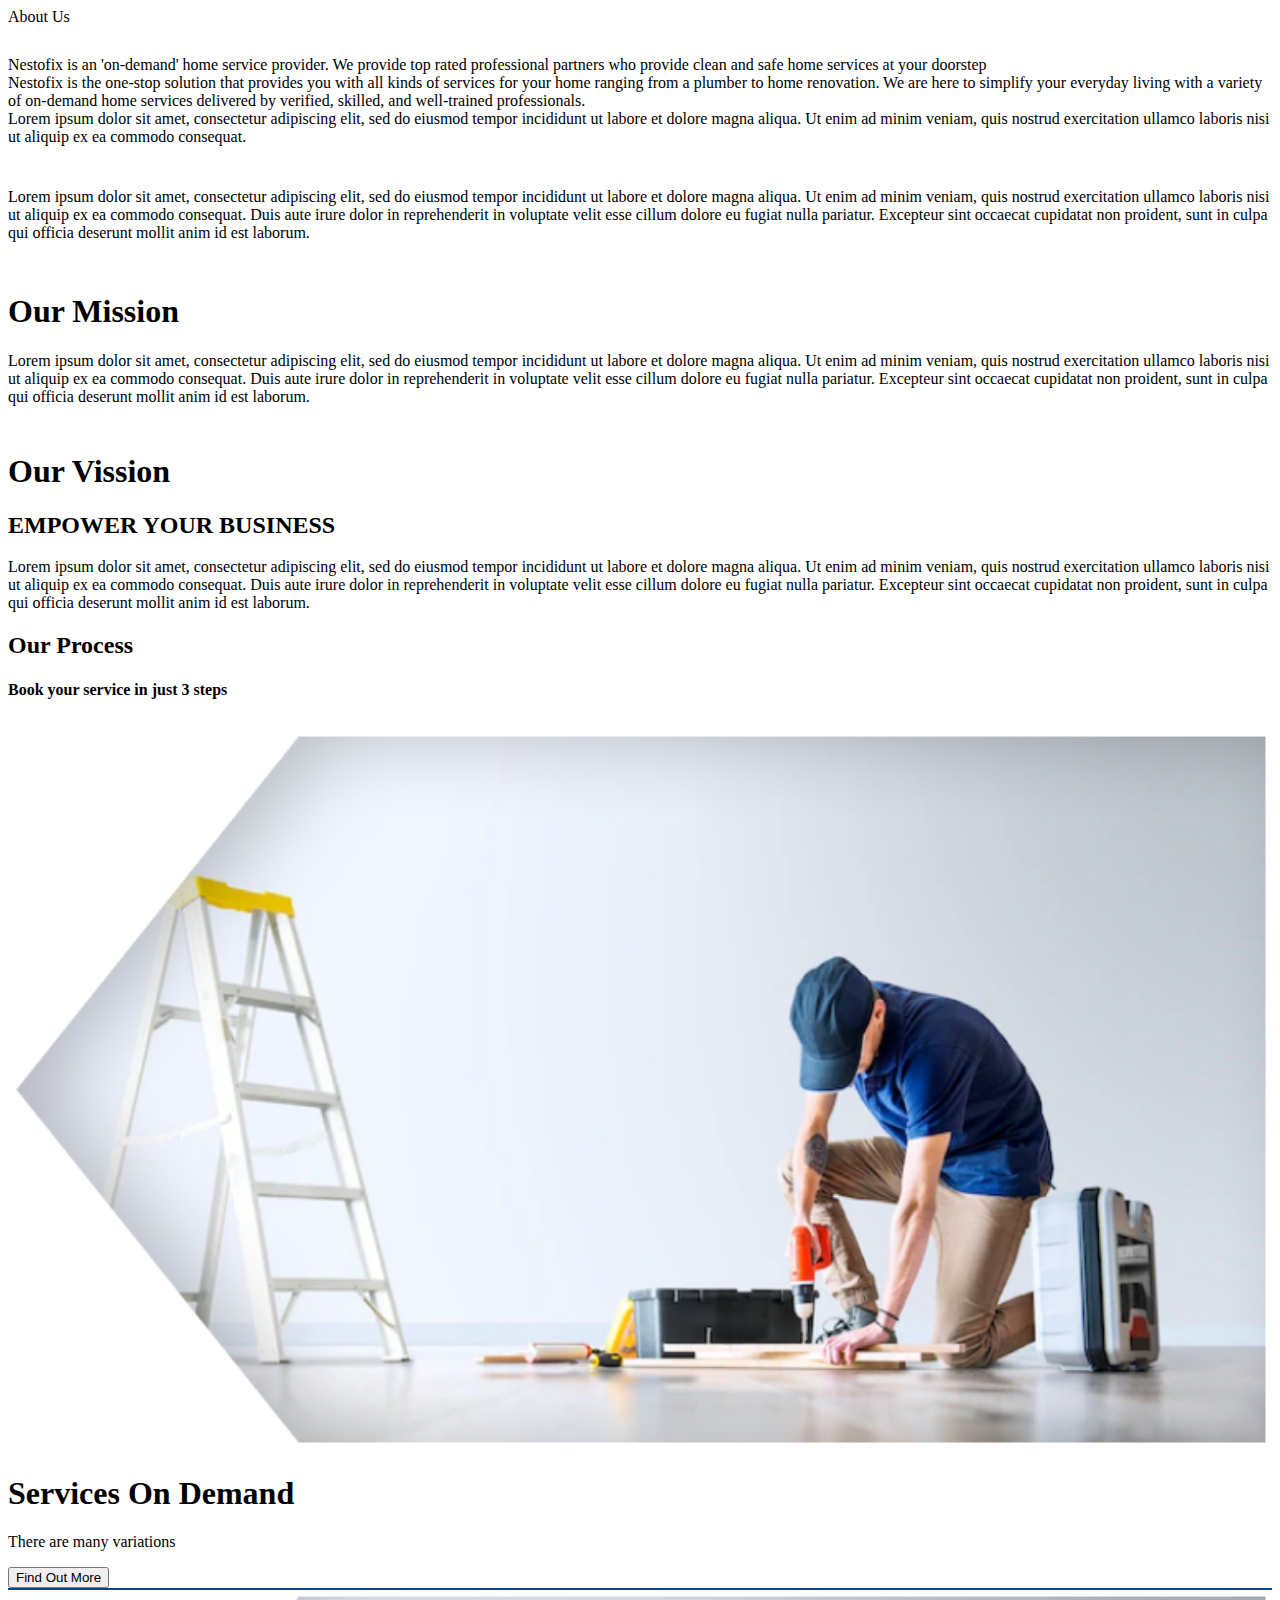
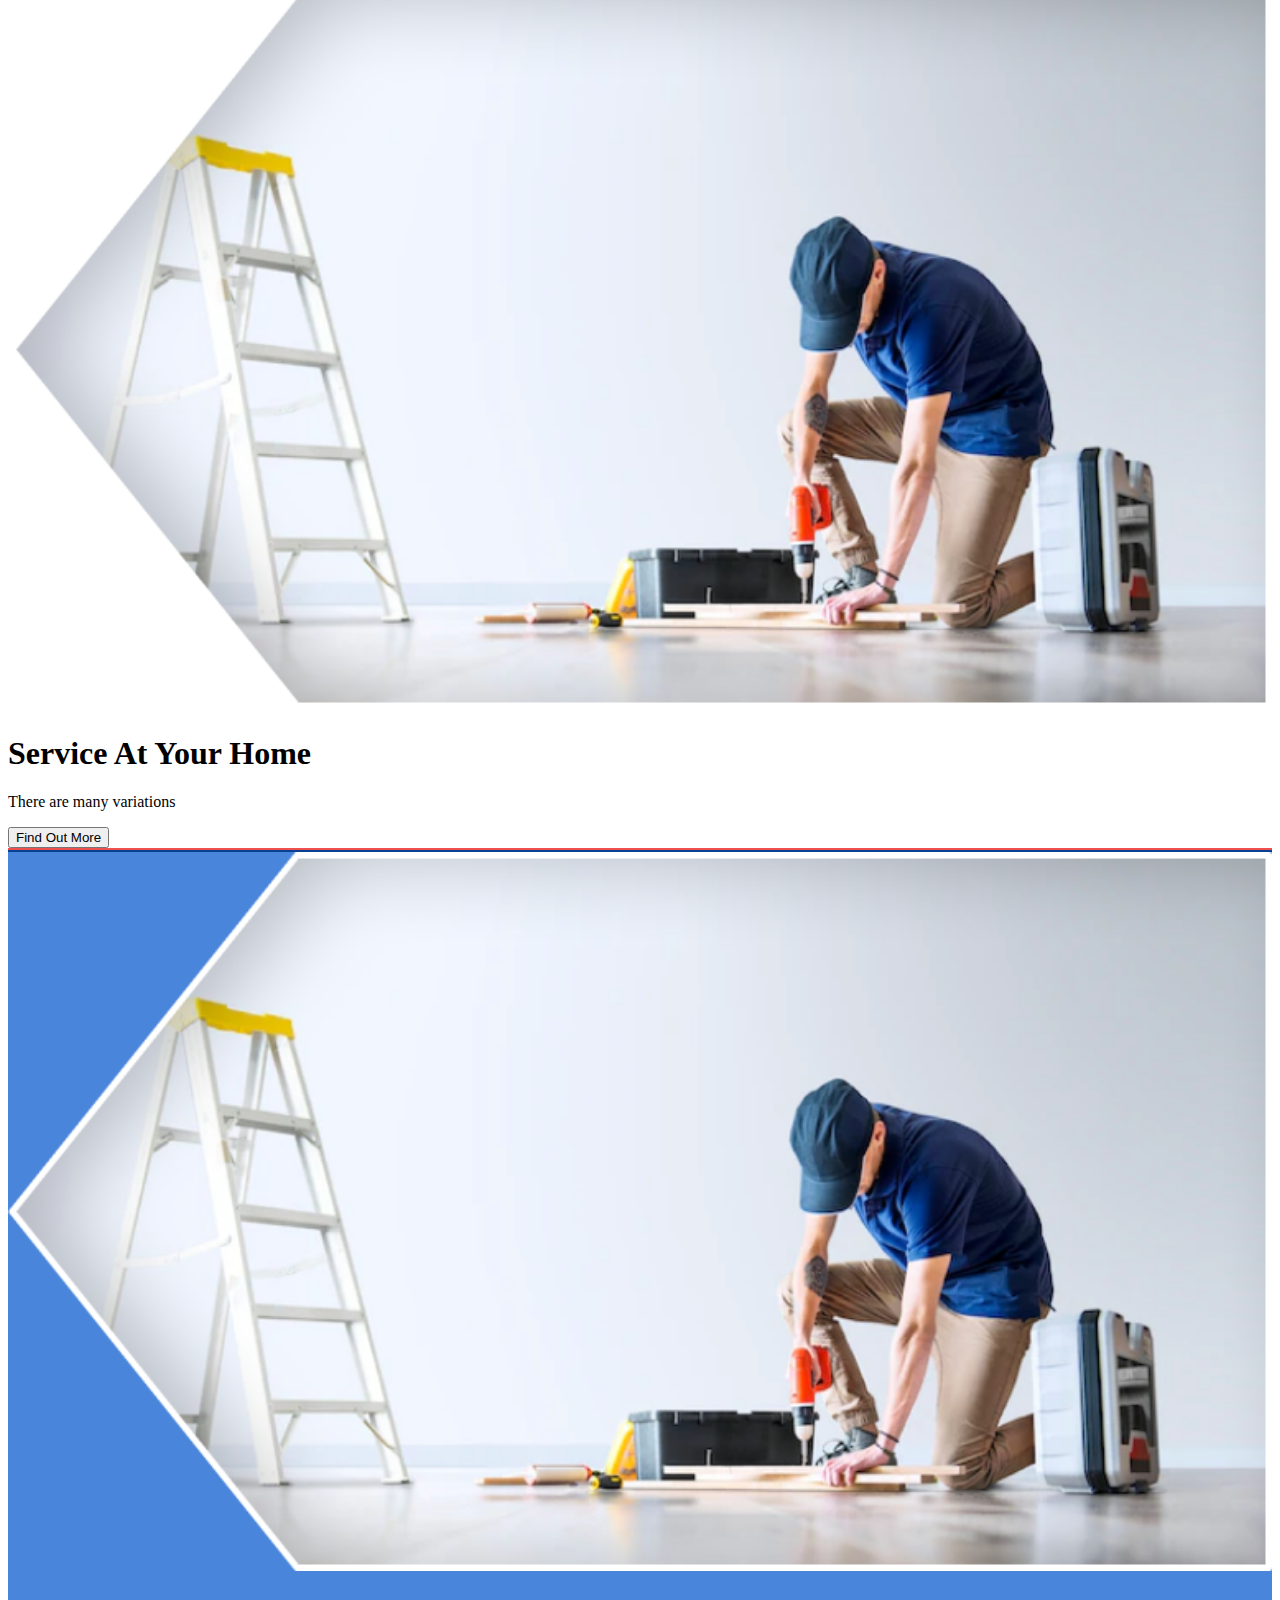
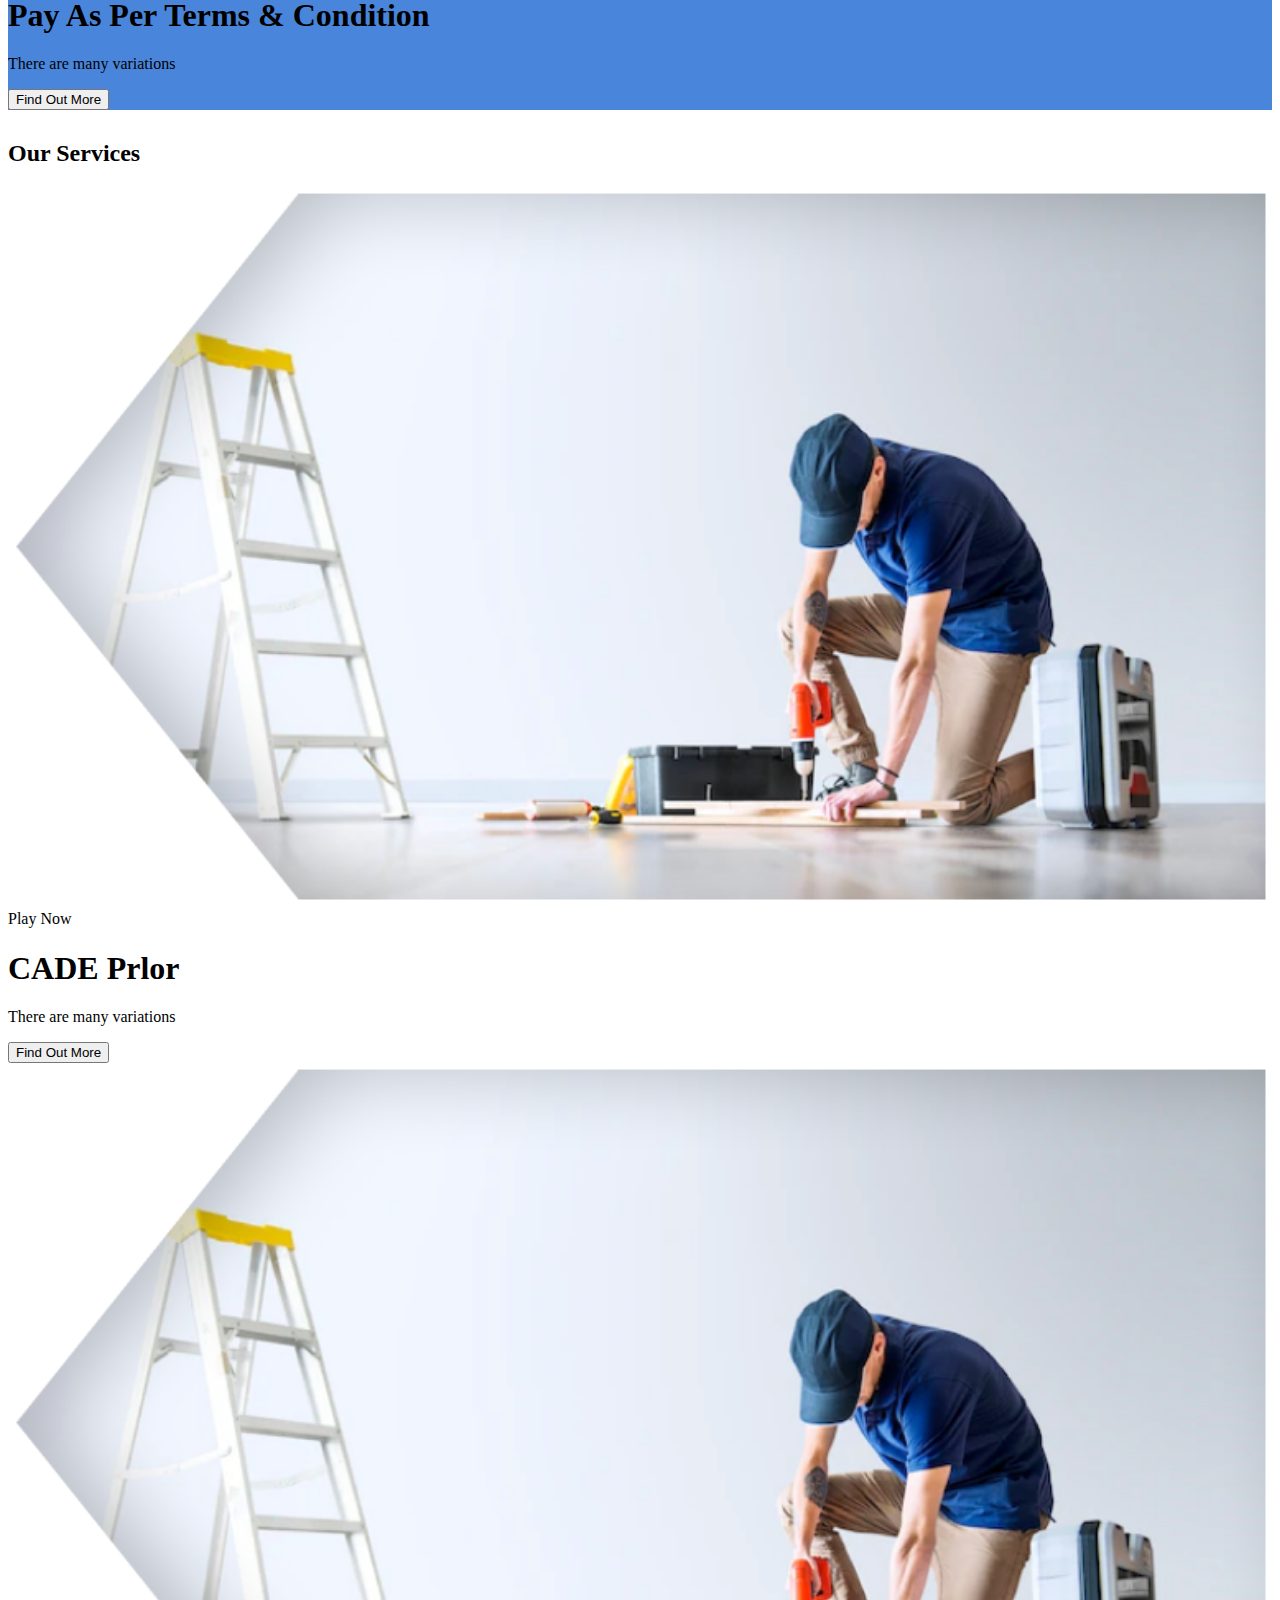
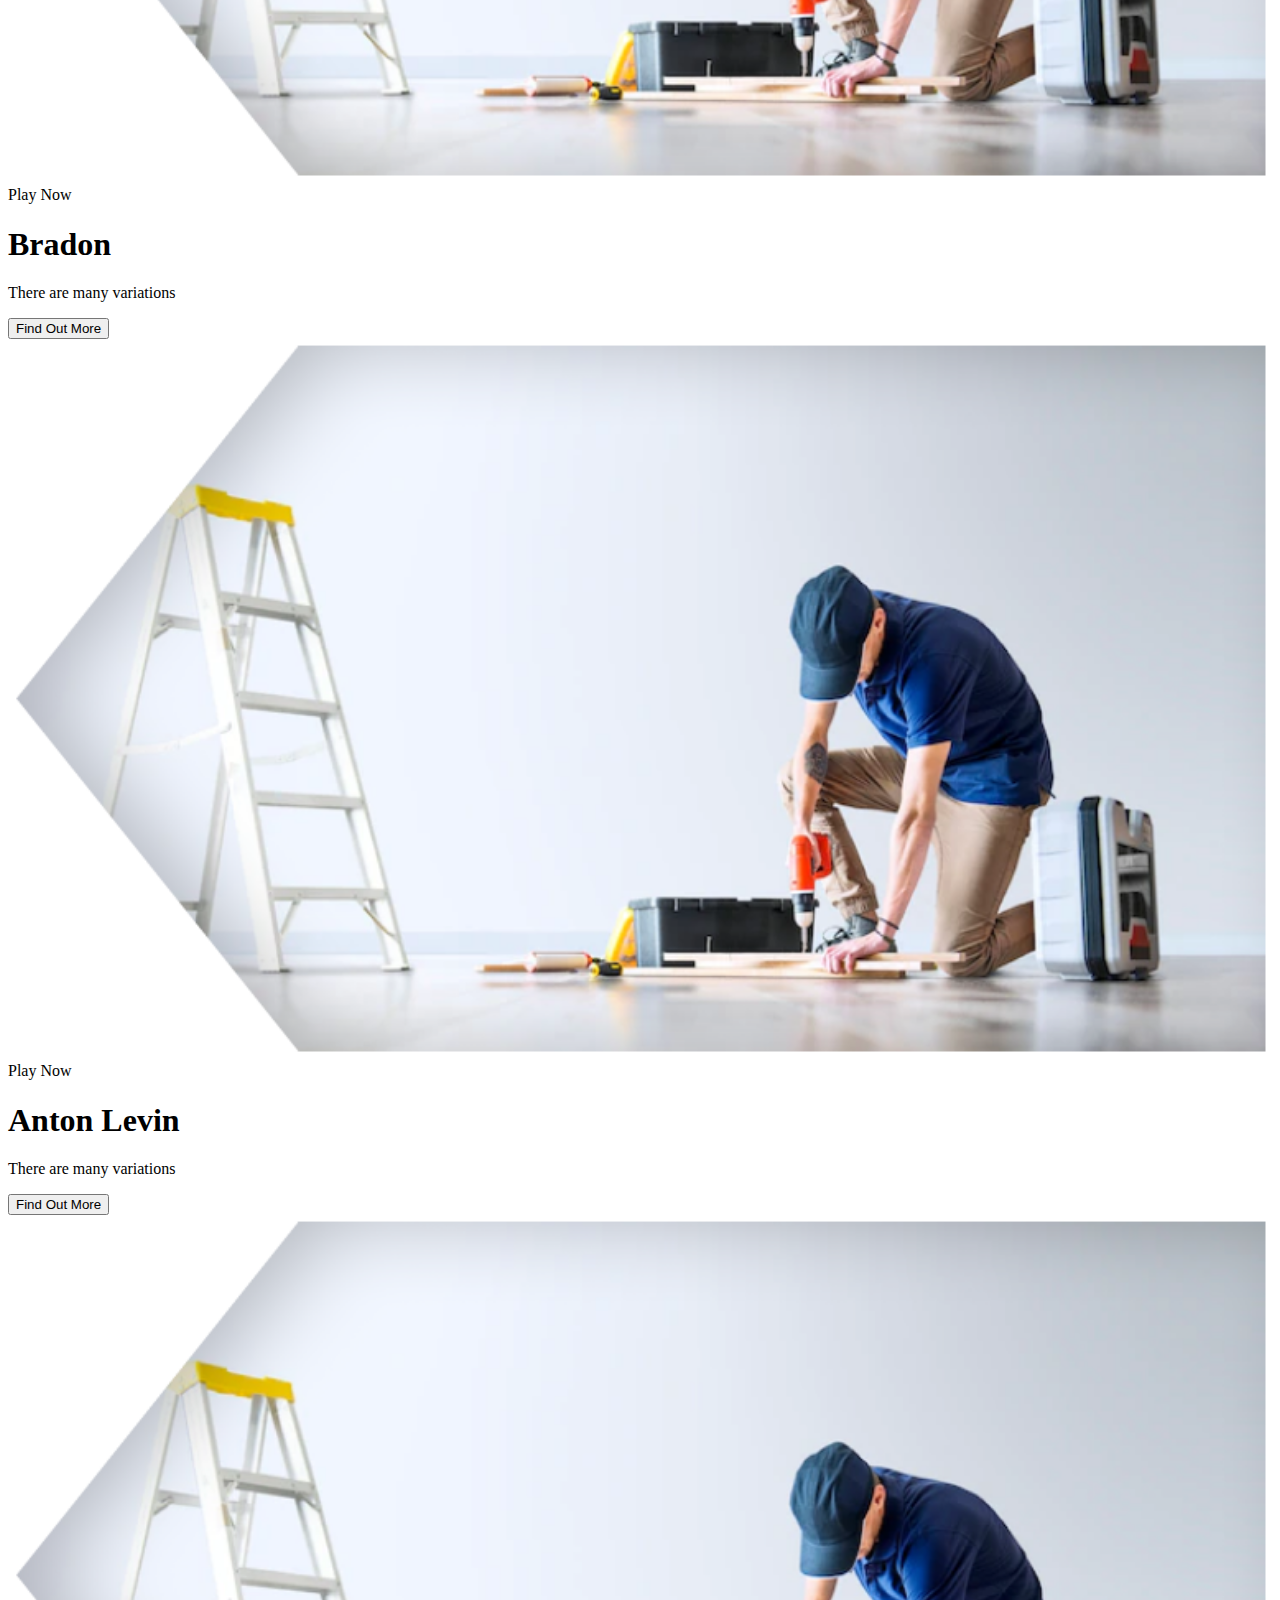
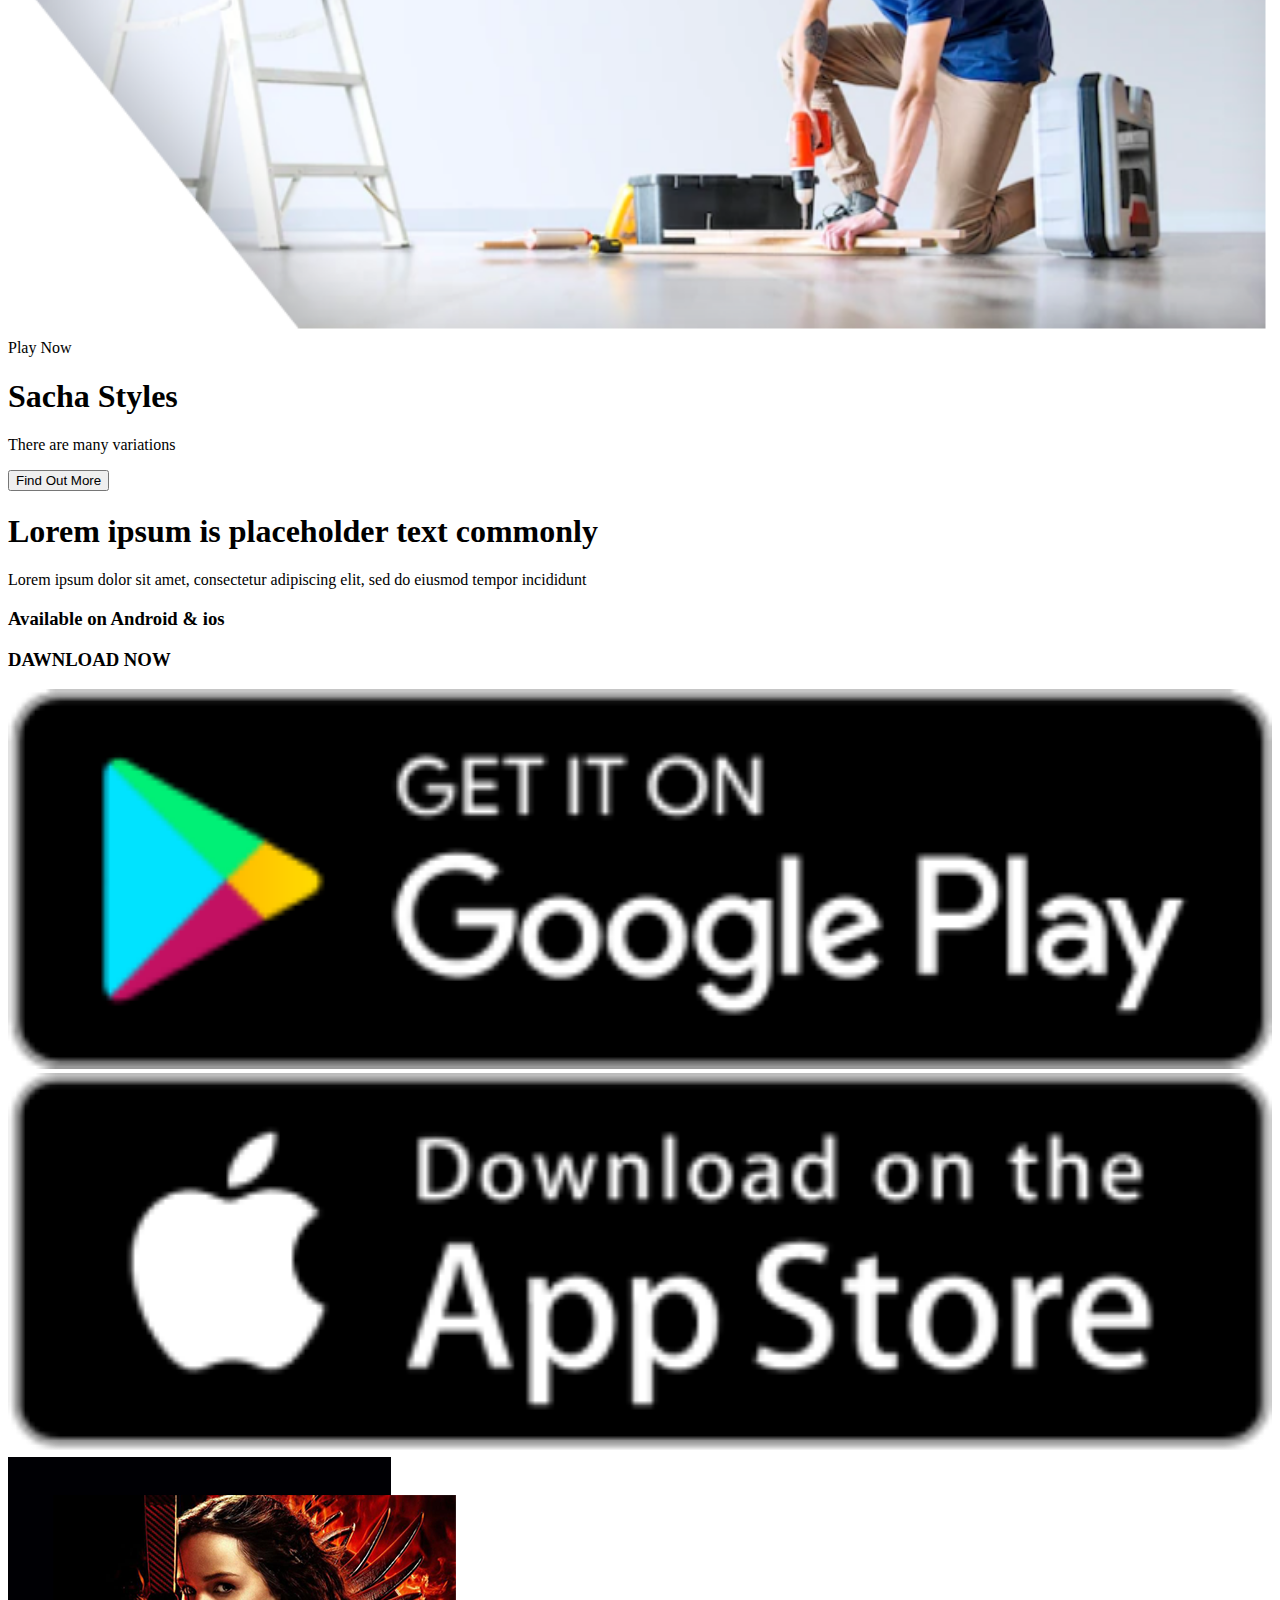
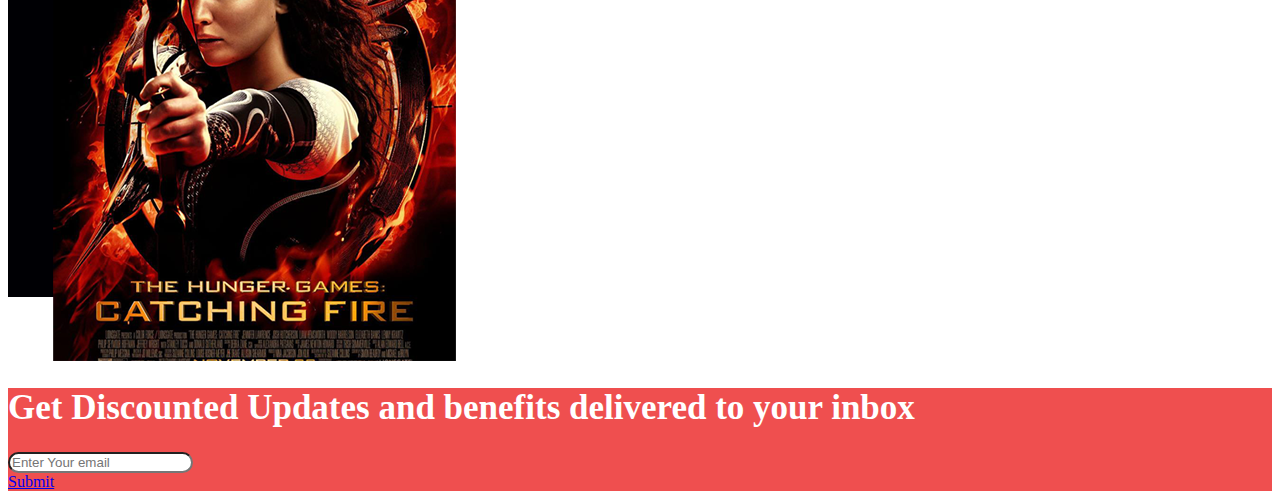
<file: about.html>
<!DOCTYPE html>
<html lang="en">
<head>
    <meta charset="UTF-8">
    <meta http-equiv="X-UA-Compatible" content="IE=edge">
    <meta name="viewport" content="width=device-width, initial-scale=1.0">
    <title>Document</title>
</head>
<body>
    <!-- header section end -->
      <!-- banner section end -->
      <div class="banner_section_about layout_padding">
        <div class="container">
           <div class="row">
              <div class="col-md-6">
                 <div class="banner_taital">About Us</div>
              </div>
           </div>
        </div>
     </div>
     <!-- banner section end -->
     <!-- arrival section start -->
    <div class="arrival_section layout_padding" style="padding-top: 10px;">
        <div class="container">
            <div class="row">
                <div class="col-sm-6 col-lg-5">
                    <div class="image_1">
                    <h2 class="jesusroch_text"></h2>
                    <p class="movie_text"></p>
                    </div>
                </div> 
                <div class="col-sm-8 col-lg-7">
                    <p class="long_text">
                    Nestofix is an 'on-demand' home service provider. We provide top rated professional partners who provide clean and safe home services at your doorstep
    <br>
    Nestofix is the one-stop solution that provides you with all kinds of services for your home ranging from a plumber to home renovation. We are here to simplify your everyday living with a variety of on-demand home services delivered by verified, skilled, and well-trained professionals.
    <br>
    Lorem ipsum dolor sit amet, consectetur adipiscing elit, sed do eiusmod tempor incididunt ut labore et dolore magna aliqua. Ut enim ad minim veniam, quis nostrud exercitation ullamco laboris nisi ut aliquip ex ea commodo consequat.
                    </p>
                </div>
            </div>
        </div>
    </div>
    <div class="arrival_section layout_padding" style="padding-top: 10px;">
        <div class="container">
            <div class="row">
                <div class="col-sm-8 col-lg-5">
                    <p class="long_text">
                        Lorem ipsum dolor sit amet, consectetur adipiscing elit, sed do eiusmod tempor incididunt ut labore et dolore magna aliqua. Ut enim ad minim veniam, quis nostrud exercitation ullamco laboris nisi ut aliquip ex ea commodo consequat. Duis aute irure dolor in reprehenderit in voluptate velit esse cillum dolore eu fugiat nulla pariatur. Excepteur sint occaecat cupidatat non proident, sunt in culpa qui officia deserunt mollit anim id est laborum.
                    </p>
                </div>
                <div class="col-sm-6 col-lg-7">
                    <div class="image_1">
                        <h2 class="jesusroch_text"></h2>
                        <p class="movie_text"></p>
                    </div>
                </div> 
            </div>
        </div>
    </div>

    <div class="arrival_section layout_padding" style="padding-top: 10px;">
        <div class="container">
            <div class="row">
                <div class="col-sm-6 col-lg-5">
                    <div class="image_1">
                    <h2 class="jesusroch_text"></h2>
                    <p class="movie_text"></p>
                    </div>
                </div> 
                <div class="col-sm-8 col-lg-7">
                    <h1 class="arrival_text">Our Mission</h1>
                    <p class="long_text">
                        Lorem ipsum dolor sit amet, consectetur adipiscing elit, sed do eiusmod tempor incididunt ut labore et dolore magna aliqua. Ut enim ad minim veniam, quis nostrud exercitation ullamco laboris nisi ut aliquip ex ea commodo consequat. Duis aute irure dolor in reprehenderit in voluptate velit esse cillum dolore eu fugiat nulla pariatur. Excepteur sint occaecat cupidatat non proident, sunt in culpa qui officia deserunt mollit anim id est laborum.
                    </p>
                </div>
            </div>
        </div>
    </div>
    <div class="arrival_section layout_padding" style="padding-top: 10px;">
        <div class="container">
            <div class="row">
                <div class="col-sm-8 col-lg-5">
                    <h1 class="arrival_text">Our Vission</h1>
                    <h2>EMPOWER YOUR BUSINESS</h2>
                    <p class="long_text">
                        Lorem ipsum dolor sit amet, consectetur adipiscing elit, sed do eiusmod tempor incididunt ut labore et dolore magna aliqua. Ut enim ad minim veniam, quis nostrud exercitation ullamco laboris nisi ut aliquip ex ea commodo consequat. Duis aute irure dolor in reprehenderit in voluptate velit esse cillum dolore eu fugiat nulla pariatur. Excepteur sint occaecat cupidatat non proident, sunt in culpa qui officia deserunt mollit anim id est laborum.
                    </p>
                </div>
                <div class="col-sm-6 col-lg-7">
                    <div class="image_1">
                        <h2 class="jesusroch_text"></h2>
                        <p class="movie_text"></p>
                    </div>
                </div> 
            </div>
        </div>
    </div>
    <div class="movies_section layout_padding" style="background-color: #ffffff;">
        <div class="container">
           <div class="movies_section_2 layout_padding" style="padding-top: 0px">
              <h2 class="letest_text">Our Process</h2>
              <h4>Book your service in just 3 steps</h4>
           </div>
           <div class="movies_section_2 layout_padding" style="padding-top: 10px; padding-bottom: 10px;">
              <div class="movies_main">
                 
                 <div class="iamge_movies_main">
                    <div class="iamge_movies_" style="border-bottom: 2px solid #074193;">
                       <div class="image_3">
                          <img src="images/home1.png" class="image" style="width:100%">
                       </div>
                       <h1 class="code_text">Services On Demand</h1>
                       <p class="there_text">There are many variations </p>
                       <div class="star_icon">
                          <button class="there_button"> Find Out More </button>
                       </div>
                    </div>
                    <div class="iamge_movies_" style="border-bottom: 2px solid #EF4F4F;">
                       <div class="image_3">
                          <img src="images/home1.png" class="image" style="width:100%">
                       </div>
                       <h1 class="code_text">Service At Your Home</h1>
                       <p class="there_text">There are many variations </p>
                       <div class="star_icon">
                          <button class="there_button"> Find Out More </button>
                       </div>
                    </div>
                    <div class="iamge_movies_" style="background-color: #4985DA; border-top: 2px solid #074193;">
                       <div class="image_3">
                          <img src="images/home1.png" class="image" style="width:100%">
                       </div>
                       <h1 class="code_text">Pay As Per Terms & Condition </h1>
                       <p class="there_text">There are many variations </p>
                       <div class="star_icon">
                          <button class="there_button"> Find Out More </button>
                       </div>
                    </div>
              </div>
           </div>
        </div>
     </div>
    </div>

    <div class="movies_section layout_padding" style="background-color: #ffffff;">
        <div class="container">
           <div class="movies_section_2 layout_padding" style="padding-top: 0px">
              <h2 class="letest_text">Our Services</h2>
              <div class="movies_main">
                 <div class="iamge_movies_main">
                    <div class="iamge_movies">
                       <div class="image_3">
                          <img src="images/home1.png" class="image" style="width:100%">
                          <div class="middle">
                             <div class="playnow_bt">Play Now</div>
                          </div>
                       </div>
                       <h1 class="code_text">CADE Prlor</h1>
                       <p class="there_text">There are many variations </p>
                       <div class="star_icon">
                          <button class="there_button"> Find Out More </button>
                       </div>
                    </div>
                    <div class="iamge_movies">
                       <div class="image_3">
                          <img src="images/home1.png" class="image" style="width:100%">
                          <div class="middle">
                             <div class="playnow_bt">Play Now</div>
                          </div>
                       </div>
                       <h1 class="code_text">Bradon</h1>
                       <p class="there_text">There are many variations </p>
                       <div class="star_icon">
                          <button class="there_button"> Find Out More </button>
                       </div>
                    </div>
                    <div class="iamge_movies">
                       <div class="image_3">
                          <img src="images/home1.png" class="image" style="width:100%">
                          <div class="middle">
                             <div class="playnow_bt">Play Now</div>
                          </div>
                       </div>
                       <h1 class="code_text">Anton Levin</h1>
                       <p class="there_text">There are many variations </p>
                       <div class="star_icon">
                          <button class="there_button"> Find Out More </button>
                       </div>
                    </div>
                    <div class="iamge_movies">
                       <div class="image_3">
                          <img src="images/home1.png" class="image" style="width:100%">
                          <div class="middle">
                             <div class="playnow_bt">Play Now</div>
                          </div>
                       </div>
                       <h1 class="code_text">Sacha Styles</h1>
                       <p class="there_text">There are many variations </p>
                       <div class="star_icon">
                          <button class="there_button"> Find Out More </button>
                       </div>
                    </div>
                 </div>
              </div>
           </div>
        </div>
     </div>

    <!-- Contact form -->
    <div id="includedContactFormContent"></div>

     <div class="cooming_section layout_padding cooming_section_" >
        <div class="container">
           <div class="row">
              <div class="col-md-6">
                 <h1 class="Cooming_soon_taital">Lorem ipsum is placeholder text commonly </h1>
                 <p class="long_text_1">Lorem ipsum dolor sit amet, consectetur adipiscing elit, sed do eiusmod tempor incididunt</p>
                 <h3>Available on Android & ios</h3>
                 <h3>DAWNLOAD NOW</h3>
                 <div class="row">
                    <div class="col-md-6"><img src="images/home4.png" class="image" style="width:100%"></div>
                    <div class="col-md-6"><img src="images/home5.png" class="image" style="width:100%"></div>
                 </div>
              </div>
              <div class="col-md-6">
                 <div class="image_17">
                    <div class="image_17"><img src="images/img-17.png"></div>
                 </div>
              </div>
           </div>
        </div>
     </div>
     <div class="cooming_section layout_padding" style="background-color: #EF4F4F;">
        <div class="container">
           <div class="row">
              <div class="col-md-8">
                 <h1 class="Cooming_soon_taital" style="font-size: 35px; color: #ffffff;">Get Discounted Updates and benefits delivered to your inbox</h1>
              </div>
              <div class="col-md-4" style="align-items: center;">
                 <div class="mail_main">
                    <input type="text" class="email_text" placeholder="Enter Your email" name="Your name" style="border-radius: 20px;">
                 </div>
                 <div class="paly_bt_"><a href="#">Submit</a></div>
              </div>
           </div>
        </div>
     </div>
     <script> 
        $(function(){
          $("#includedContactFormContent").load("contactform.html"); 
        });
     </script>
</body>
</html>
</file>
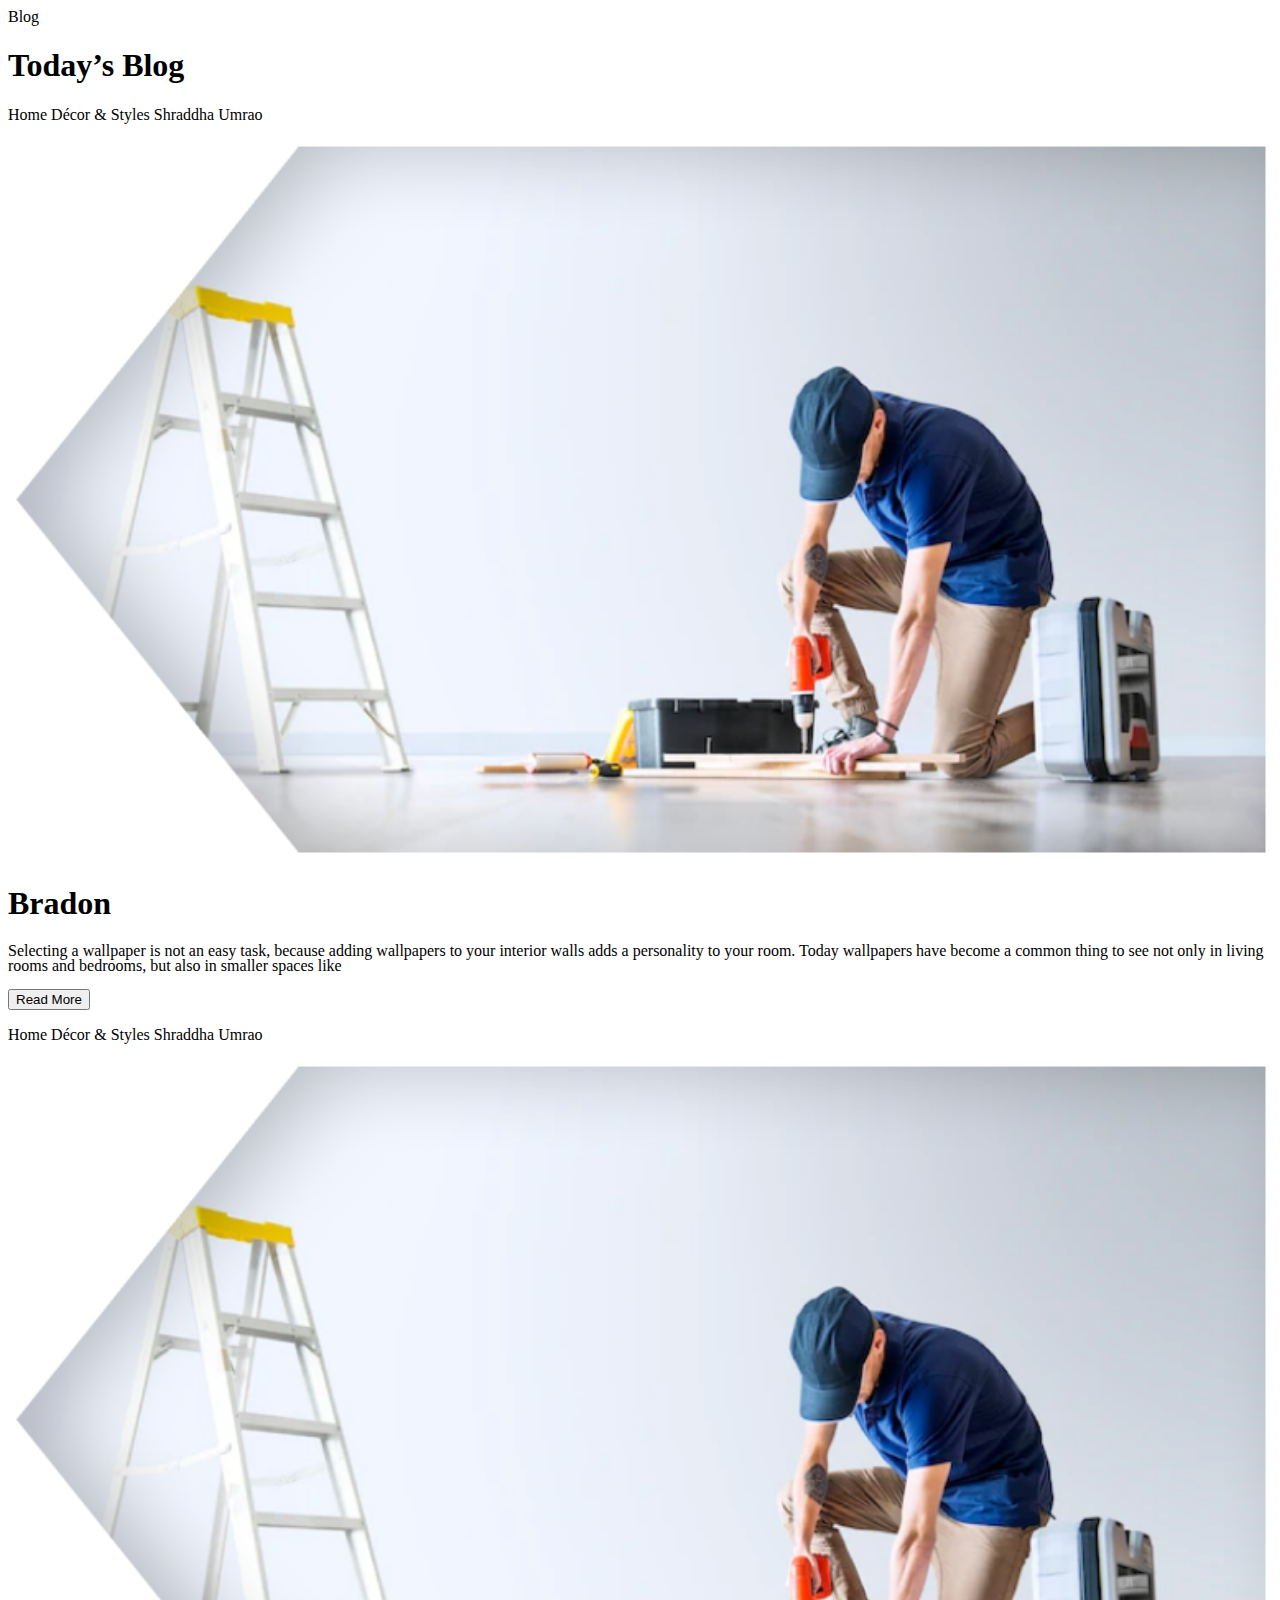
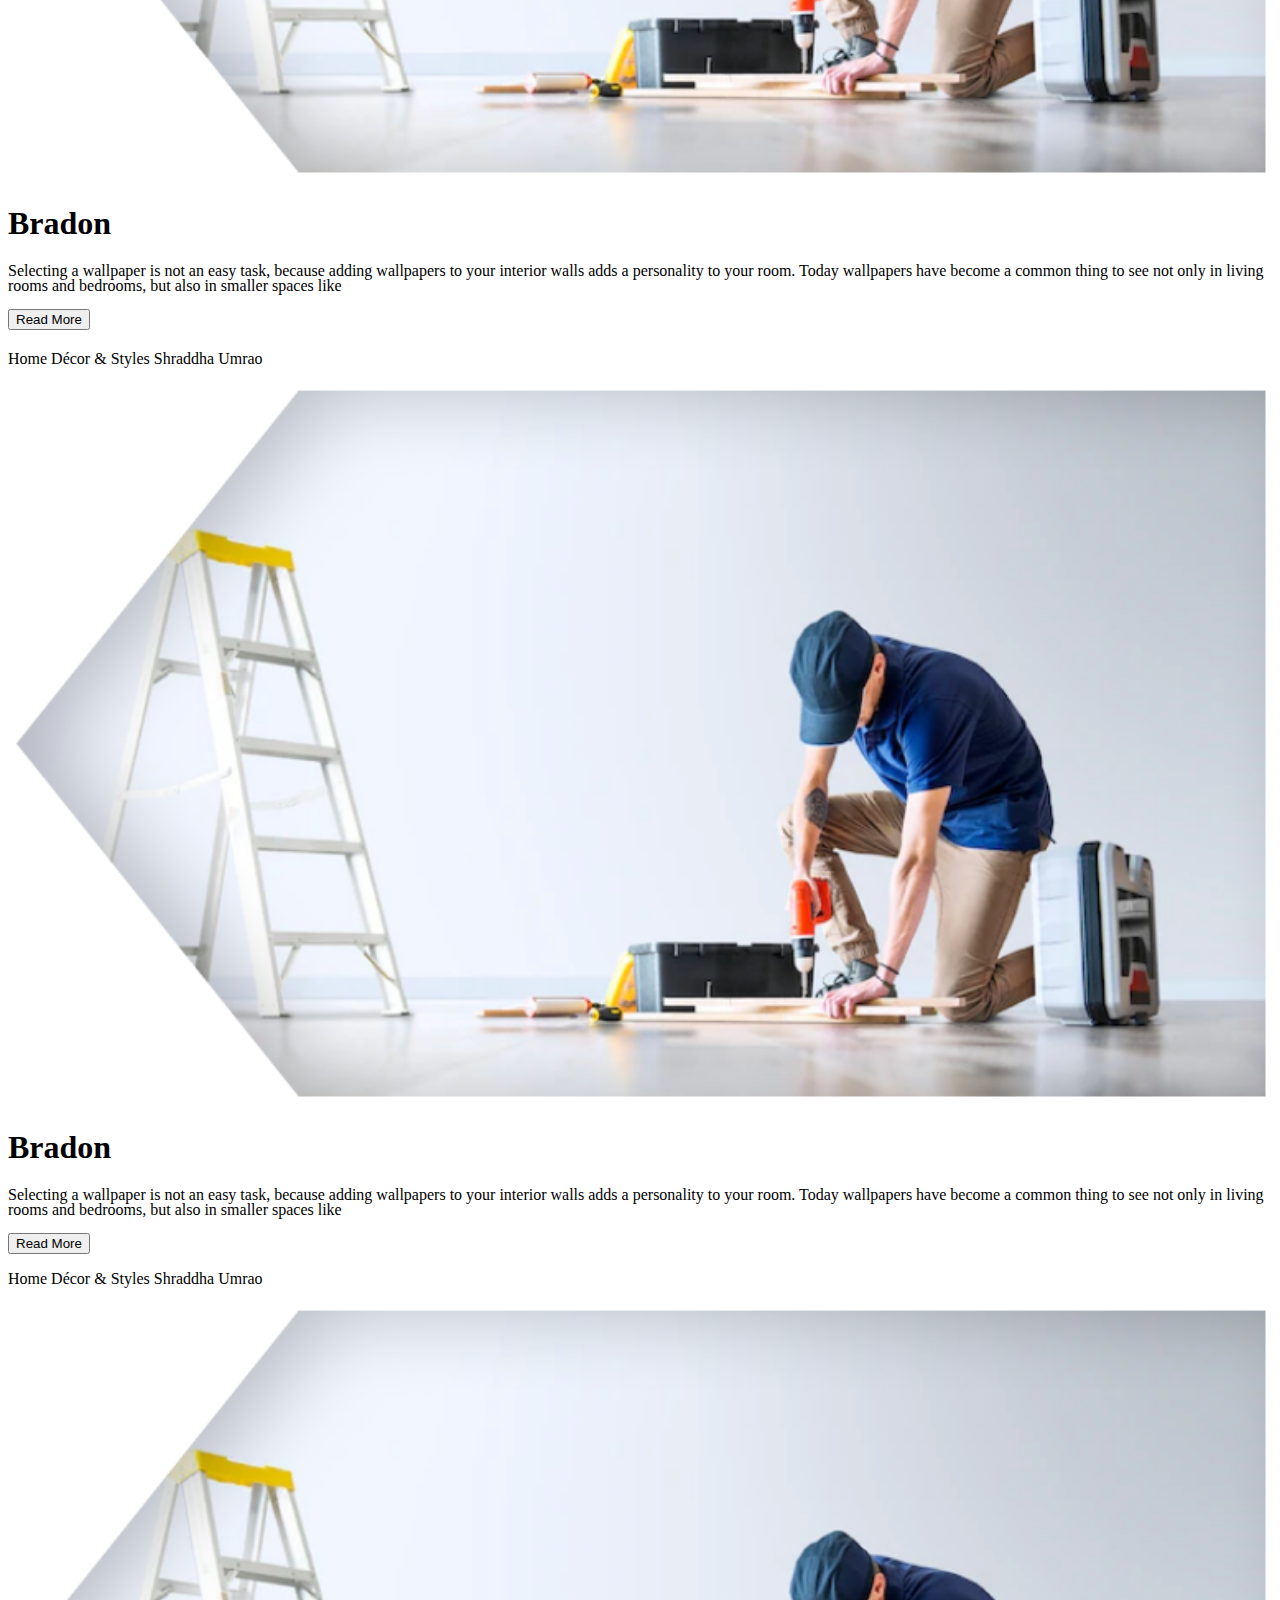
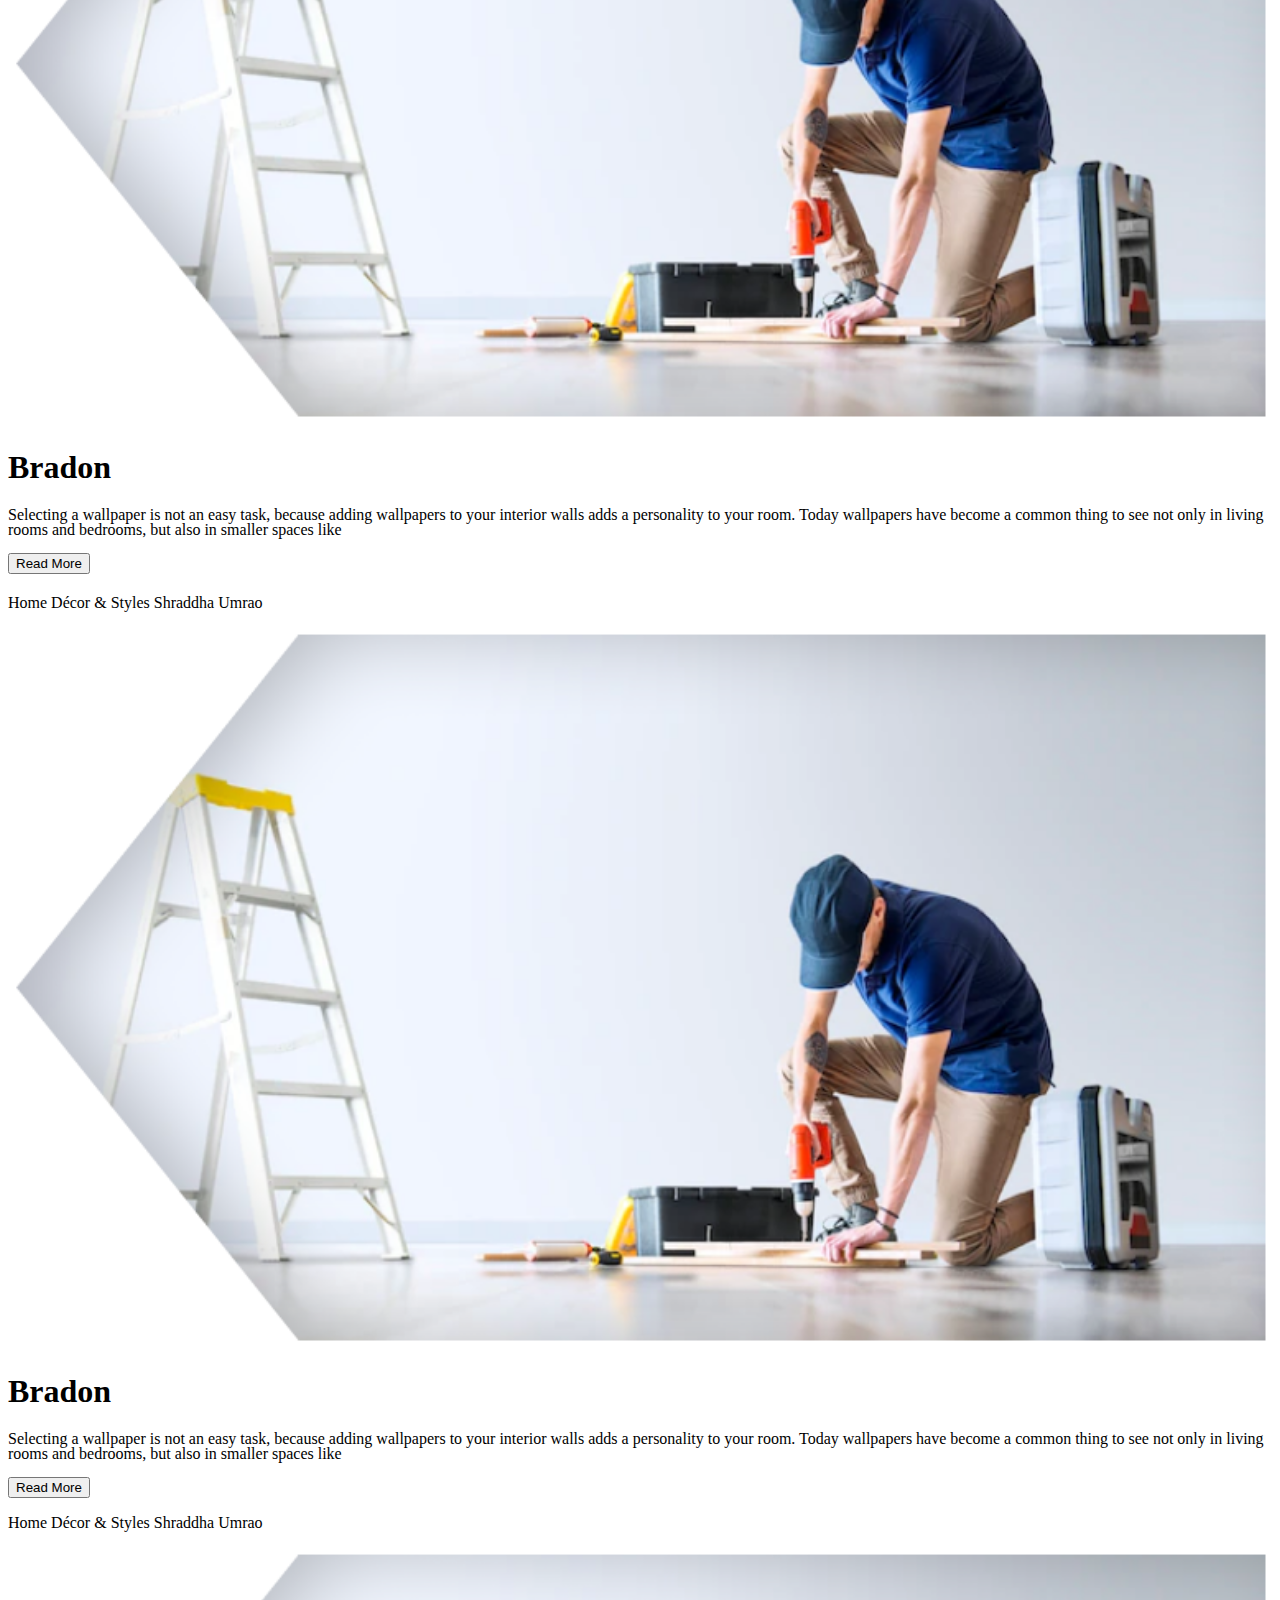
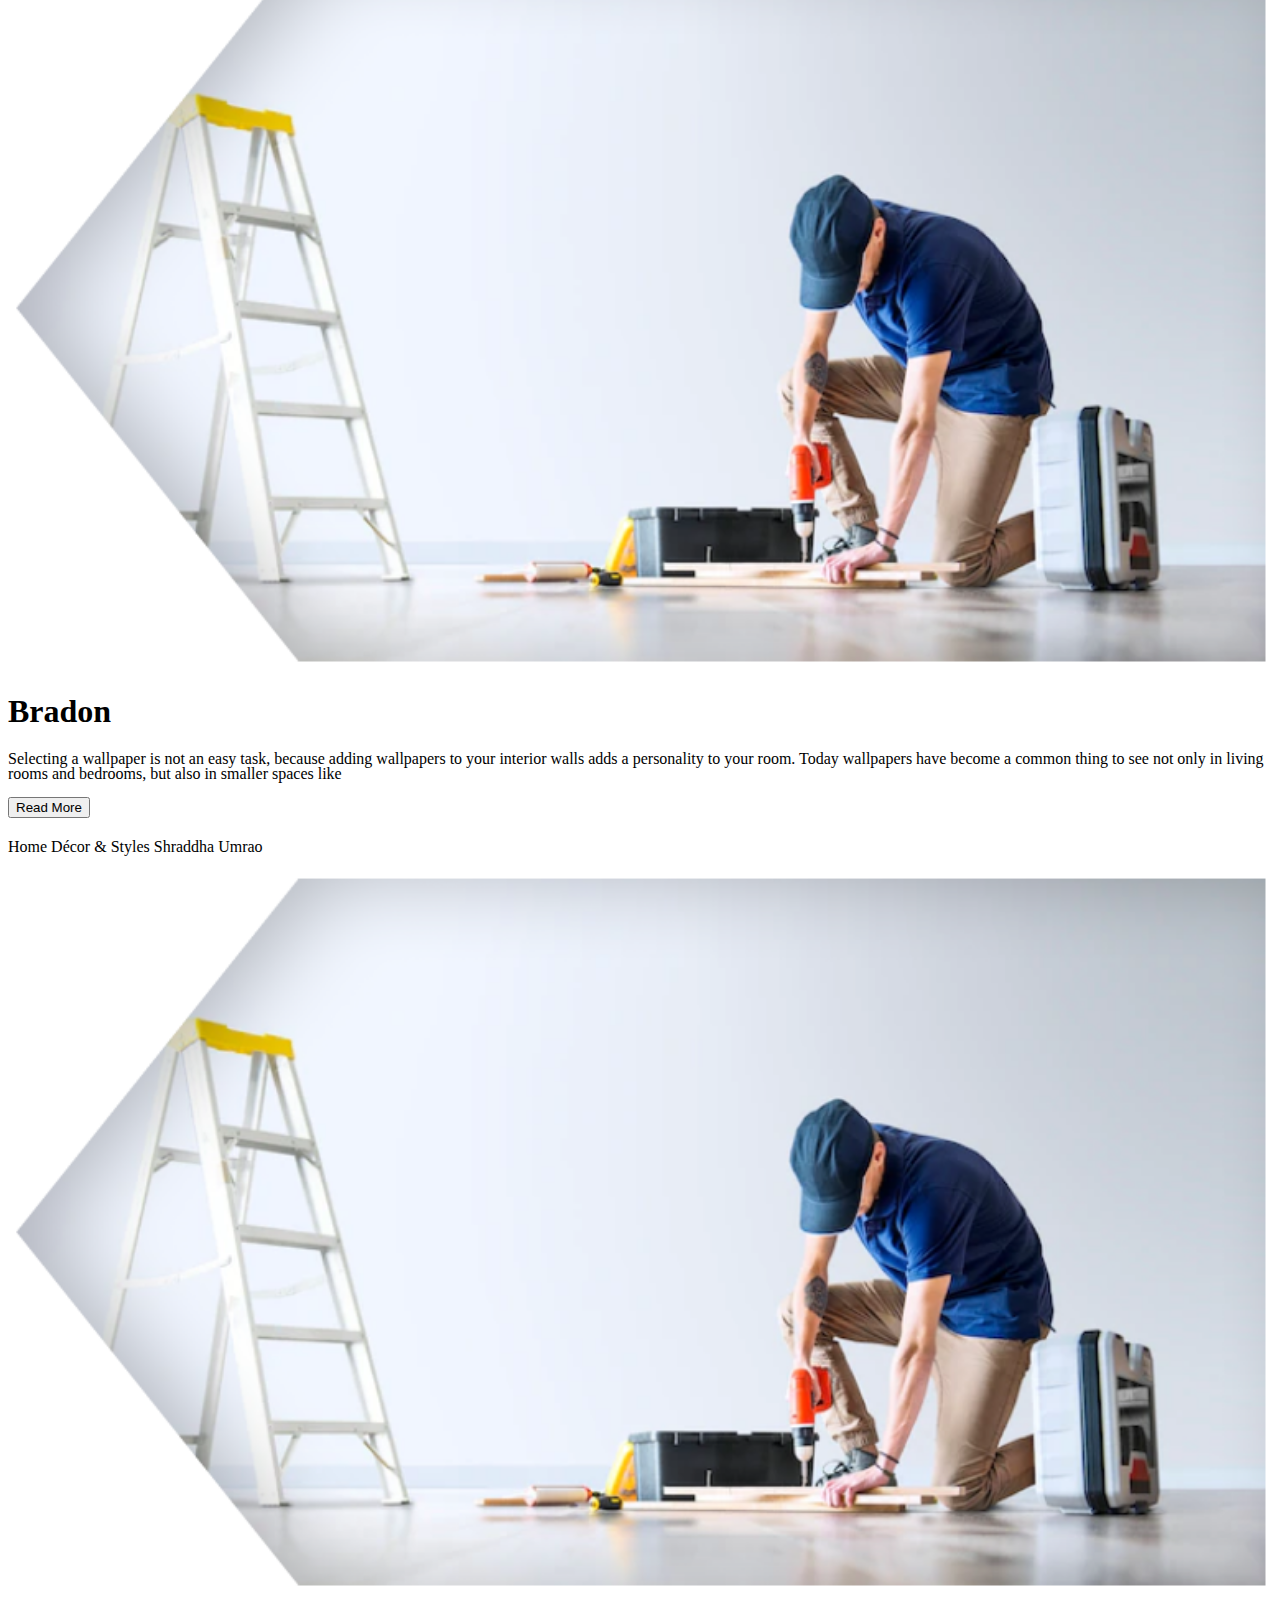
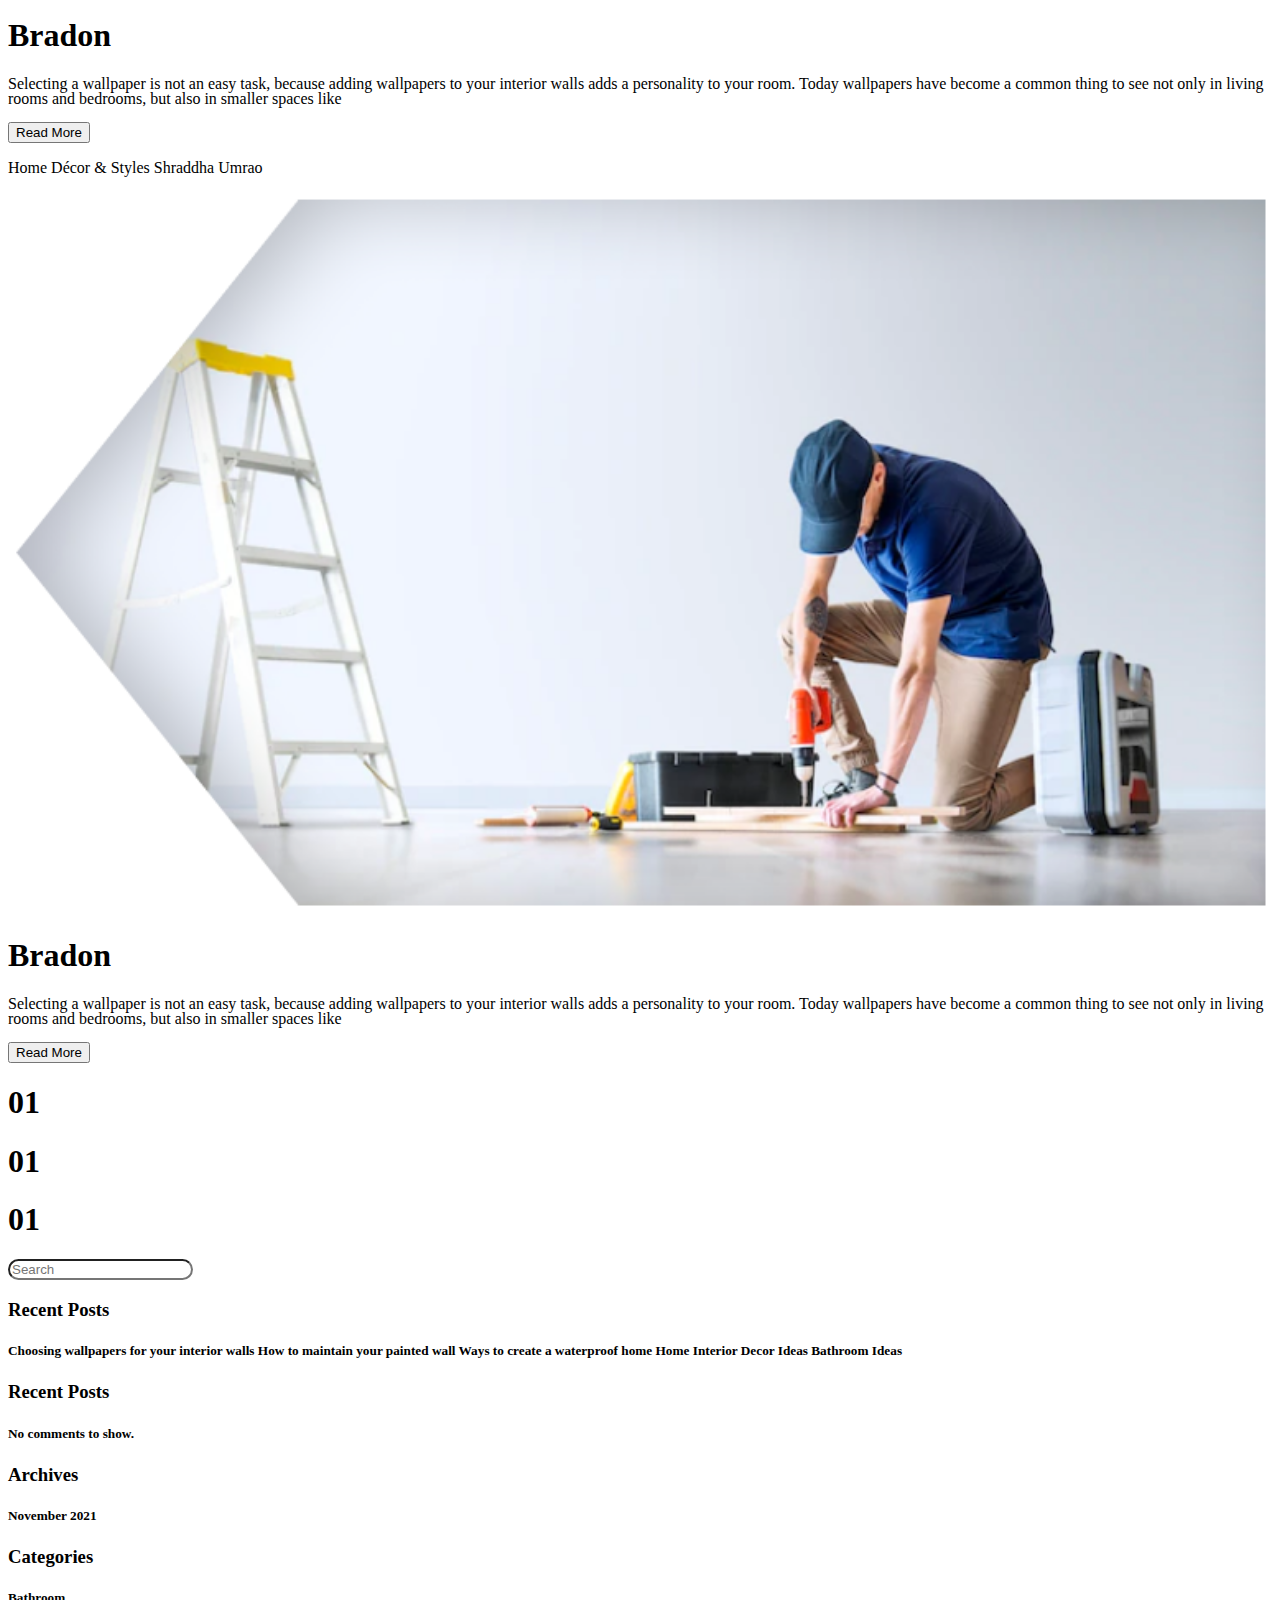
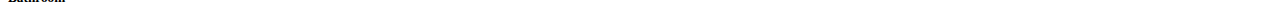
<file: blogs.html>
<!DOCTYPE html>
<html lang="en">
<head>
    <meta charset="UTF-8">
    <meta http-equiv="X-UA-Compatible" content="IE=edge">
    <meta name="viewport" content="width=device-width, initial-scale=1.0">
    <title>Document</title>
</head>
<body>
    <!-- banner section end -->
    <div class="banner_section_about layout_padding">
        <div class="container">
           <div class="row">
              <div class="col-md-6">
                 <div class="banner_taital">Blog </div>
              </div>
           </div>
        </div>
     </div>
     <!-- banner section end -->
    <div class="container">
        <div class="row">
            <div class="col-sm-8 col-lg-9">
                <h1 class="arrival_text">Today’s Blog</h1>
                <div class="row" style="margin-top: 20px;">
                    <div class="col-sm-8 col-lg-6">
                        <p class="there_text_">Home Décor & Styles   Shraddha Umrao</p>
                        <div class="iamge_movies">
                            <div class="image_3">
                               <img src="images/home1.png" class="image" style="width:100%">
                               <div class="middle">
                               </div>
                            </div>
                            <h1 class="code_text_">Bradon</h1>
                            <p class="there_text_" style="line-height: 15px;">Selecting a wallpaper is not an easy task, because adding wallpapers to your interior walls adds a personality to your room. Today wallpapers have become a common thing to see not only in living rooms and bedrooms, but also in smaller spaces like</p>
                            <div class="star_icon">
                               <button class="there_button_"> Read More </button>
                            </div>
                         </div>
                    </div>
                    <div class="col-sm-6 col-lg-6">
                        <p class="there_text_">Home Décor & Styles   Shraddha Umrao</p>
                        <div class="iamge_movies">
                            <div class="image_3">
                               <img src="images/home1.png" class="image" style="width:100%">
                               <div class="middle">
                               </div>
                            </div>
                            <h1 class="code_text_">Bradon</h1>
                            <p class="there_text_" style="line-height: 15px;">Selecting a wallpaper is not an easy task, because adding wallpapers to your interior walls adds a personality to your room. Today wallpapers have become a common thing to see not only in living rooms and bedrooms, but also in smaller spaces like</p>
                            <div class="star_icon">
                               <button class="there_button_"> Read More </button>
                            </div>
                         </div>
                    </div>
                </div>

                <div class="row" style="margin-top: 20px;">
                    <div class="col-sm-8 col-lg-6">
                        <p class="there_text_">Home Décor & Styles   Shraddha Umrao</p>
                        <div class="iamge_movies">
                            <div class="image_3">
                               <img src="images/home1.png" class="image" style="width:100%">
                               <div class="middle">
                               </div>
                            </div>
                            <h1 class="code_text_">Bradon</h1>
                            <p class="there_text_" style="line-height: 15px;">Selecting a wallpaper is not an easy task, because adding wallpapers to your interior walls adds a personality to your room. Today wallpapers have become a common thing to see not only in living rooms and bedrooms, but also in smaller spaces like</p>
                            <div class="star_icon">
                               <button class="there_button_"> Read More </button>
                            </div>
                         </div>
                    </div>
                    <div class="col-sm-6 col-lg-6">
                        <p class="there_text_">Home Décor & Styles   Shraddha Umrao</p>
                        <div class="iamge_movies">
                            <div class="image_3">
                               <img src="images/home1.png" class="image" style="width:100%">
                               <div class="middle">
                               </div>
                            </div>
                            <h1 class="code_text_">Bradon</h1>
                            <p class="there_text_" style="line-height: 15px;">Selecting a wallpaper is not an easy task, because adding wallpapers to your interior walls adds a personality to your room. Today wallpapers have become a common thing to see not only in living rooms and bedrooms, but also in smaller spaces like</p>
                            <div class="star_icon">
                               <button class="there_button_"> Read More </button>
                            </div>
                         </div>
                    </div>
                </div>

                <div class="row" style="margin-top: 20px;">
                    <div class="col-sm-8 col-lg-6">
                        <p class="there_text_">Home Décor & Styles   Shraddha Umrao</p>
                        <div class="iamge_movies">
                            <div class="image_3">
                               <img src="images/home1.png" class="image" style="width:100%">
                               <div class="middle">
                               </div>
                            </div>
                            <h1 class="code_text_">Bradon</h1>
                            <p class="there_text_" style="line-height: 15px;">Selecting a wallpaper is not an easy task, because adding wallpapers to your interior walls adds a personality to your room. Today wallpapers have become a common thing to see not only in living rooms and bedrooms, but also in smaller spaces like</p>
                            <div class="star_icon">
                               <button class="there_button_"> Read More </button>
                            </div>
                         </div>
                    </div>
                    <div class="col-sm-6 col-lg-6">
                        <p class="there_text_">Home Décor & Styles   Shraddha Umrao</p>
                        <div class="iamge_movies">
                            <div class="image_3">
                               <img src="images/home1.png" class="image" style="width:100%">
                               <div class="middle">
                               </div>
                            </div>
                            <h1 class="code_text_">Bradon</h1>
                            <p class="there_text_" style="line-height: 15px;">Selecting a wallpaper is not an easy task, because adding wallpapers to your interior walls adds a personality to your room. Today wallpapers have become a common thing to see not only in living rooms and bedrooms, but also in smaller spaces like</p>
                            <div class="star_icon">
                               <button class="there_button_"> Read More </button>
                            </div>
                         </div>
                    </div>
                </div>

                <div class="row" style="margin-top: 20px;">
                    <div class="col-sm-8 col-lg-6">
                        <p class="there_text_">Home Décor & Styles   Shraddha Umrao</p>
                        <div class="iamge_movies">
                            <div class="image_3">
                               <img src="images/home1.png" class="image" style="width:100%">
                               <div class="middle">
                               </div>
                            </div>
                            <h1 class="code_text_">Bradon</h1>
                            <p class="there_text_" style="line-height: 15px;">Selecting a wallpaper is not an easy task, because adding wallpapers to your interior walls adds a personality to your room. Today wallpapers have become a common thing to see not only in living rooms and bedrooms, but also in smaller spaces like</p>
                            <div class="star_icon">
                               <button class="there_button_"> Read More </button>
                            </div>
                         </div>
                    </div>
                    <div class="col-sm-6 col-lg-6">
                        <p class="there_text_">Home Décor & Styles   Shraddha Umrao</p>
                        <div class="iamge_movies">
                            <div class="image_3">
                               <img src="images/home1.png" class="image" style="width:100%">
                               <div class="middle">
                               </div>
                            </div>
                            <h1 class="code_text_">Bradon</h1>
                            <p class="there_text_" style="line-height: 15px;">Selecting a wallpaper is not an easy task, because adding wallpapers to your interior walls adds a personality to your room. Today wallpapers have become a common thing to see not only in living rooms and bedrooms, but also in smaller spaces like</p>
                            <div class="star_icon">
                               <button class="there_button_"> Read More </button>
                            </div>
                         </div>
                    </div>
                </div>
                <h1 class="number_text">01</h1>
                <h1 class="number_text">01</h1>
                <h1 class="number_text">01</h1>
            </div>
            <div class="col-sm-6 col-lg-3">
                <div>
                    <input type="text" class="email_text" placeholder="Search" name="Your name" style="border-radius: 20px;">
                    <h3>Recent Posts</h3>
                    <h5 class="blog_subheading">Choosing wallpapers for your interior walls
                        How to maintain your painted wall
                        Ways to create a waterproof home
                        Home Interior Decor Ideas
                        Bathroom Ideas</h5>  
                    
                    <h3>Recent Posts</h3>
                    <h5 class="blog_subheading">No comments to show.</h5>
                    
                    <h3>Archives</h3>
                    <h5 class="blog_subheading">November 2021</h5>
                    
                    <h3>Categories</h3>
                    <h5 class="blog_subheading">Bathroom</h5>
                </div>
            </div> 
        </div>
    </div>
</body>
</html>
</file>
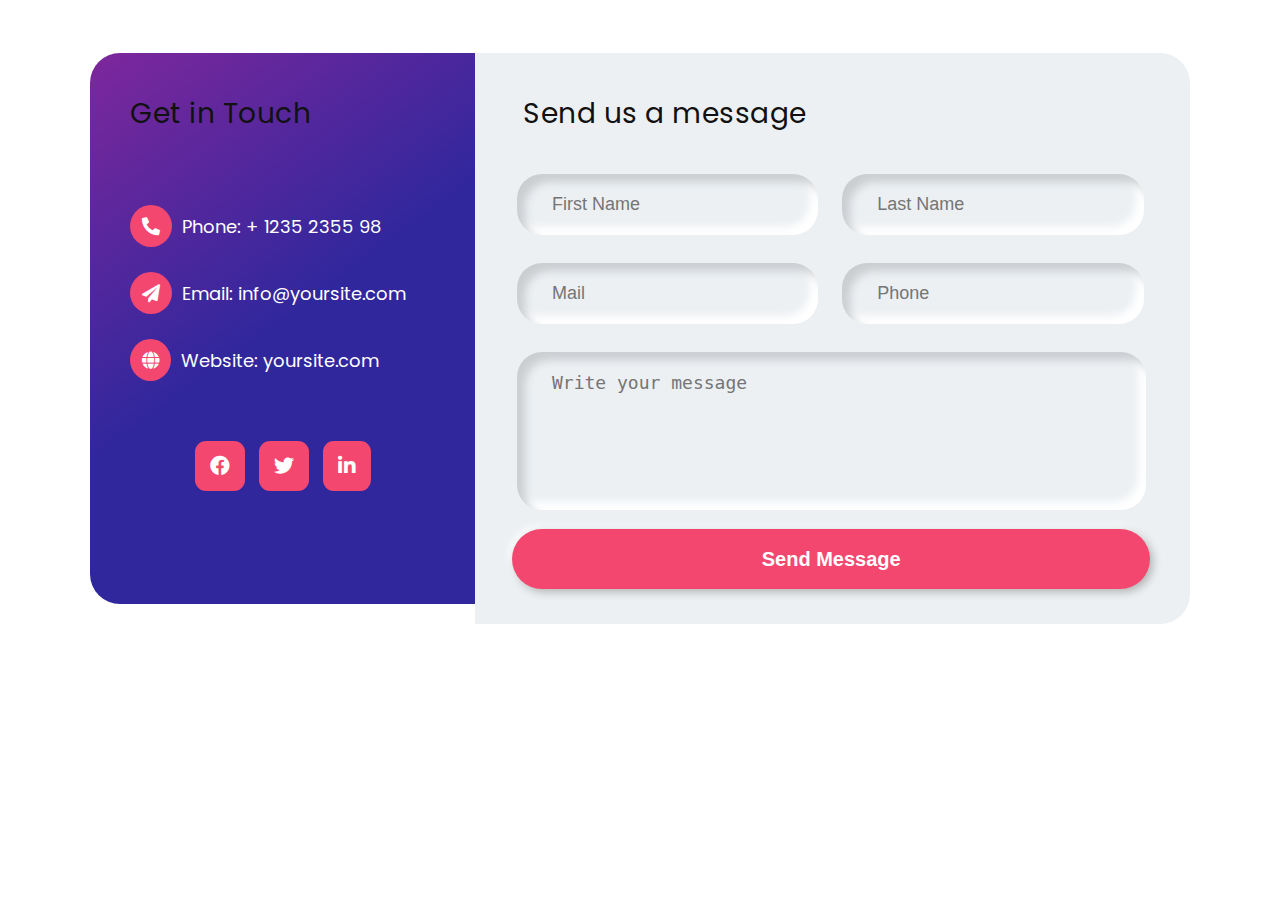
<file: contactform.html>
<!DOCTYPE html>
<html lang="en">
<head>
    <meta charset="UTF-8">
    <meta http-equiv="X-UA-Compatible" content="IE=edge">
    <meta name="viewport" content="width=device-width, initial-scale=1.0">
    <title>Responsive Contact Us Page Design using Html CSS</title>
    <link rel="stylesheet" href="https://fonts.googleapis.com/css2?family=Roboto:wght@300;400;500;700&display=swap">
    <!-- Font Awesome CDN -->
    <link rel="stylesheet" href="https://use.fontawesome.com/releases/v5.15.4/css/all.css">
    <link rel="stylesheet" href="css/style.css">
    <style>
#section-wrapper{
    width: 100%;
    padding: 10px;
}
.box-wrapper{
    position: relative;
    display: table;
    width:1100px;
    margin:auto;
    margin-top:35px;
    border-radius: 30px;
}
.info-wrap{
    width:35%;
    height: 551px;
    padding: 40px;
    float: left;
    display: block;
    border-radius: 30px 0px 0px 30px;
    background: linear-gradient(144deg, rgba(126,39,156,1) 0%, rgba(49,39,157,1) 49%);
    color: #fff;
}
.info-title{
    text-align: left;
    font-size: 28px;
    letter-spacing: 0.5px;
}
.info-sub-title{
    font-size: 18px;
    font-weight: 300;
    margin-top: 17px;
    letter-spacing: 0.5px;
    line-height: 26px;
}
.info-details {
    list-style: none;
    margin: 60px 0px;
}
.info-details li {
    margin-top: 25px;
    font-size: 18px;
    color: #fff;
}
.info-details li i {
    background: #F44770;
    padding: 12px;
    border-radius: 50%;
    margin-right: 5px;
}
.info-details li a {
    color: #fff;
    text-decoration: none;
}
.info-details li a:hover {
    color: #F44770;
}
.social-icons {
    list-style: none;
    text-align: center;
    margin: 20px 0px;
}
.social-icons li {
    display: inline-block;
}
.social-icons li i {
    background: #F44770;
    color: #fff;
    padding: 15px;
    font-size: 20px;
    border-radius: 22%;
    margin: 0px 5px;
    cursor: pointer;
    transition: all .5s;
}
.social-icons li i:hover {
    background: #fff;
    color: #000000;
}
.form-wrap{
    width:65%;
    float: right;
    padding:40px 25px 35px 25px;
    border-radius: 0px 30px 30px 0px;
    background: #ecf0f3;
}
.form-title{
    text-align: left;
    margin-left: 23px;
    font-size: 28px;
    letter-spacing: 0.5px;
}
.form-fields{
    display: table;
    width: 100%;
    padding: 15px 5px 5px 5px;
}
.form-fields input,
.form-fields textarea{
    border: none;
    outline:none;
    background: none;
    font-size: 18px;
    color:#555;
    padding: 20px 10px 20px 5px;
    width:100%
}
.form-fields textarea{
    height: 150px;
    resize: none;
}
.form-group{
    width: 46%;
    float: left;
    padding: 0px 30px;
    margin: 14px 12px;
    border-radius: 25px;
    box-shadow: inset 8px 8px 8px #cbced1, inset -8px -8px 8px #ffffff;
}
.form-fields .form-group:last-child {
    width: 96%;
}
.submit-button{
    width: 96%;
    height: 60px;
    margin: 0px 12px;
    border-radius: 30px;
    font-size: 20px;;
    font-weight: 700;
    outline: none;
    border:none;
    cursor: pointer;
    color:#fff;
    text-align: center;
    background: #F44770;
    box-shadow: 3px 3px 8px #b1b1b1, -3px -3px 8px #ffffff;
    transition: .5s;
}
.submit-button:hover{
    background: #31279d;
}


/* Responsive css */

@media only screen and (max-width: 767px) {
    .box-wrapper{
        width: 100%;
    }
    .info-wrap,
    .form-wrap{
        width: 100%;
        height: inherit;
        float: none;  
    }
    .info-wrap{
        border-radius: 30px 30px 0px 0px;
    }
    .form-wrap{
        border-radius: 0px 0px 30px 30px;
    }
    .form-group{
        width: 100%;
        float: none;
        margin: 25px 0px;
    }
    .form-fields .form-group:last-child, 
    .submit-button{
        width: 100%;
    }
    .submit-button{
        margin: 10px 0px;
    }
   
}
    </style>
</head>
<body>
    <section id="section-wrapper">
        <div class="box-wrapper">
            <div class="info-wrap">
                <h2 class="info-title">Get in Touch </h2>
                <ul class="info-details">
                    <li>
                        <i class="fas fa-phone-alt"></i>
                        <span>Phone:</span> <a href="tel:+ 1235 2355 98">+ 1235 2355 98</a>
                    </li>
                    <li>
                        <i class="fas fa-paper-plane"></i>
                        <span>Email:</span> <a href="mailto:info@yoursite.com">info@yoursite.com</a>
                    </li>
                    <li>
                        <i class="fas fa-globe"></i>
                        <span>Website:</span> <a href="#">yoursite.com</a>
                    </li>
                </ul>
                <ul class="social-icons">
                    <li><a href="#"><i class="fab fa-facebook"></i></a></li>
                    <li><a href="#"><i class="fab fa-twitter"></i></a></li>
                    <li><a href="#"><i class="fab fa-linkedin-in"></i></a></li>
                </ul>
            </div>
            <div class="form-wrap">
                <form action="#" method="POST">
                    <h2 class="form-title">Send us a message</h2>
                    <div class="form-fields">
                        <div class="form-group">
                            <input type="text" class="fname" placeholder="First Name">
                        </div>
                        <div class="form-group">
                            <input type="text" class="lname" placeholder="Last Name">
                        </div>
                        <div class="form-group">
                            <input type="email" class="email" placeholder="Mail">
                        </div>
                        <div class="form-group">
                            <input type="number" class="phone" placeholder="Phone">
                        </div>
                        <div class="form-group">
                            <textarea name="message" id="" placeholder="Write your message"></textarea>
                        </div>
                    </div>
                    <input type="submit" value="Send Message" class="submit-button">
                </form>
            </div>
        </div>
    </section>
</body>
</html>
</file>
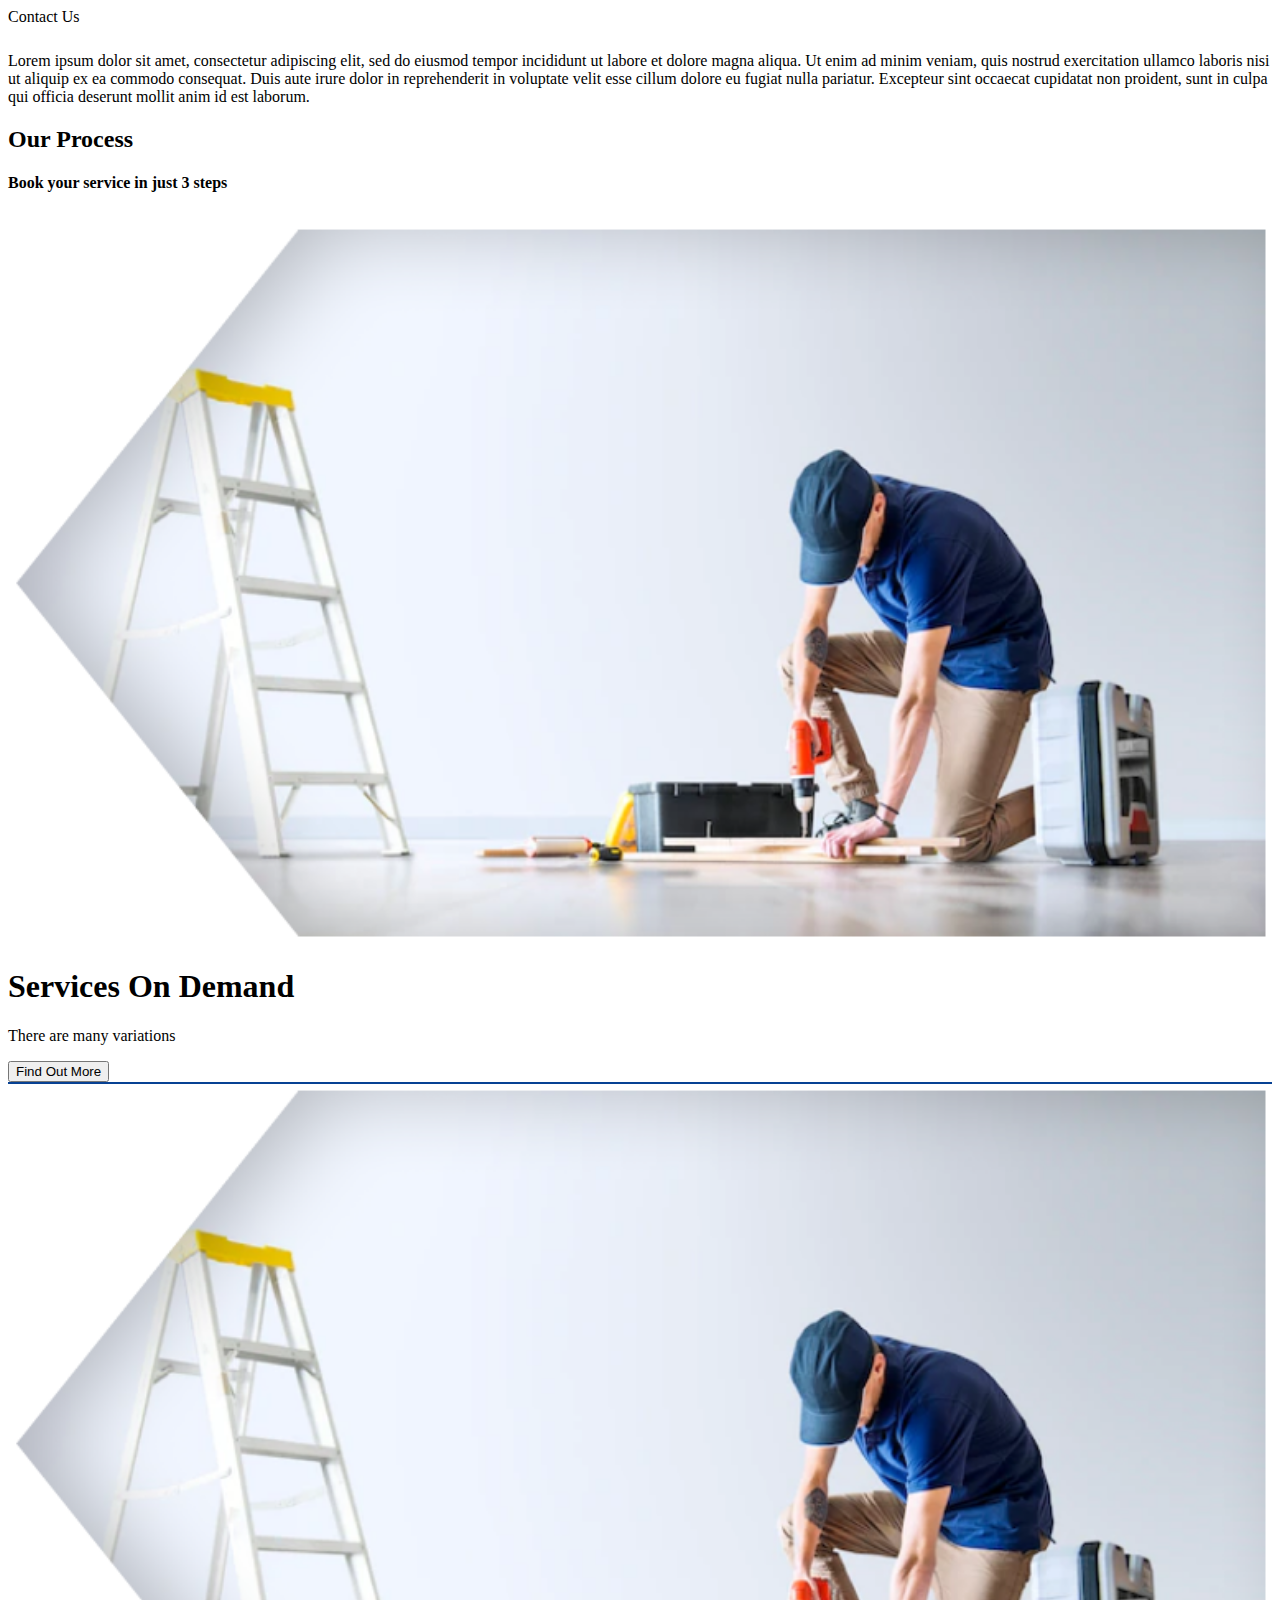
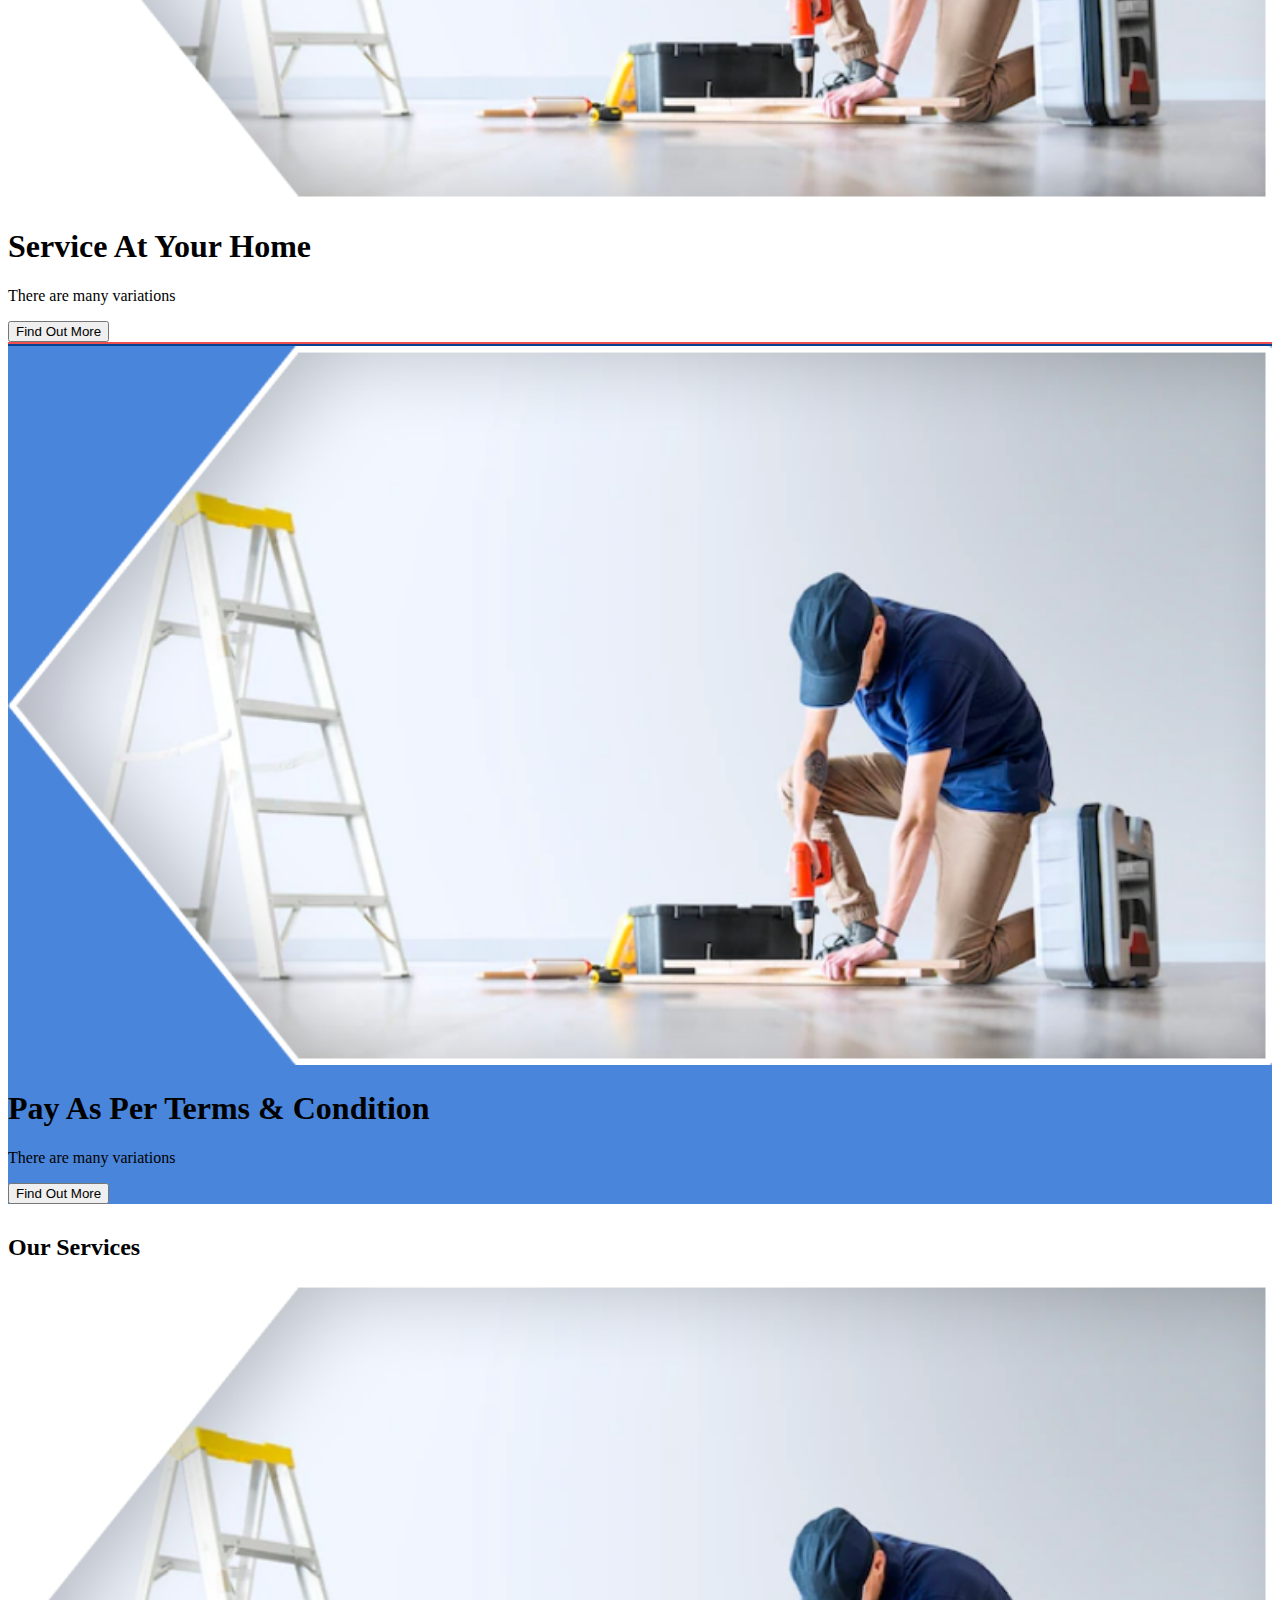
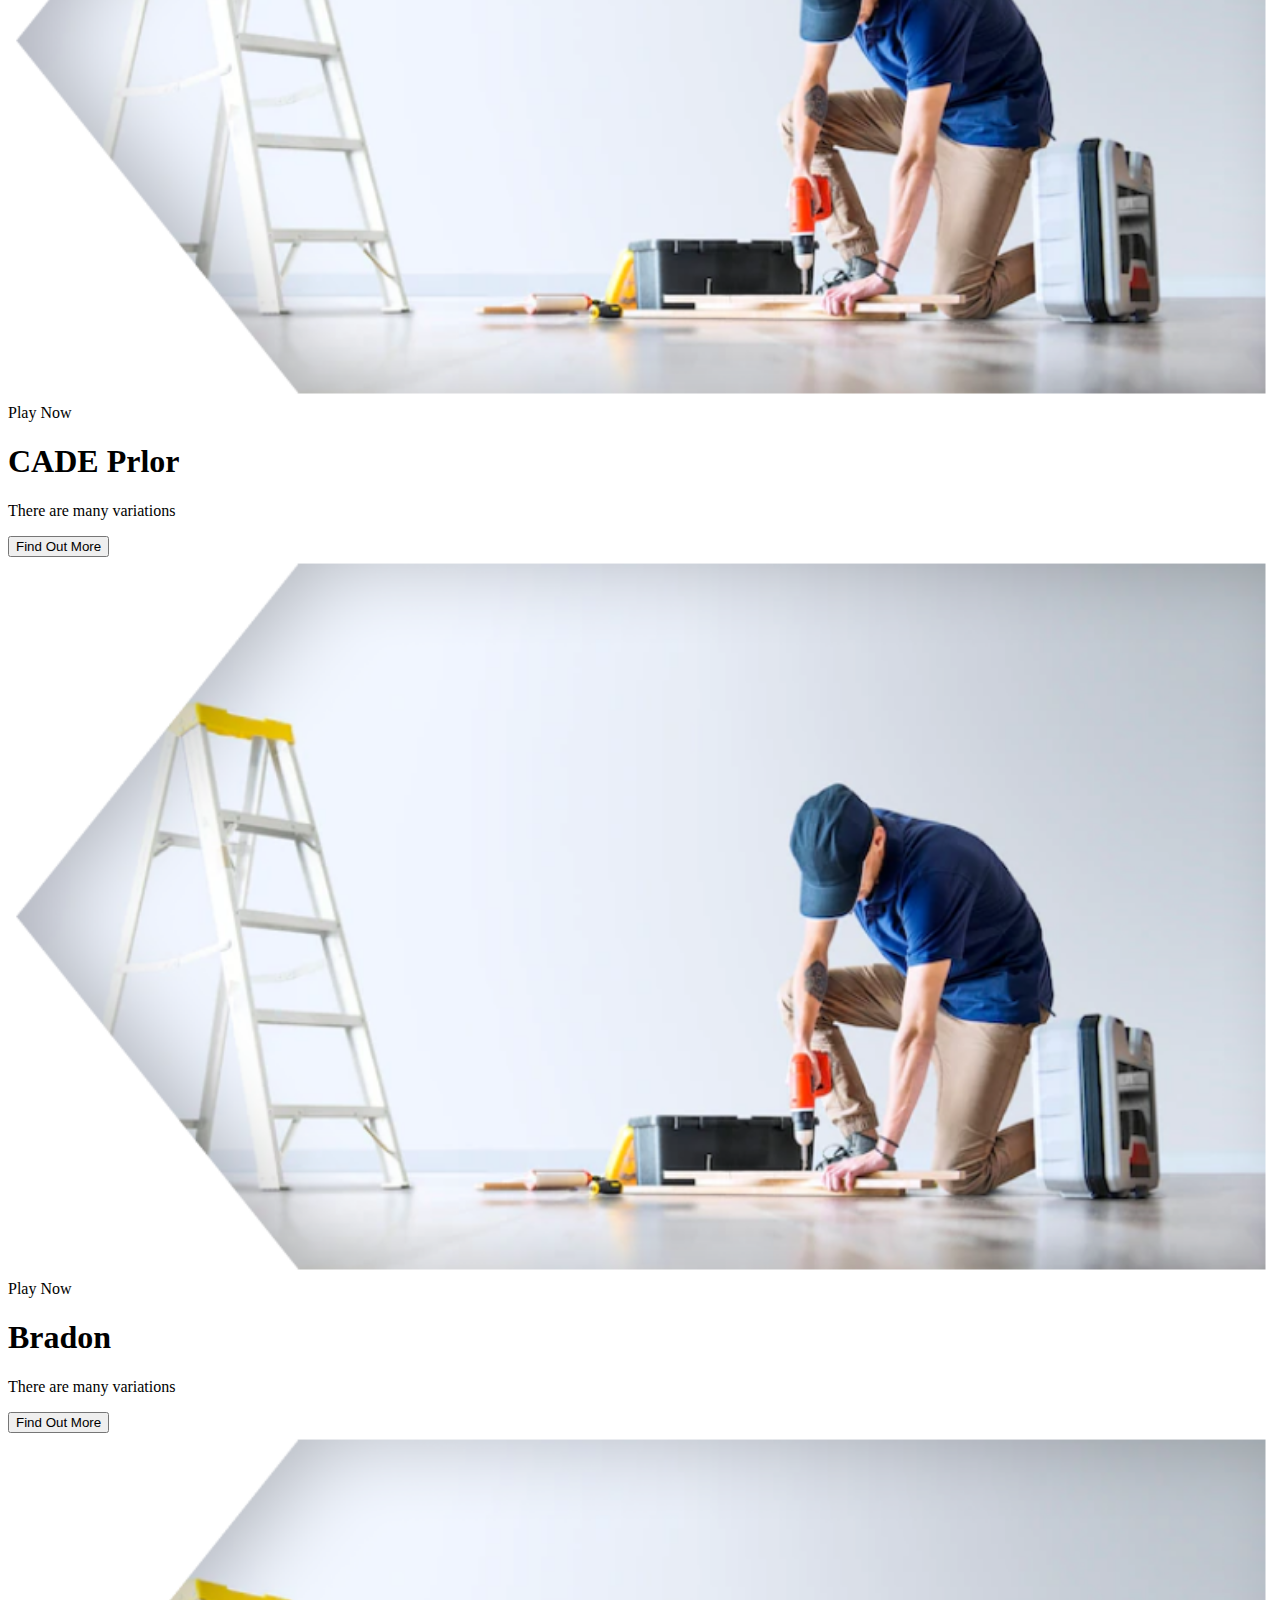
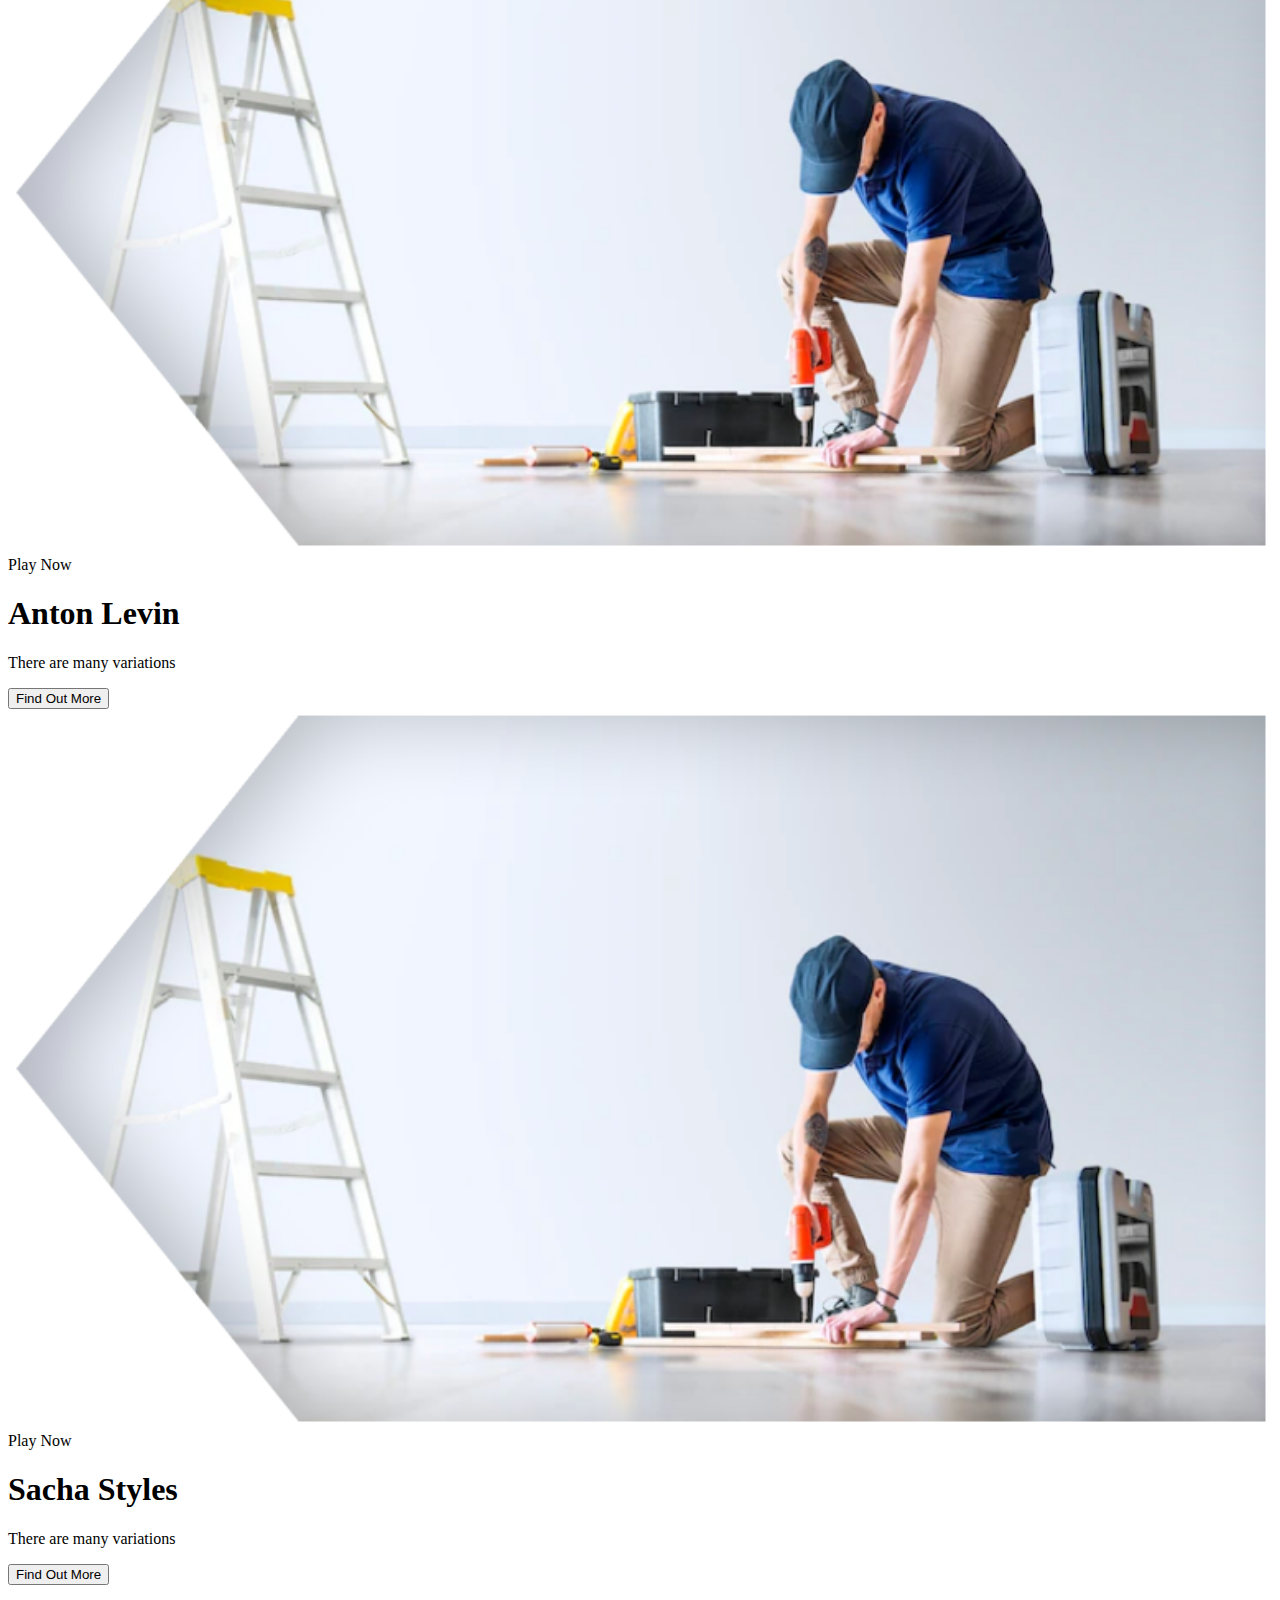
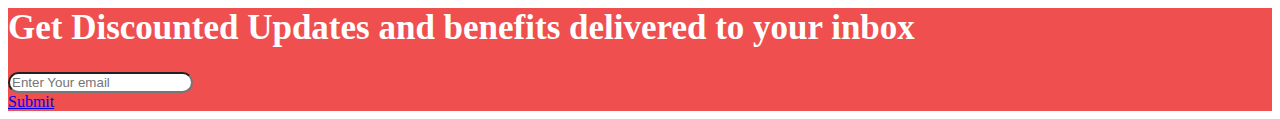
<file: contactus.html>
<!DOCTYPE html>
    <html lang="en">
    <head>
        <meta charset="UTF-8">
        <meta http-equiv="X-UA-Compatible" content="IE=edge">
        <meta name="viewport" content="width=device-width, initial-scale=1.0">
        <title>Document</title>
    </head>
    <body>
        <!-- header section end -->
        <!-- banner section end -->
        <div class="banner_section_about layout_padding">
            <div class="container">
            <div class="row">
                <div class="col-md-6">
                    <div class="banner_taital">Contact Us</div>
                </div>
            </div>
            </div>
        </div>
        <!-- banner section end -->

        <!-- Contact form -->
        <div id="includedContactFormContent"></div>

        
        <div class="arrival_section layout_padding" style="padding-top: 10px;">
            <div class="container">
                <div class="row">
                    <div class="col-sm-8 col-lg-5">
                        <p class="long_text">
                            Lorem ipsum dolor sit amet, consectetur adipiscing elit, sed do eiusmod tempor incididunt ut labore et dolore magna aliqua. Ut enim ad minim veniam, quis nostrud exercitation ullamco laboris nisi ut aliquip ex ea commodo consequat. Duis aute irure dolor in reprehenderit in voluptate velit esse cillum dolore eu fugiat nulla pariatur. Excepteur sint occaecat cupidatat non proident, sunt in culpa qui officia deserunt mollit anim id est laborum.
                        </p>
                    </div>
                    <div class="col-sm-6 col-lg-7">
                        <div class="image_1">
                            <h2 class="jesusroch_text"></h2>
                            <p class="movie_text"></p>
                        </div>
                    </div> 
                </div>
            </div>
        </div>
        <div class="movies_section layout_padding" style="background-color: #ffffff;">
            <div class="container">
            <div class="movies_section_2 layout_padding" style="padding-top: 0px">
                <h2 class="letest_text">Our Process</h2>
                <h4>Book your service in just 3 steps</h4>
            </div>
            <div class="movies_section_2 layout_padding" style="padding-top: 10px; padding-bottom: 10px;">
                <div class="movies_main">
                    
                    <div class="iamge_movies_main">
                        <div class="iamge_movies_" style="border-bottom: 2px solid #074193;">
                        <div class="image_3">
                            <img src="images/home1.png" class="image" style="width:100%">
                        </div>
                        <h1 class="code_text">Services On Demand</h1>
                        <p class="there_text">There are many variations </p>
                        <div class="star_icon">
                            <button class="there_button"> Find Out More </button>
                        </div>
                        </div>
                        <div class="iamge_movies_" style="border-bottom: 2px solid #EF4F4F;">
                        <div class="image_3">
                            <img src="images/home1.png" class="image" style="width:100%">
                        </div>
                        <h1 class="code_text">Service At Your Home</h1>
                        <p class="there_text">There are many variations </p>
                        <div class="star_icon">
                            <button class="there_button"> Find Out More </button>
                        </div>
                        </div>
                        <div class="iamge_movies_" style="background-color: #4985DA; border-top: 2px solid #074193;">
                        <div class="image_3">
                            <img src="images/home1.png" class="image" style="width:100%">
                        </div>
                        <h1 class="code_text">Pay As Per Terms & Condition </h1>
                        <p class="there_text">There are many variations </p>
                        <div class="star_icon">
                            <button class="there_button"> Find Out More </button>
                        </div>
                        </div>
                </div>
            </div>
            </div>
        </div>
        </div>

        <div class="movies_section layout_padding" style="background-color: #ffffff;">
            <div class="container">
            <div class="movies_section_2 layout_padding" style="padding-top: 0px">
                <h2 class="letest_text">Our Services</h2>
                <div class="movies_main">
                    <div class="iamge_movies_main">
                        <div class="iamge_movies">
                        <div class="image_3">
                            <img src="images/home1.png" class="image" style="width:100%">
                            <div class="middle">
                                <div class="playnow_bt">Play Now</div>
                            </div>
                        </div>
                        <h1 class="code_text">CADE Prlor</h1>
                        <p class="there_text">There are many variations </p>
                        <div class="star_icon">
                            <button class="there_button"> Find Out More </button>
                        </div>
                        </div>
                        <div class="iamge_movies">
                        <div class="image_3">
                            <img src="images/home1.png" class="image" style="width:100%">
                            <div class="middle">
                                <div class="playnow_bt">Play Now</div>
                            </div>
                        </div>
                        <h1 class="code_text">Bradon</h1>
                        <p class="there_text">There are many variations </p>
                        <div class="star_icon">
                            <button class="there_button"> Find Out More </button>
                        </div>
                        </div>
                        <div class="iamge_movies">
                        <div class="image_3">
                            <img src="images/home1.png" class="image" style="width:100%">
                            <div class="middle">
                                <div class="playnow_bt">Play Now</div>
                            </div>
                        </div>
                        <h1 class="code_text">Anton Levin</h1>
                        <p class="there_text">There are many variations </p>
                        <div class="star_icon">
                            <button class="there_button"> Find Out More </button>
                        </div>
                        </div>
                        <div class="iamge_movies">
                        <div class="image_3">
                            <img src="images/home1.png" class="image" style="width:100%">
                            <div class="middle">
                                <div class="playnow_bt">Play Now</div>
                            </div>
                        </div>
                        <h1 class="code_text">Sacha Styles</h1>
                        <p class="there_text">There are many variations </p>
                        <div class="star_icon">
                            <button class="there_button"> Find Out More </button>
                        </div>
                        </div>
                    </div>
                </div>
            </div>
            </div>
        </div>

        

        <div class="cooming_section layout_padding" style="background-color: #EF4F4F;">
            <div class="container">
            <div class="row">
                <div class="col-md-8">
                    <h1 class="Cooming_soon_taital" style="font-size: 35px; color: #ffffff;">Get Discounted Updates and benefits delivered to your inbox</h1>
                </div>
                <div class="col-md-4" style="align-items: center;">
                    <div class="mail_main">
                        <input type="text" class="email_text" placeholder="Enter Your email" name="Your name" style="border-radius: 20px;">
                    </div>
                    <div class="paly_bt_"><a href="#">Submit</a></div>
                </div>
            </div>
            </div>
        </div>
        <script> 
            $(function(){
            $("#includedContactFormContent").load("contactform.html"); 
            });
        </script>
    </body>
    </html>
</file>
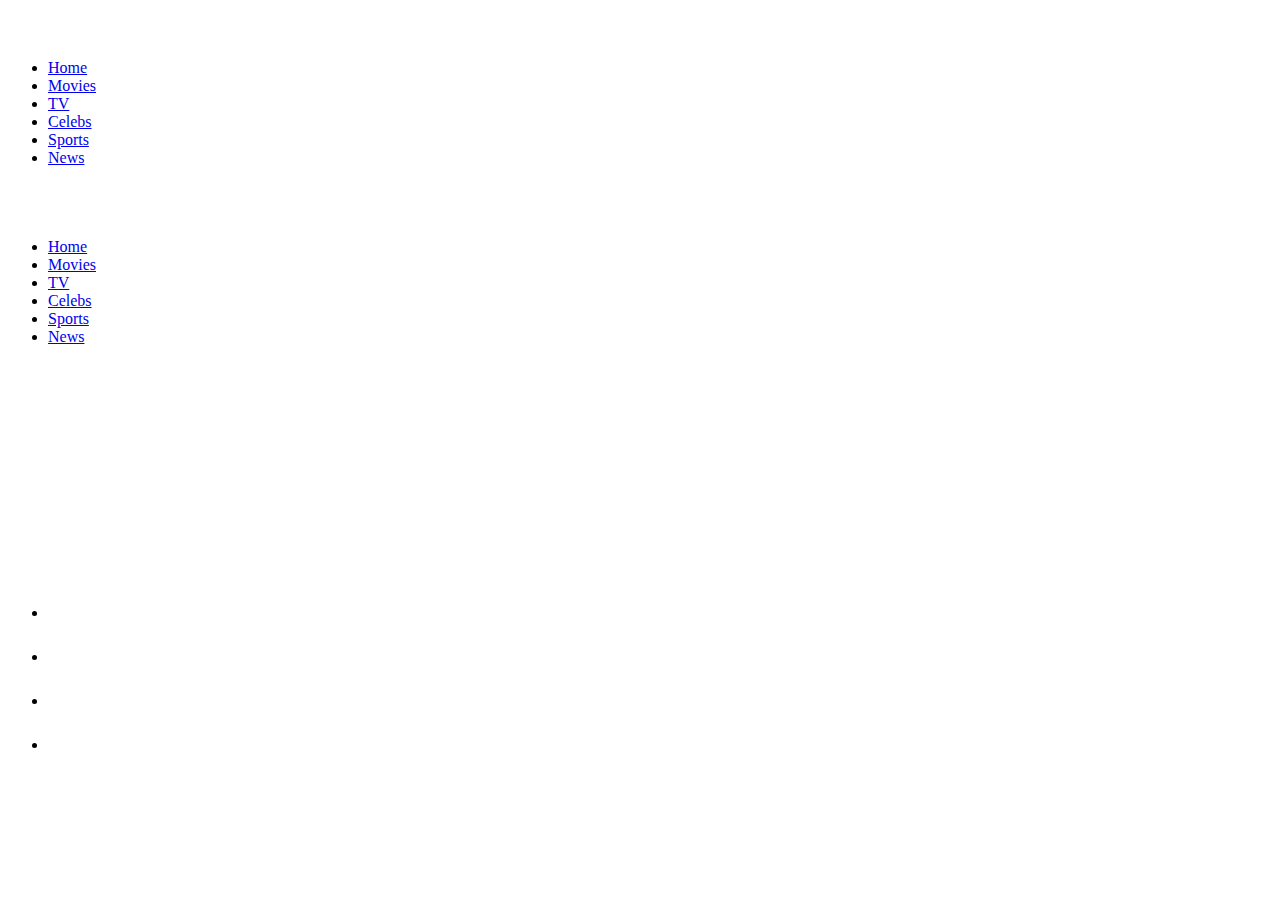
<file: footer.html>
<!DOCTYPE html>
<html lang="en">
<head>
    <meta charset="UTF-8">
    <meta http-equiv="X-UA-Compatible" content="IE=edge">
    <meta name="viewport" content="width=device-width, initial-scale=1.0">
    <title>Document</title>
</head>
<body>
    <div class="footer_section layout_padding">
        <div class="container">
           <div class="footer_menu" style="text-align: left;">
              <div>
                 <h3 style="color: #ffffff;">QUICK LINKS</h3>
              </div>
              <ul>
                 <li><a href="index.html">Home</a></li>
                 <li><a href="movies.html">Movies</a></li>
                 <li><a href="tv.html">TV</a></li>
                 <li><a href="celebs.html">Celebs</a></li>
                 <li><a href="#">Sports</a></li>
                 <li><a href="#">News</a></li>
              </ul>
           </div>
           <div class="footer_menu" style="margin-top: 30px; text-align: left;">
              <div>
                 <h3 style="color: #ffffff;">SERVICES</h3>
              </div>
              <ul>
                 <li><a href="index.html">Home</a></li>
                 <li><a href="movies.html">Movies</a></li>
                 <li><a href="tv.html">TV</a></li>
                 <li><a href="celebs.html">Celebs</a></li>
                 <li><a href="#">Sports</a></li>
                 <li><a href="#">News</a></li>
              </ul>
           </div>
           <div class="row" style="margin-top: 40px;">
              <div class="col-md-6">
                 <h2 style="color: #ffffff;">LOGO</h2>
                 <h4 style="color: #ffffff;"><img src="images/fb-icon.png">Pritan Solutions Pvt Ltd</h4> 
                 <h4 style="color: #ffffff;">Info@orzelinfotech.com</h4>
                 <h4 style="color: #ffffff;">+91-7389874572,+91 74156 34167</h4>
                 </h4>
              </div>
              <div class="col-md-6">
                 <div class="social_icon">
                    <ul>
                       <li><a href="#"><img src="images/fb-icon.png"></a></li>
                       <li><a href="#"><img src="images/twitter-icon.png"></a></li>
                       <li><a href="#"><img src="images/linkedin-icon.png"></a></li>
                       <li><a href="#"><img src="images/instagram-icon.png"></a></li>
                    </ul>
                 </div>
              </div>
           </div>
           <div>
              
           </div>
        </div>
     </div>
</body>
</html>
</file>
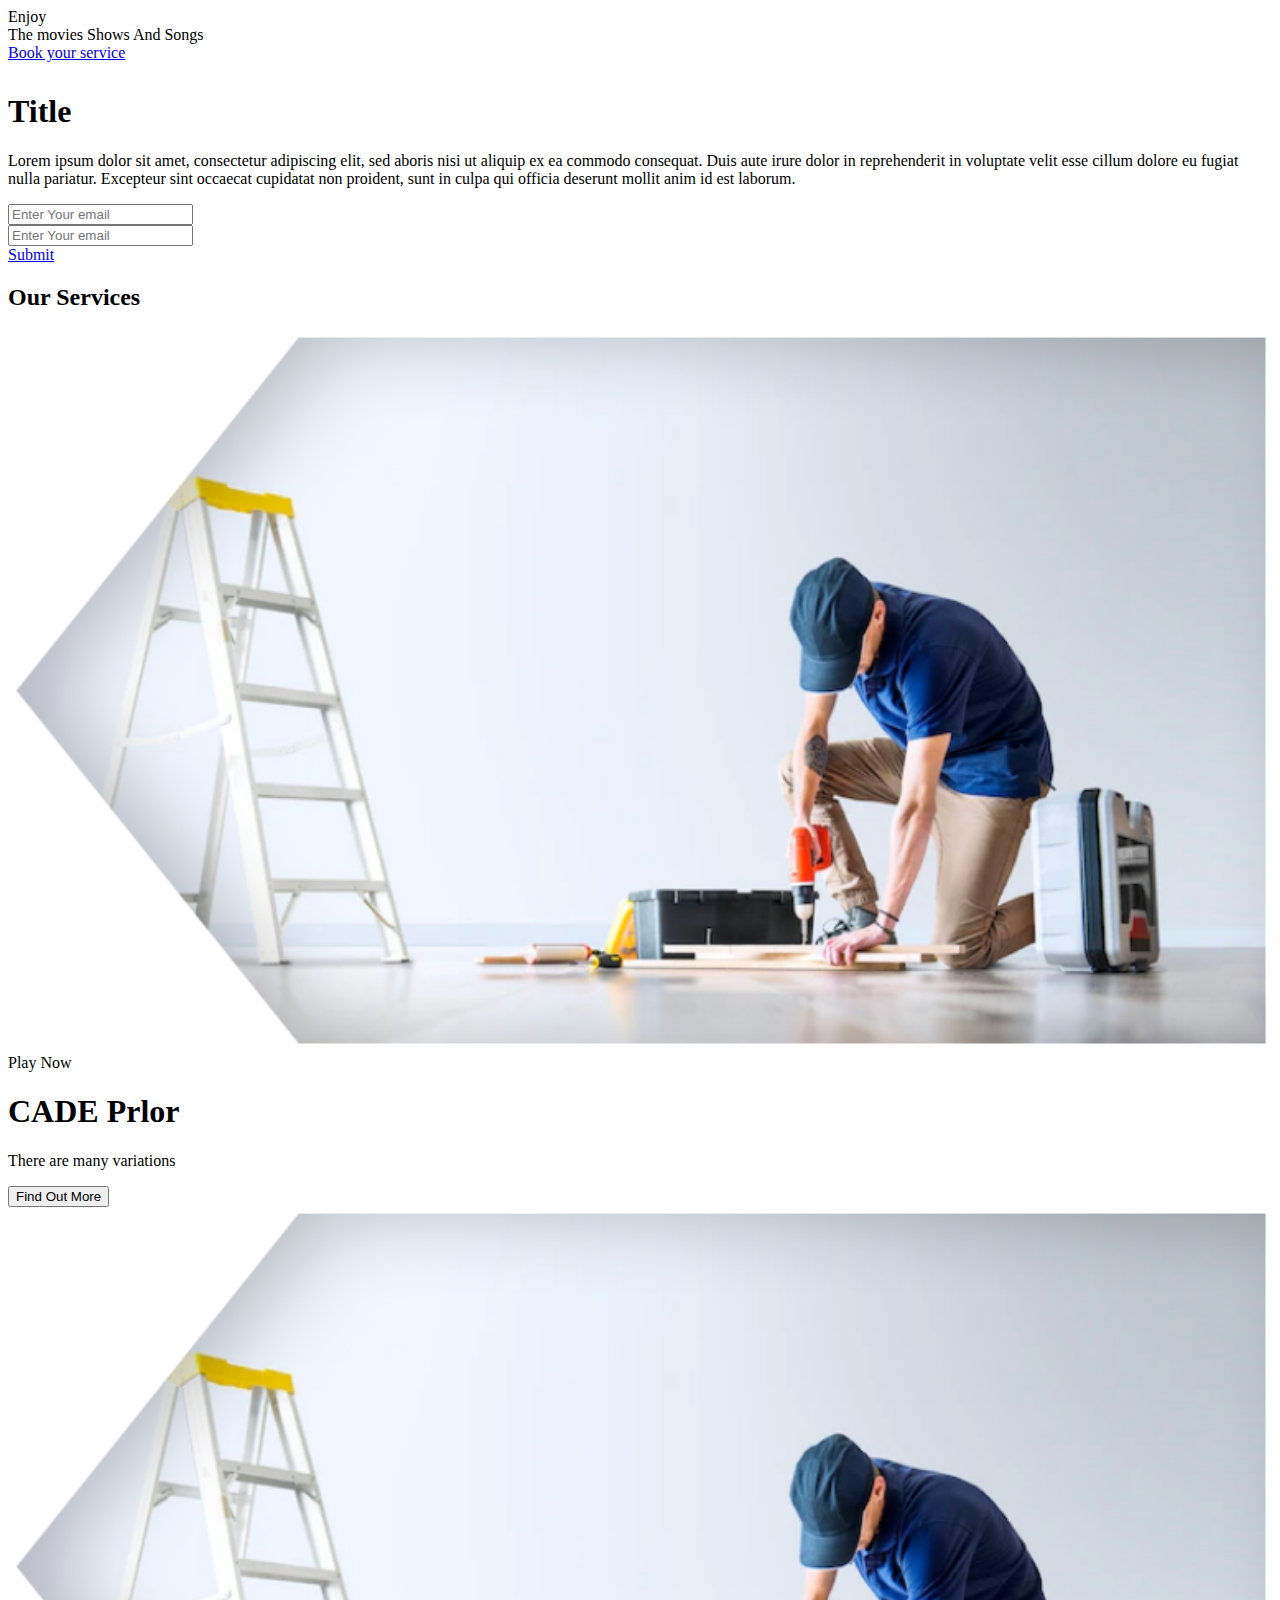
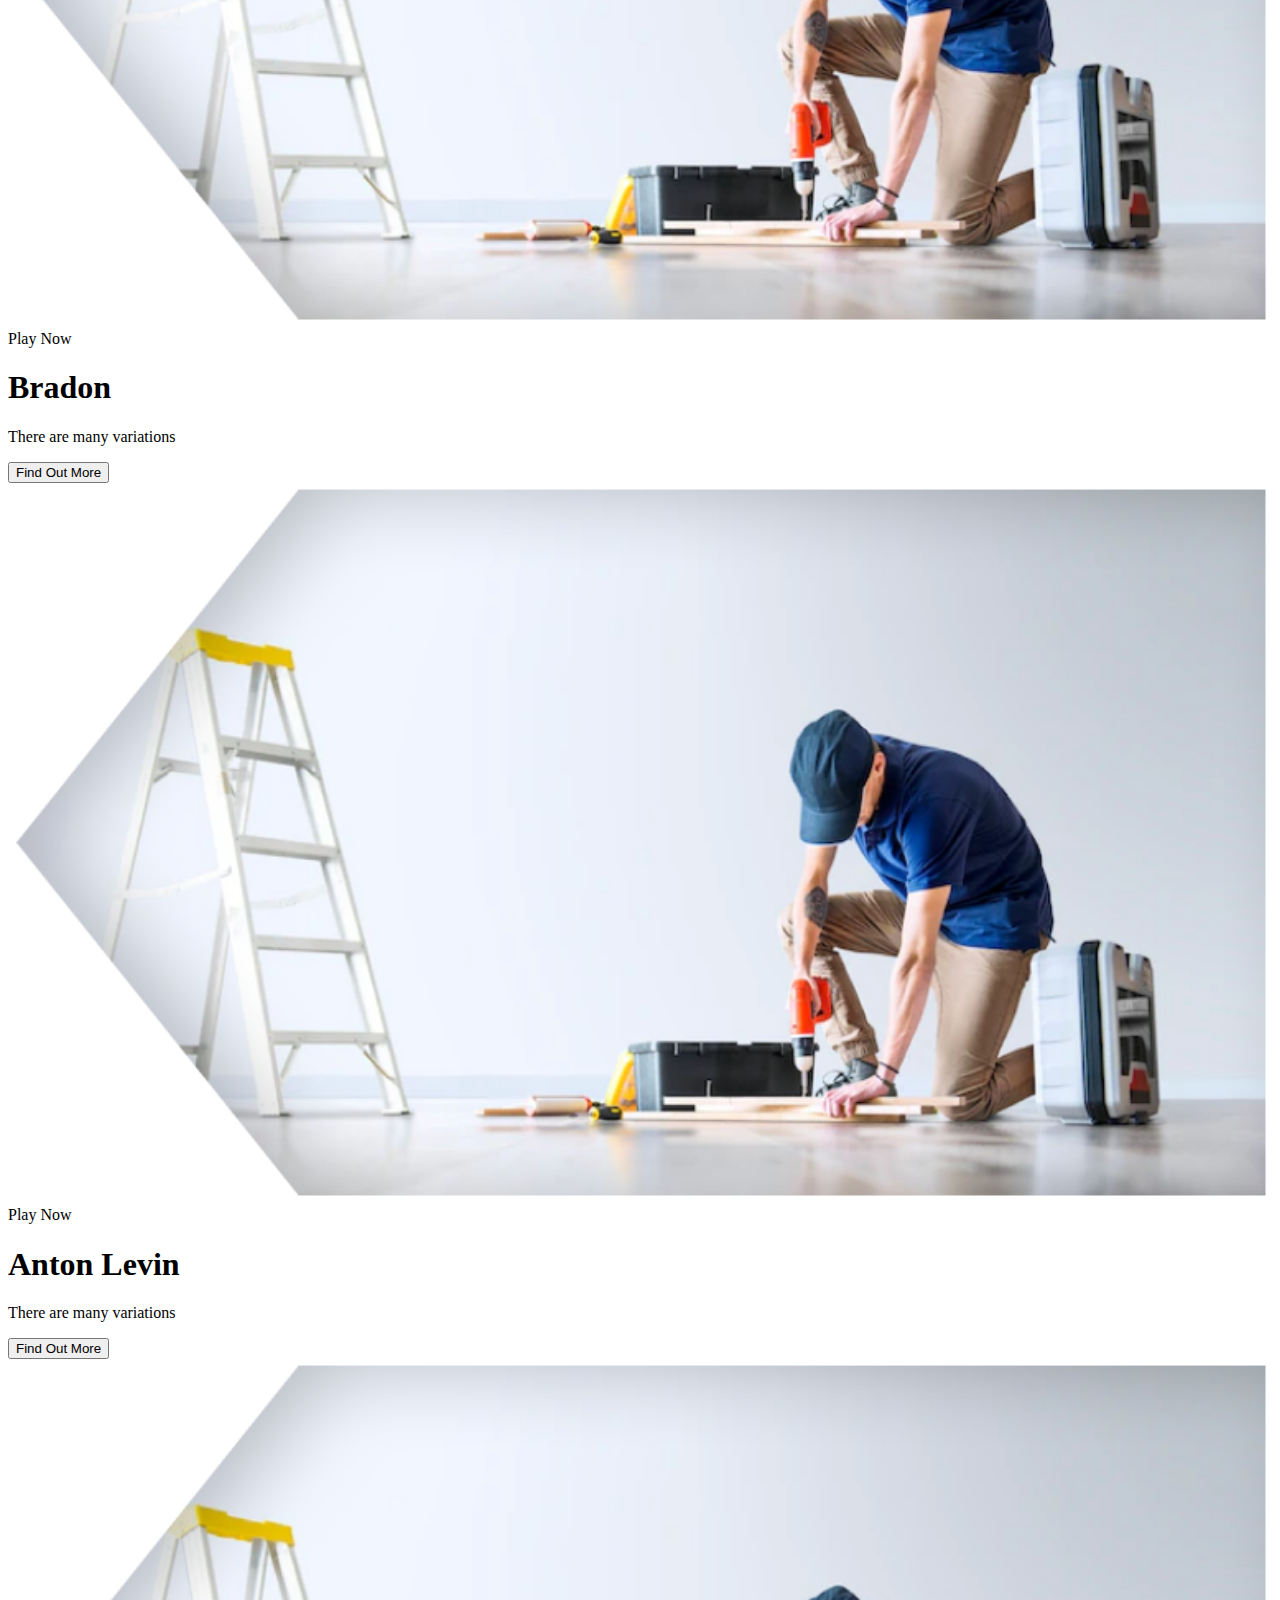
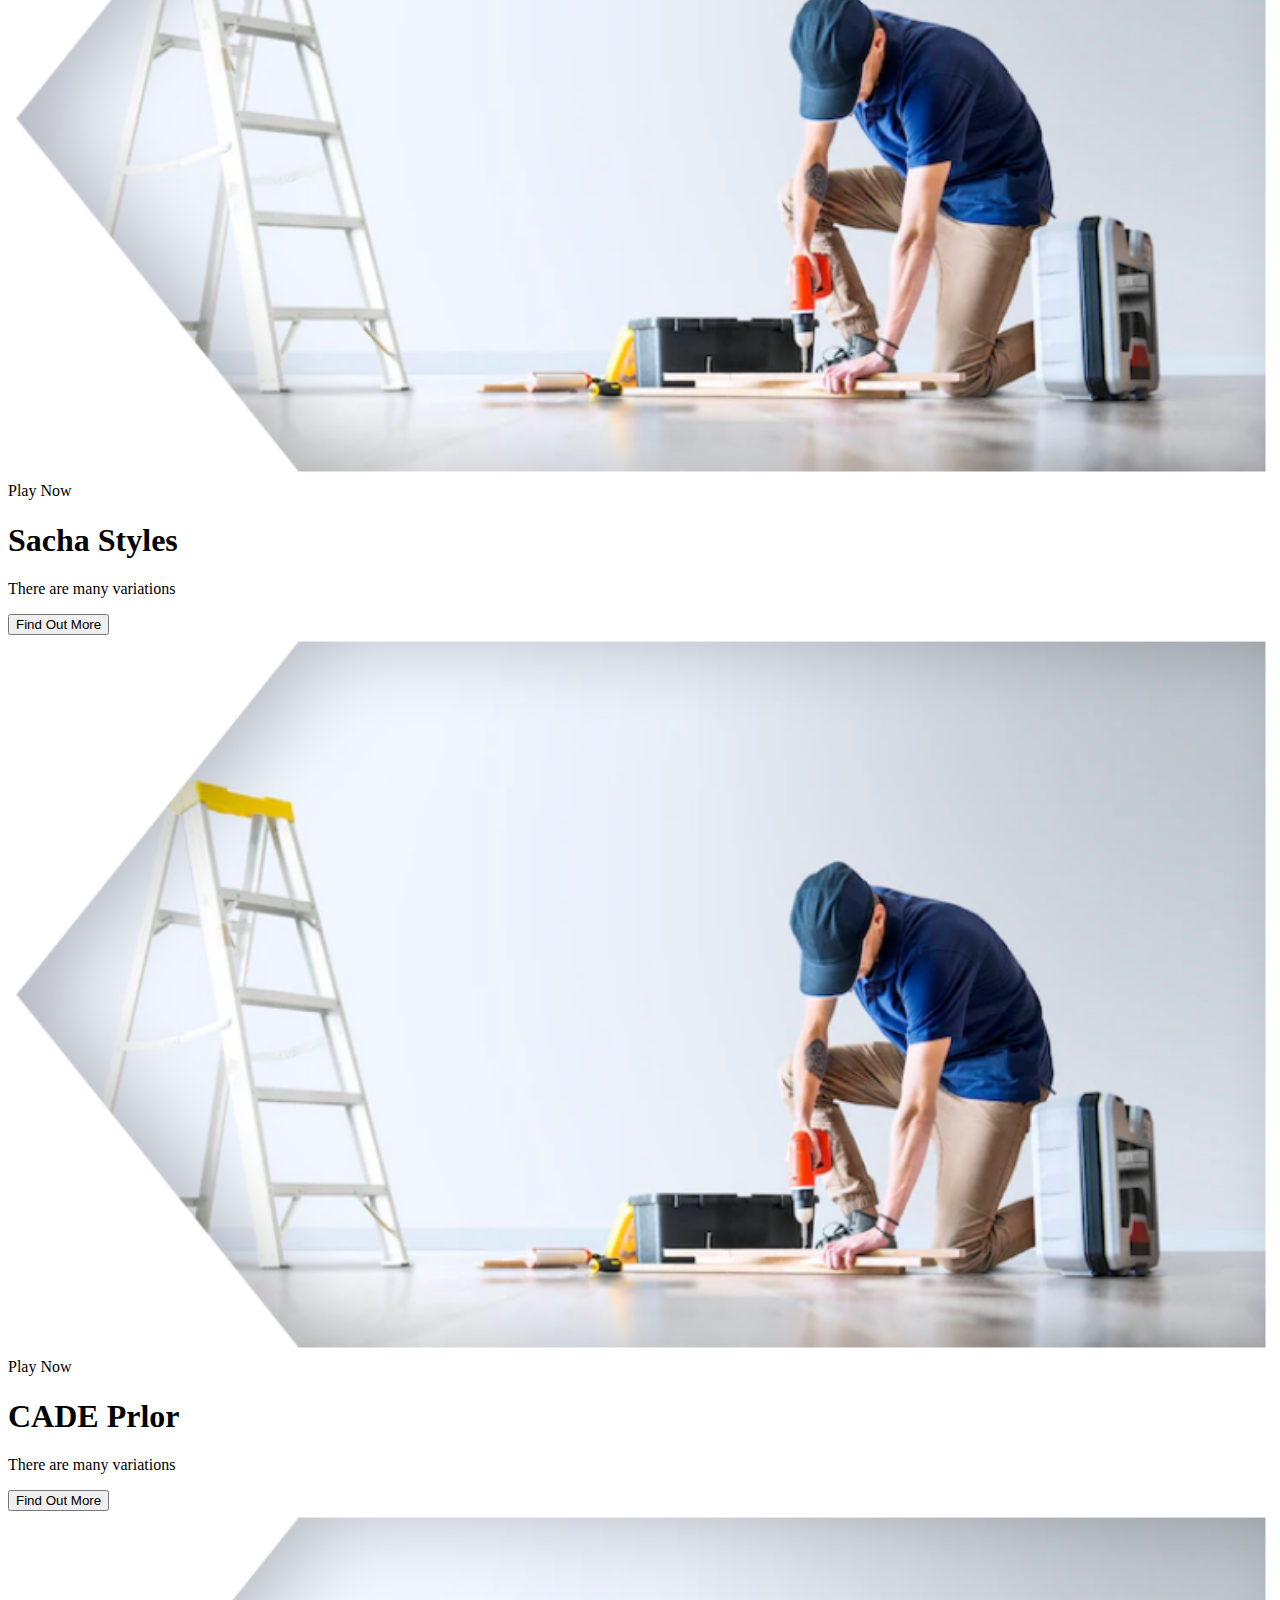
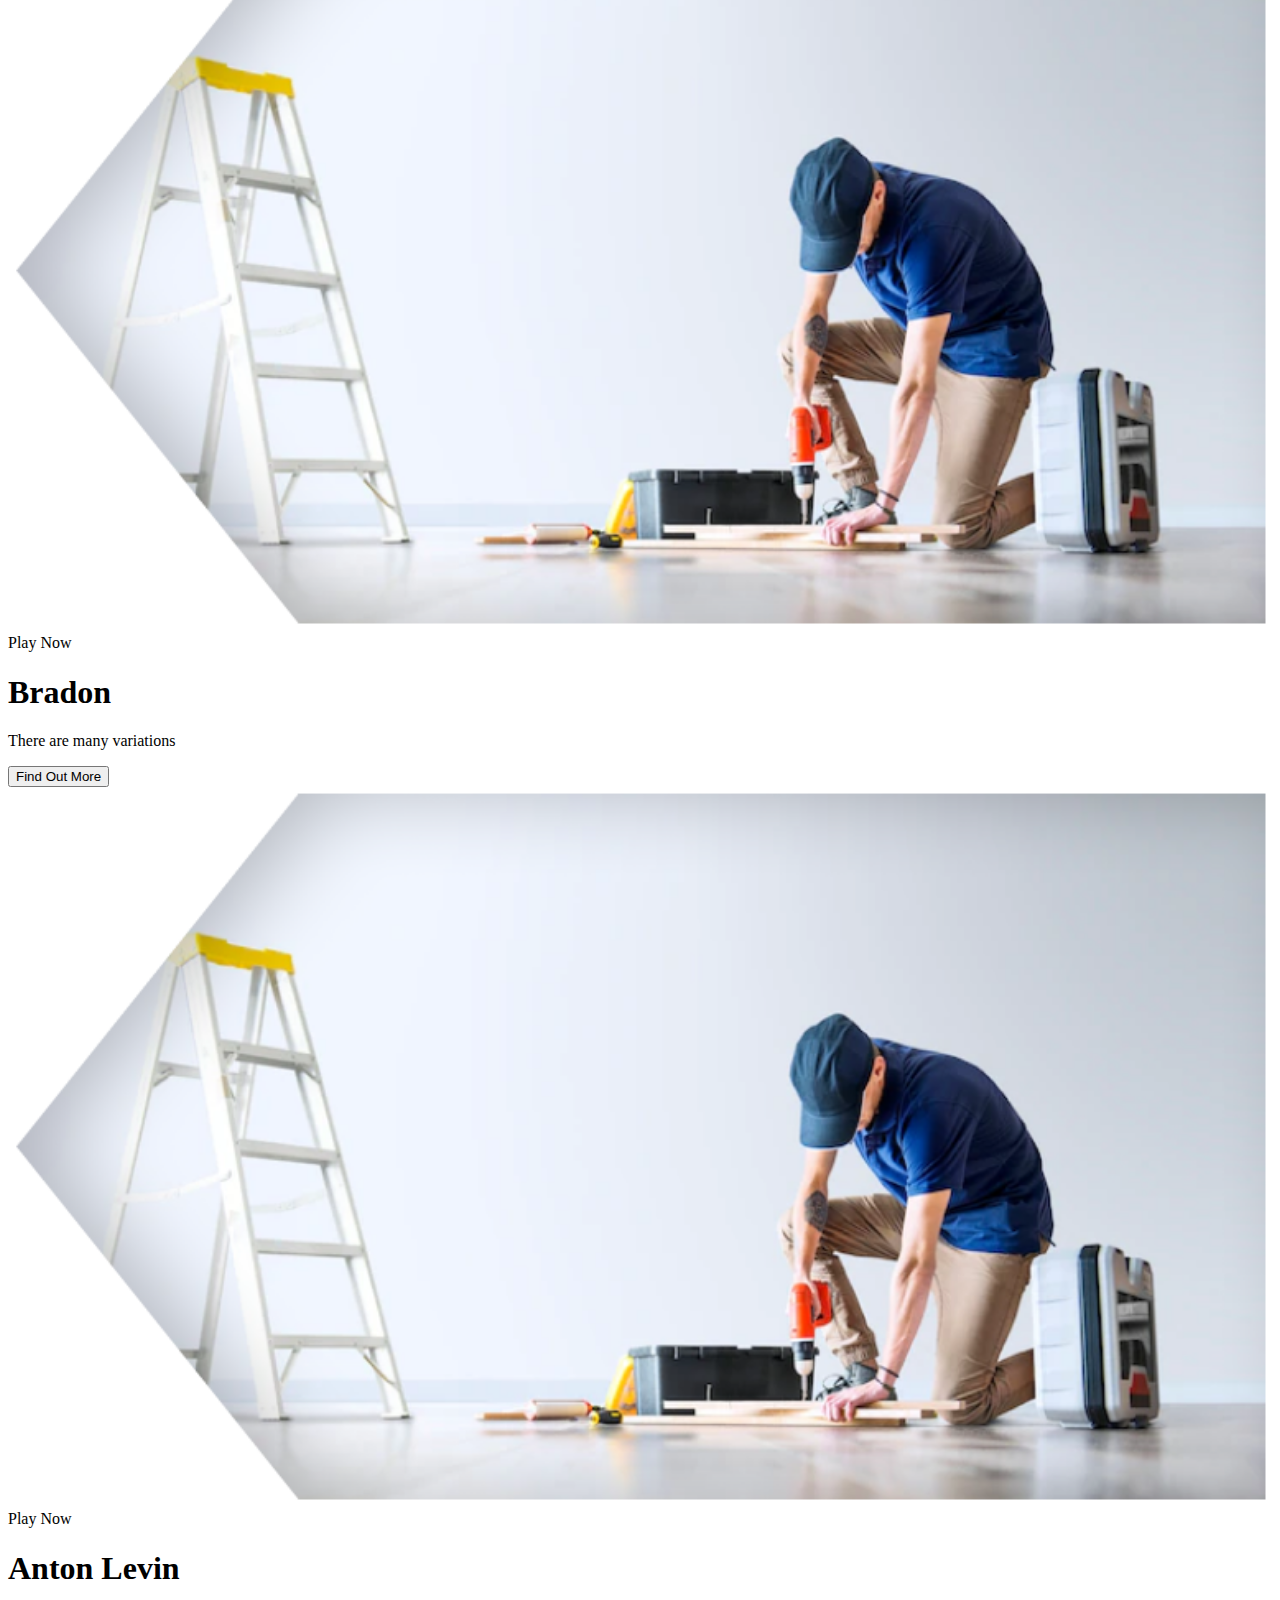
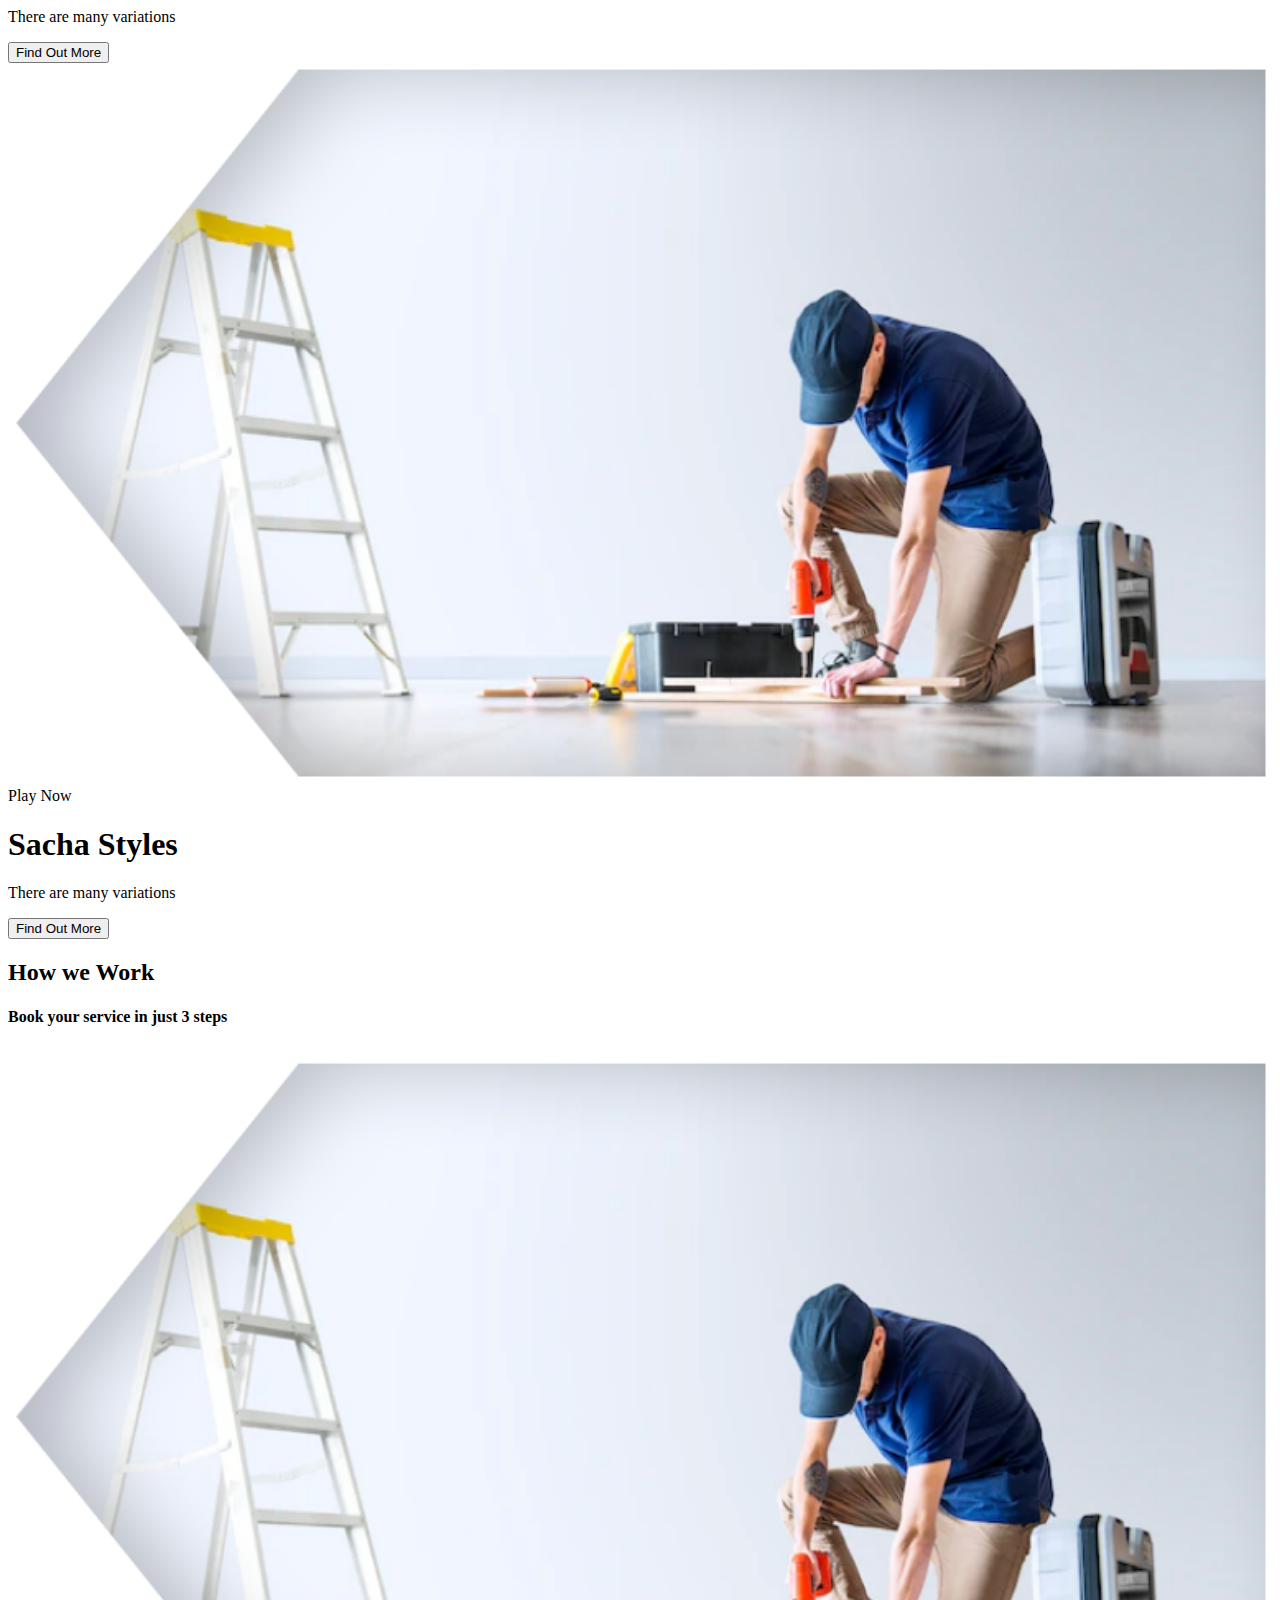
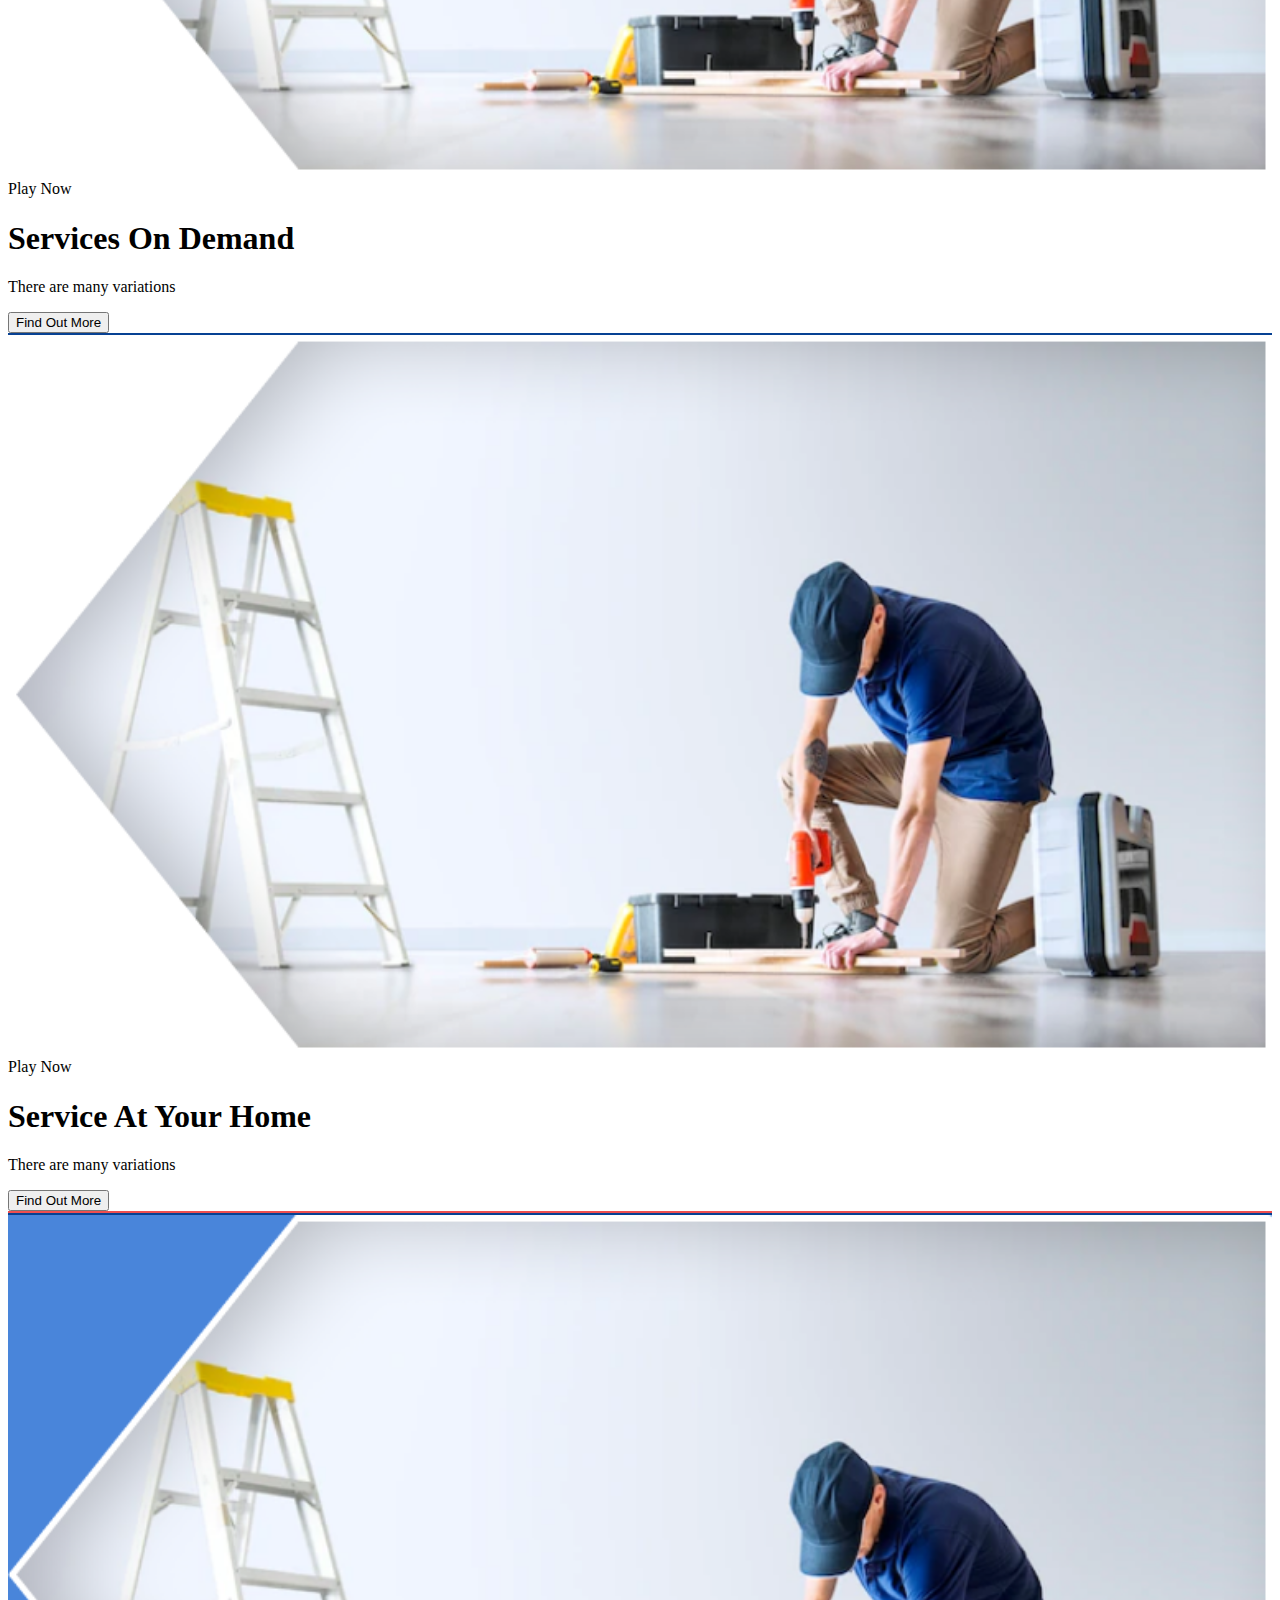
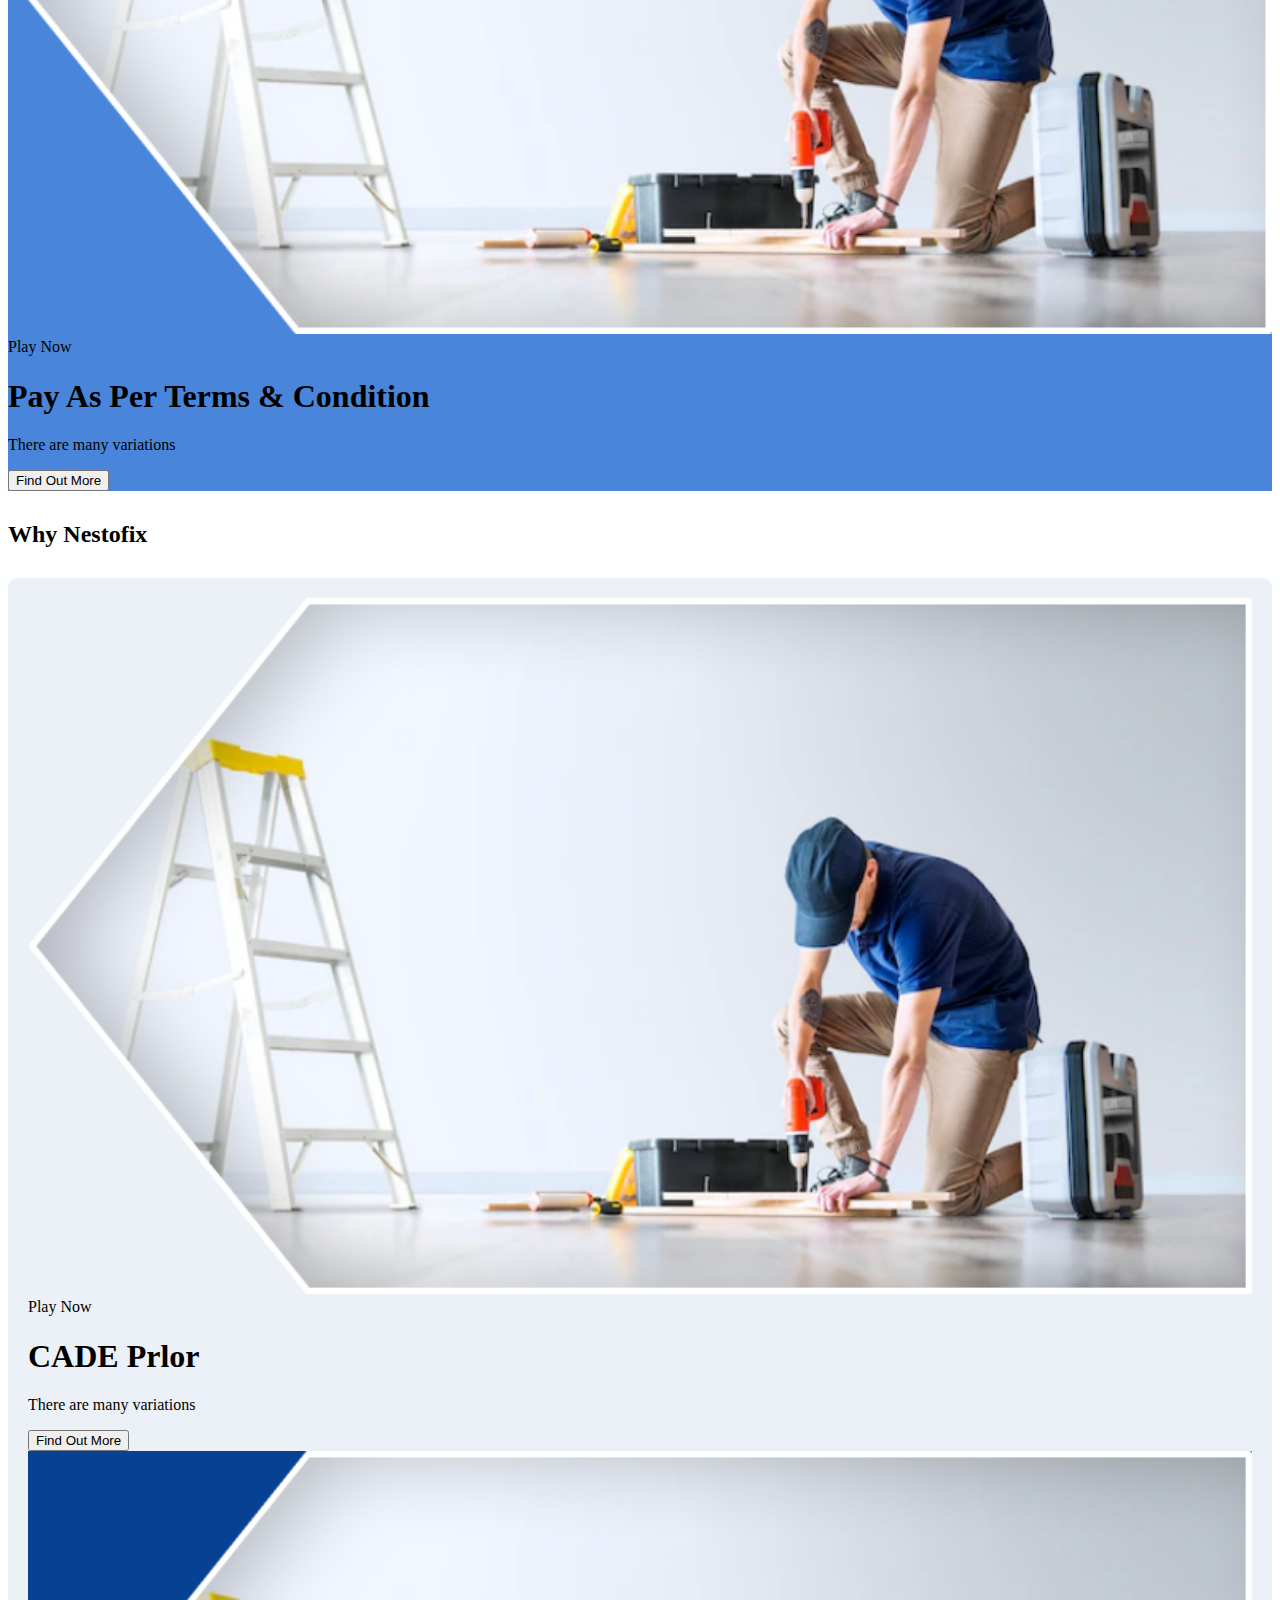
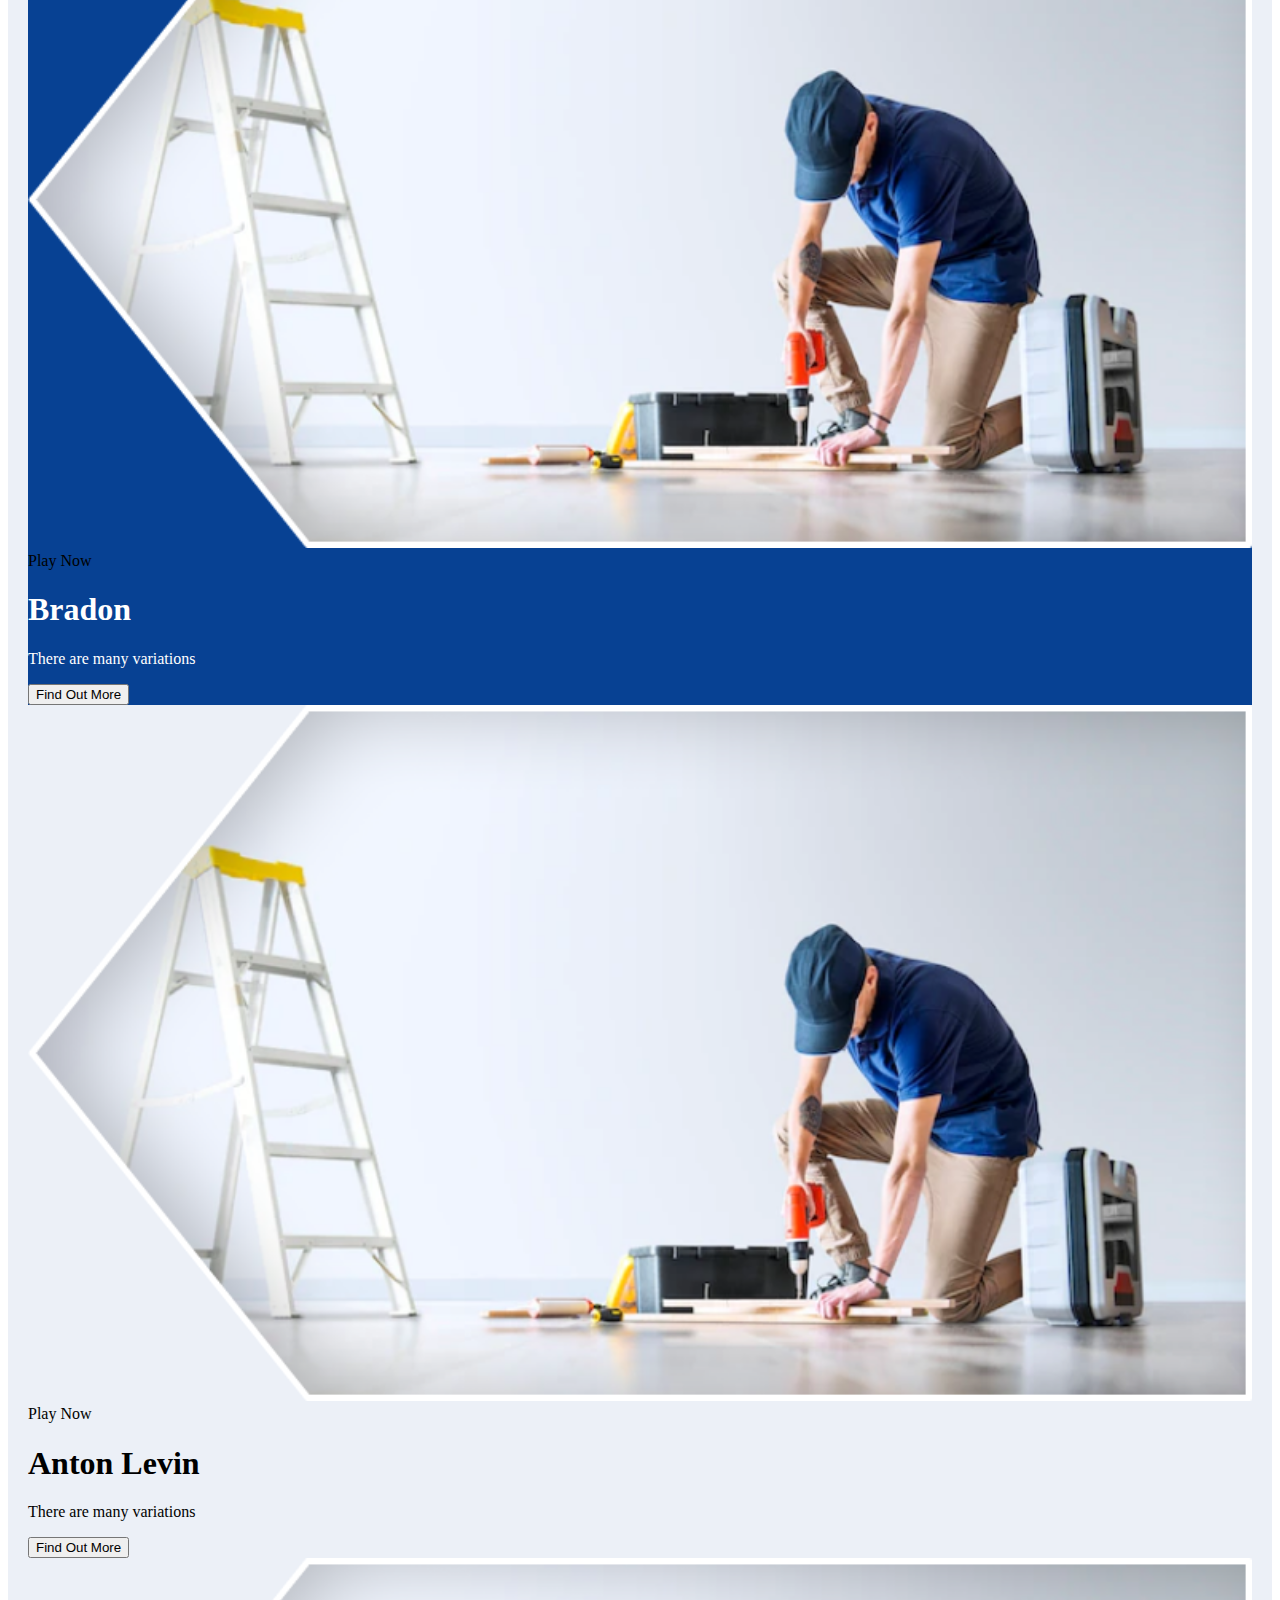
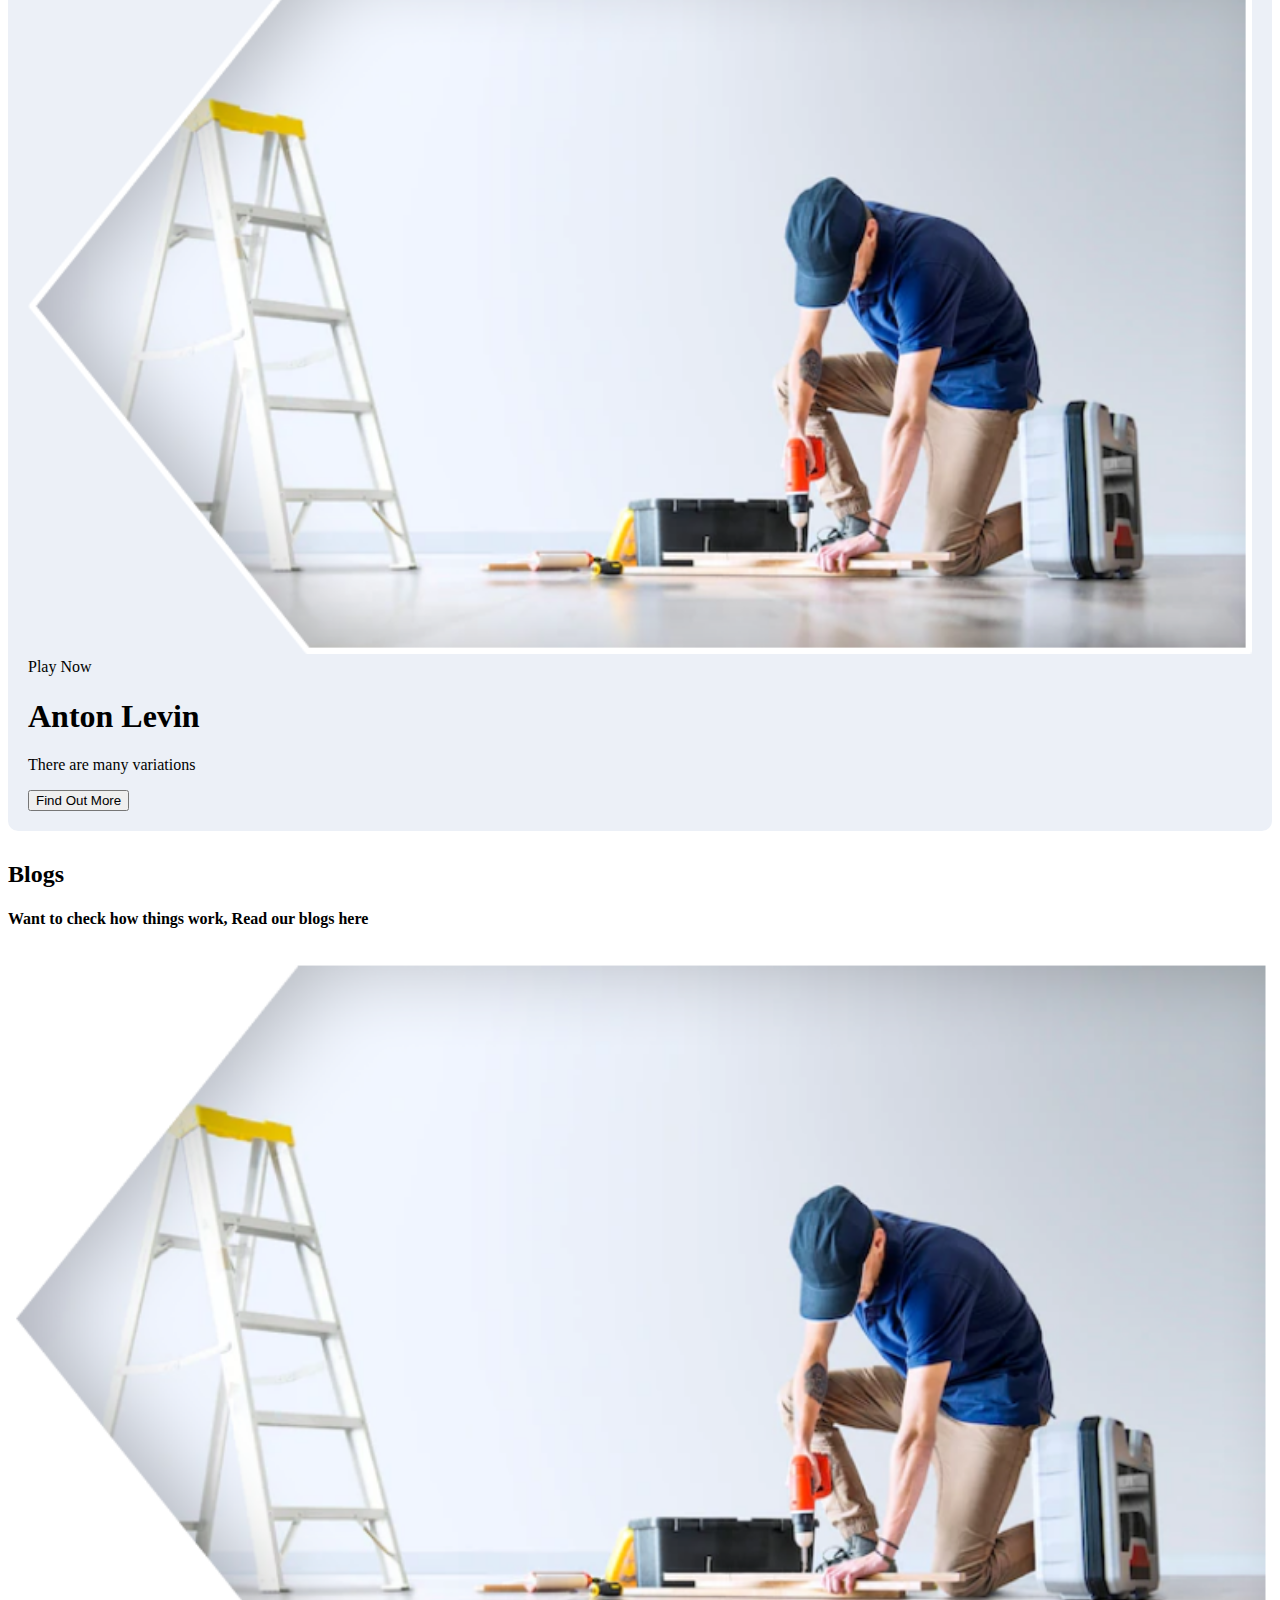
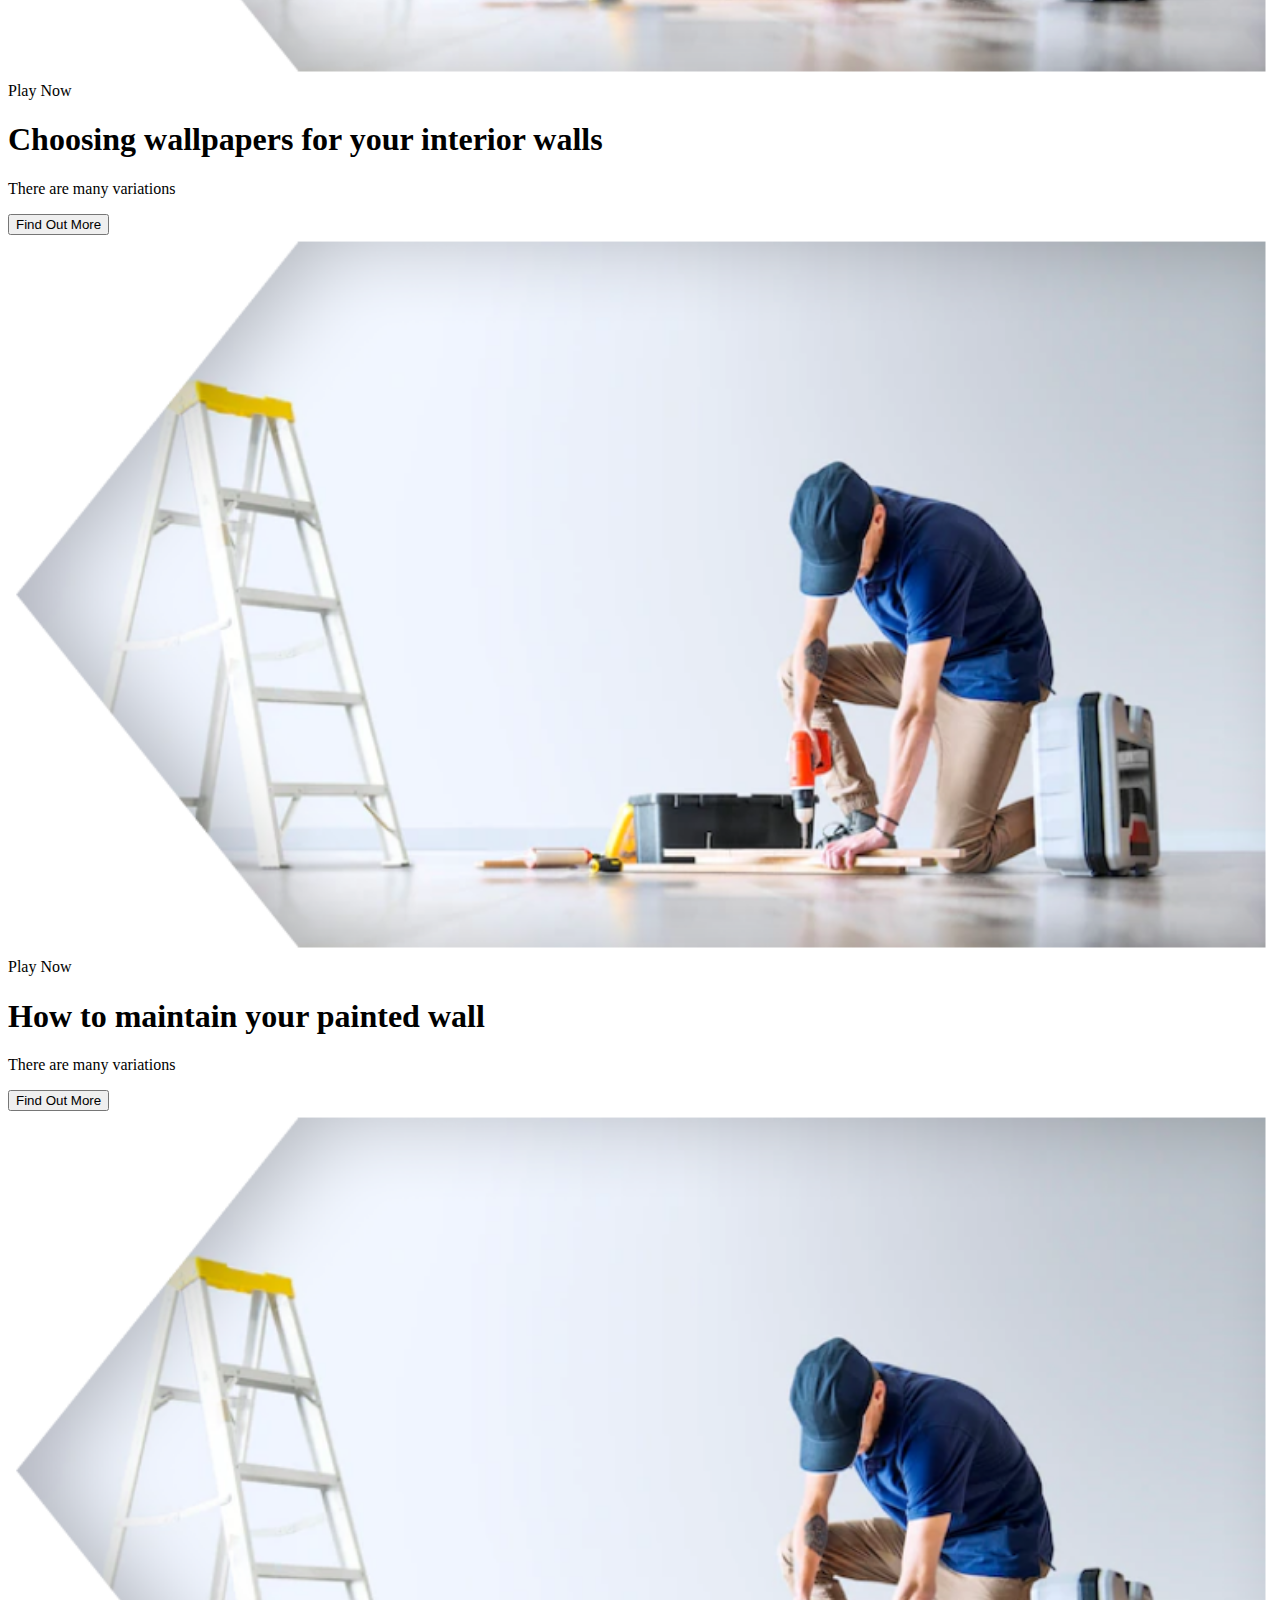
<file: homepage.html>
<!DOCTYPE html>
<html lang="en">
<head>
    <meta charset="UTF-8">
    <meta http-equiv="X-UA-Compatible" content="IE=edge">
    <meta name="viewport" content="width=device-width, initial-scale=1.0">
    <title>Document</title>
</head>
<body>
    <!-- header section end -->
      <!-- banner section end -->
      <div class="banner_section layout_padding">
        <div class="container">
           <div class="row">
              <div class="col-md-6">
                 <div class="banner_taital">Enjoy <br>The movies Shows And Songs</div>
                 <div class="see_bt"><a href="#">Book your service</a></div>
              </div>
           </div>
        </div>
     </div>
     <!-- banner section end -->
     <!-- arrival section start -->
     <div class="arrival_section layout_padding" style="padding-top: 10px;">
        <div class="container">
           <div class="row">
              <div class="col-sm-6 col-lg-6">
                 <div class="image_1">
                    <h2 class="jesusroch_text"></h2>
                    <p class="movie_text"></p>
                 </div>
              </div> 
              <div class="col-sm-8 col-lg-6">
                 <h1 class="arrival_text">Title</h1>
                 <p class="long_text">Lorem ipsum dolor sit amet, consectetur adipiscing elit, sed aboris nisi ut aliquip ex ea commodo consequat. Duis aute irure dolor in reprehenderit in voluptate velit esse cillum dolore eu fugiat nulla pariatur. Excepteur sint occaecat cupidatat non proident, sunt in culpa qui officia deserunt mollit anim id est laborum.</p>
                 <div class="rating_main">
                    <div class="row">
                       <div class="col-sm-6 col-lg-6">
                          <div class="mail_main">
                             <input type="text" class="email_text" placeholder="Enter Your email" name="Your name">
                          </div>
                          <div class="mail_main">
                             <input type="text" class="email_text" placeholder="Enter Your email" name="Your email">
                          </div>
                       </div>
                       <div class="col-sm-6 col-lg-6">
                          <!-- <div class="icon_2"><img src="images/icon-2.png"><span class="padding_10">Your Rateing</span></div> -->
                       </div>
                    </div>
                 </div>
                 <div class="paly_bt"><a href="#">Submit</a></div>
              </div>
           </div>
        </div>
     </div>
     <div class="movies_section layout_padding" style="background-color: #ffffff;">
        <div class="container">
           <div class="movies_section_2 layout_padding" style="padding-top: 0px">
              <h2 class="letest_text">Our Services</h2>
              <div class="movies_main">
                 <div class="iamge_movies_main">
                    <div class="iamge_movies">
                       <div class="image_3">
                          <img src="images/home1.png" class="image" style="width:100%">
                          <div class="middle">
                             <div class="playnow_bt">Play Now</div>
                          </div>
                       </div>
                       <h1 class="code_text">CADE Prlor</h1>
                       <p class="there_text">There are many variations </p>
                       <div class="star_icon">
                          <button class="there_button"> Find Out More </button>
                       </div>
                    </div>
                    <div class="iamge_movies">
                       <div class="image_3">
                          <img src="images/home1.png" class="image" style="width:100%">
                          <div class="middle">
                             <div class="playnow_bt">Play Now</div>
                          </div>
                       </div>
                       <h1 class="code_text">Bradon</h1>
                       <p class="there_text">There are many variations </p>
                       <div class="star_icon">
                          <button class="there_button"> Find Out More </button>
                       </div>
                    </div>
                    <div class="iamge_movies">
                       <div class="image_3">
                          <img src="images/home1.png" class="image" style="width:100%">
                          <div class="middle">
                             <div class="playnow_bt">Play Now</div>
                          </div>
                       </div>
                       <h1 class="code_text">Anton Levin</h1>
                       <p class="there_text">There are many variations </p>
                       <div class="star_icon">
                          <button class="there_button"> Find Out More </button>
                       </div>
                    </div>
                    <div class="iamge_movies">
                       <div class="image_3">
                          <img src="images/home1.png" class="image" style="width:100%">
                          <div class="middle">
                             <div class="playnow_bt">Play Now</div>
                          </div>
                       </div>
                       <h1 class="code_text">Sacha Styles</h1>
                       <p class="there_text">There are many variations </p>
                       <div class="star_icon">
                          <button class="there_button"> Find Out More </button>
                       </div>
                    </div>
                 </div>
              </div>
           </div>
           <div class="movies_section_2 layout_padding">
              <div class="movies_main">
                 
                 <div class="iamge_movies_main">
                    <div class="iamge_movies">
                       <div class="image_3">
                          <img src="images/home1.png" class="image" style="width:100%">
                          <div class="middle">
                             <div class="playnow_bt">Play Now</div>
                          </div>
                       </div>
                       <h1 class="code_text">CADE Prlor</h1>
                       <p class="there_text">There are many variations </p>
                       <div class="star_icon">
                          <button class="there_button"> Find Out More </button>
                       </div>
                    </div>
                    <div class="iamge_movies">
                       <div class="image_3">
                          <img src="images/home1.png" class="image" style="width:100%">
                          <div class="middle">
                             <div class="playnow_bt">Play Now</div>
                          </div>
                       </div>
                       <h1 class="code_text">Bradon</h1>
                       <p class="there_text">There are many variations </p>
                       <div class="star_icon">
                          <button class="there_button"> Find Out More </button>
                       </div>
                    </div>
                    <div class="iamge_movies">
                       <div class="image_3">
                          <img src="images/home1.png" class="image" style="width:100%">
                          <div class="middle">
                             <div class="playnow_bt">Play Now</div>
                          </div>
                       </div>
                       <h1 class="code_text">Anton Levin</h1>
                       <p class="there_text">There are many variations </p>
                       <div class="star_icon">
                          <button class="there_button"> Find Out More </button>
                       </div>
                    </div>
                    <div class="iamge_movies">
                       <div class="image_3">
                          <img src="images/home1.png" class="image" style="width:100%">
                          <div class="middle">
                             <div class="playnow_bt">Play Now</div>
                          </div>
                       </div>
                       <h1 class="code_text">Sacha Styles</h1>
                       <p class="there_text">There are many variations </p>
                       <div class="star_icon">
                          <button class="there_button"> Find Out More </button>
                       </div>
                    </div>
                 </div>
              </div>
           </div>
        </div>
     </div>
     <div class="movies_section layout_padding" style="background-color: #ffffff;">
        <div class="container">
           <div class="movies_section_2 layout_padding" style="padding-top: 0px">
              <h2 class="letest_text">How we Work</h2>
              <h4>Book your service in just 3 steps</h4>
           </div>
           <div class="movies_section_2 layout_padding" style="padding-top: 10px; padding-bottom: 10px;">
              <div class="movies_main">
                 
                 <div class="iamge_movies_main">
                    <div class="iamge_movies_" style="border-bottom: 2px solid #074193;">
                       <div class="image_3">
                          <img src="images/home1.png" class="image" style="width:100%">
                          <div class="middle">
                             <div class="playnow_bt">Play Now</div>
                          </div>
                       </div>
                       <h1 class="code_text">Services On Demand</h1>
                       <p class="there_text">There are many variations </p>
                       <div class="star_icon">
                          <button class="there_button"> Find Out More </button>
                       </div>
                    </div>
                    <div class="iamge_movies_" style="border-bottom: 2px solid #EF4F4F;">
                       <div class="image_3">
                          <img src="images/home1.png" class="image" style="width:100%">
                          <div class="middle">
                             <div class="playnow_bt">Play Now</div>
                          </div>
                       </div>
                       <h1 class="code_text">Service At Your Home</h1>
                       <p class="there_text">There are many variations </p>
                       <div class="star_icon">
                          <button class="there_button"> Find Out More </button>
                       </div>
                    </div>
                    <div class="iamge_movies_" style="background-color: #4985DA; border-top: 2px solid #074193;">
                       <div class="image_3">
                          <img src="images/home1.png" class="image" style="width:100%">
                          <div class="middle">
                             <div class="playnow_bt">Play Now</div>
                          </div>
                       </div>
                       <h1 class="code_text">Pay As Per Terms & Condition </h1>
                       <p class="there_text">There are many variations </p>
                       <div class="star_icon">
                          <button class="there_button"> Find Out More </button>
                       </div>
                    </div>
              </div>
           </div>
        </div>
     </div>


     <div class="movies_section layout_padding" style="background-color: #ffffff;">
        <div class="container">
           <div class="movies_section_2 layout_padding" style="padding-top: 0px">
              <h2 class="letest_text">Why Nestofix</h2>
           </div>
           <div class="movies_section_2 layout_padding" style="padding-top: 10px; padding-bottom: 10px;">
              <div class="movies_main">
                 
                 <div class="iamge_movies_main" style="background-color: #07419314; padding: 20px; border-radius: 10px;">
                    <div class="iamge_movies_">
                       <div class="image_3">
                          <img src="images/home1.png" class="image" style="width:100%">
                          <div class="middle">
                             <div class="playnow_bt">Play Now</div>
                          </div>
                       </div>
                       <h1 class="code_text">CADE Prlor</h1>
                       <p class="there_text">There are many variations </p>
                       <div class="star_icon">
                          <button class="there_button"> Find Out More </button>
                       </div>
                    </div>
                    <div class="iamge_movies_" style="background-color: #074193;">
                       <div class="image_3">
                          <img src="images/home1.png" class="image" style="width:100%">
                          <div class="middle">
                             <div class="playnow_bt">Play Now</div>
                          </div>
                       </div>
                       <h1 class="code_text" style="color: #ffffff;">Bradon</h1>
                       <p class="there_text" style="color: #ffffff;">There are many variations </p>
                       <div class="star_icon">
                          <button class="there_button"> Find Out More </button>
                       </div>
                    </div>
                    <div class="iamge_movies_">
                       <div class="image_3">
                          <img src="images/home1.png" class="image" style="width:100%">
                          <div class="middle">
                             <div class="playnow_bt">Play Now</div>
                          </div>
                       </div>
                       <h1 class="code_text">Anton Levin</h1>
                       <p class="there_text">There are many variations </p>
                       <div class="star_icon">
                          <button class="there_button"> Find Out More </button>
                       </div>
                    </div>
                    <div class="iamge_movies_">
                       <div class="image_3">
                          <img src="images/home1.png" class="image" style="width:100%">
                          <div class="middle">
                             <div class="playnow_bt">Play Now</div>
                          </div>
                       </div>
                       <h1 class="code_text">Anton Levin</h1>
                       <p class="there_text">There are many variations </p>
                       <div class="star_icon">
                          <button class="there_button"> Find Out More </button>
                       </div>
                    </div>
              </div>
           </div>
        </div>
     </div>

     <div class="movies_section layout_padding" style="background-color: #ffffff;">
        <div class="container">
           <div class="movies_section_2 layout_padding" style="padding-top: 0px">
              <h2 class="letest_text">Blogs</h2>
              <h4>Want to check how things work, Read our blogs here</h4>
           </div>
           <div class="movies_section_2 layout_padding" style="padding-top: 10px; padding-bottom: 10px;">
              <div class="movies_main">
                 
                 <div class="iamge_movies_main">
                    <div class="iamge_movies_">
                       <div class="image_3">
                          <img src="images/home1.png" class="image" style="width:100%">
                          <div class="middle">
                             <div class="playnow_bt">Play Now</div>
                          </div>
                       </div>
                       <h1 class="code_text_">Choosing wallpapers for your interior walls</h1>
                       <p class="there_text">There are many variations </p>
                       <div class="star_icon">
                          <button class="there_button"> Find Out More </button>
                       </div>
                    </div>
                    <div class="iamge_movies_">
                       <div class="image_3">
                          <img src="images/home1.png" class="image" style="width:100%">
                          <div class="middle">
                             <div class="playnow_bt">Play Now</div>
                          </div>
                       </div>
                       <h1 class="code_text_">How to maintain your painted wall</h1>
                       <p class="there_text">There are many variations </p>
                       <div class="star_icon">
                          <button class="there_button"> Find Out More </button>
                       </div>
                    </div>
                    <div class="iamge_movies_">
                       <div class="image_3">
                          <img src="images/home1.png" class="image" style="width:100%">
                          <div class="middle">
                             <div class="playnow_bt">Play Now</div>
                          </div>
                       </div>
                       <h1 class="code_text_">Ways to create a waterproof home</h1>
                       <p class="there_text">There are many variations </p>
                       <div class="star_icon">
                          <button class="there_button"> Find Out More </button>
                       </div>
                    </div>
              </div>
           </div>
        </div>
     </div>


     <div class="cooming_section layout_padding" style="background-color: #4A4A4A;">
        <div class="container">
           <div class="movies_section_2 layout_padding">
              <h2 class="letest_text" style="color: #ffffff;">You May Be Wondering...</h2>
           </div>
           <div class="row">
              <div class="col-md-6">
                 <div class="image_17">
                    <div class="image_17"><img src="images/img-17.png"></div>
                 </div>
              </div>
              <div class="col-md-6">
                 <h1 class="Cooming_soon_taital" style="color: #ffffff;">How is the company structured?</h1>
                 <p class="long_text_1" style="color: #ffffff;">We have a flat structure, where everyone can get involved in projects, discuss ideas as equals, and take ownership over the tasks assigned to them</p>
                 <h1 class="Cooming_soon_taital" style="border-bottom: 1px solid #ffffff; border-top: #ffffff; color: #ffffff;">How is the company structured?</h1>
                 <h1 class="Cooming_soon_taital" style="border-bottom: 1px solid #ffffff; color: #ffffff;">How is the company structured?</h1>
                 <h1 class="Cooming_soon_taital" style="border-bottom: 1px solid #ffffff; color: #ffffff;">How is the company structured?</h1>
                 <h1 class="Cooming_soon_taital" style="color: #ffffff;">How is the company structured?</h1>
              </div>
           </div>
        </div>
     </div>
     <!-- cooming  section end -->
     <div class="cooming_section layout_padding cooming_section_" >
        <div class="container">
           <div class="row">
              <div class="col-md-6">
                 <h1 class="Cooming_soon_taital">Lorem ipsum is placeholder text commonly </h1>
                 <p class="long_text_1">Lorem ipsum dolor sit amet, consectetur adipiscing elit, sed do eiusmod tempor incididunt</p>
                 <h3>Available on Android & ios</h3>
                 <h3>DAWNLOAD NOW</h3>
                 <div class="row">
                    <div class="col-md-6"><img src="images/home4.png" class="image" style="width:100%"></div>
                    <div class="col-md-6"><img src="images/home5.png" class="image" style="width:100%"></div>
                 </div>
              </div>
              <div class="col-md-6">
                 <div class="image_17">
                    <div class="image_17"><img src="images/img-17.png"></div>
                 </div>
              </div>
           </div>
        </div>
     </div>
     <div class="cooming_section layout_padding" style="background-color: #EF4F4F;">
        <div class="container">
           <div class="row">
              <div class="col-md-8">
                 <h1 class="Cooming_soon_taital" style="font-size: 35px; color: #ffffff;">Get Discounted Updates and benefits delivered to your inbox</h1>
              </div>
              <div class="col-md-4" style="align-items: center;">
                 <div class="mail_main">
                    <input type="text" class="email_text" placeholder="Enter Your email" name="Your name" style="border-radius: 20px;">
                 </div>
                 <div class="paly_bt_"><a href="#">Submit</a></div>
              </div>
           </div>
        </div>
     </div>
</body>
</html>
</file>
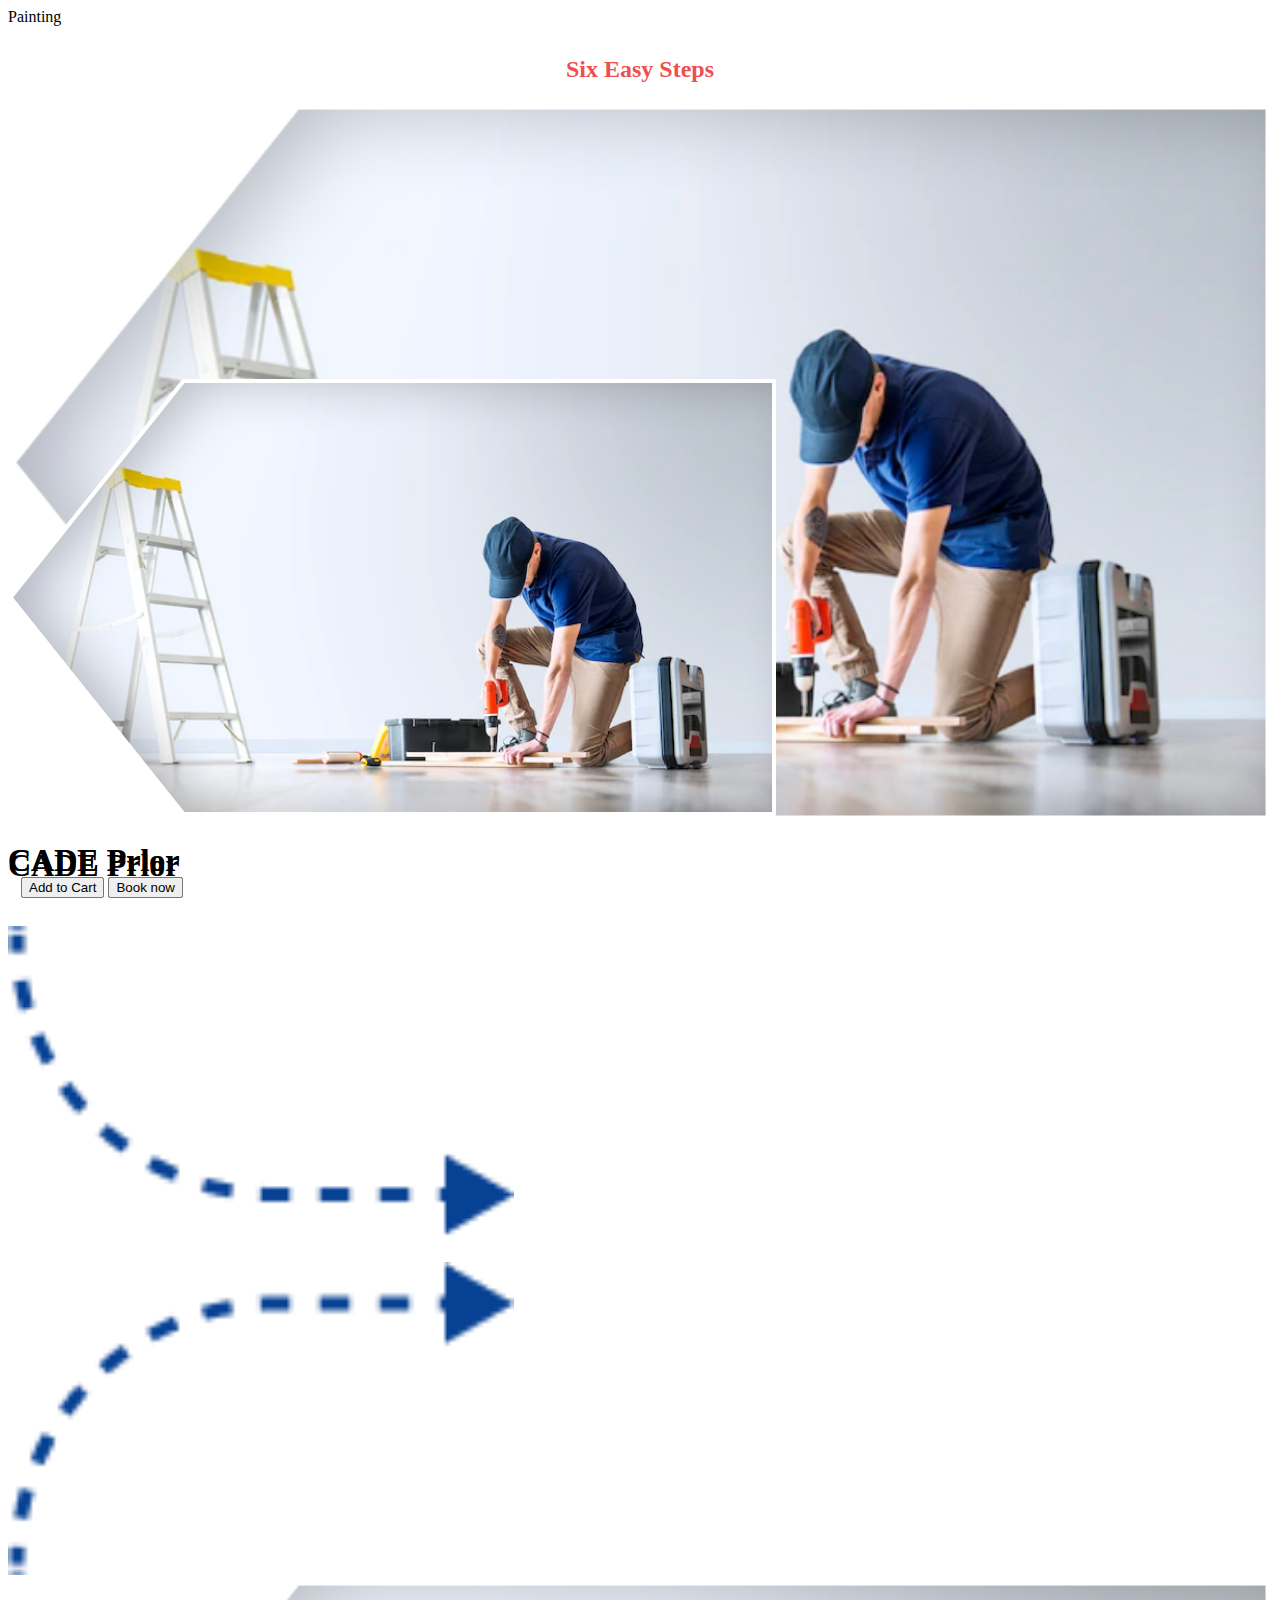
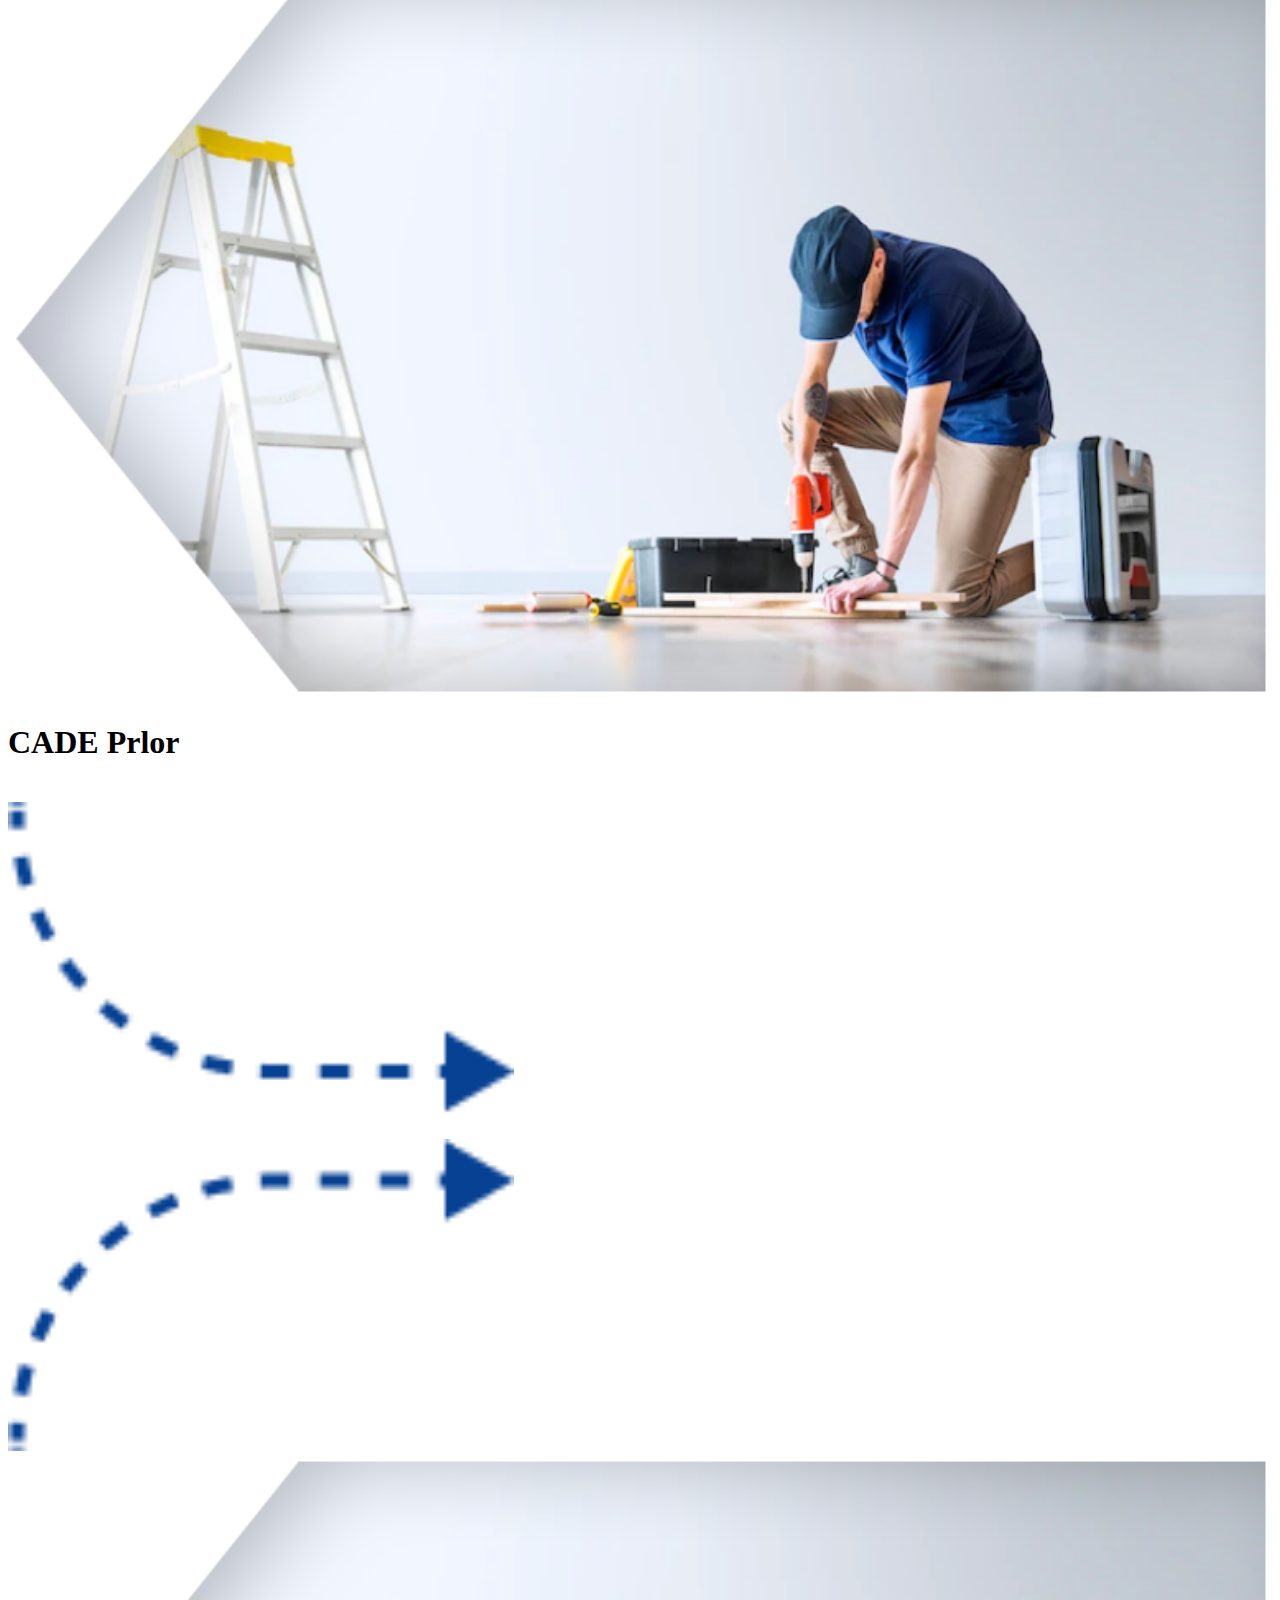
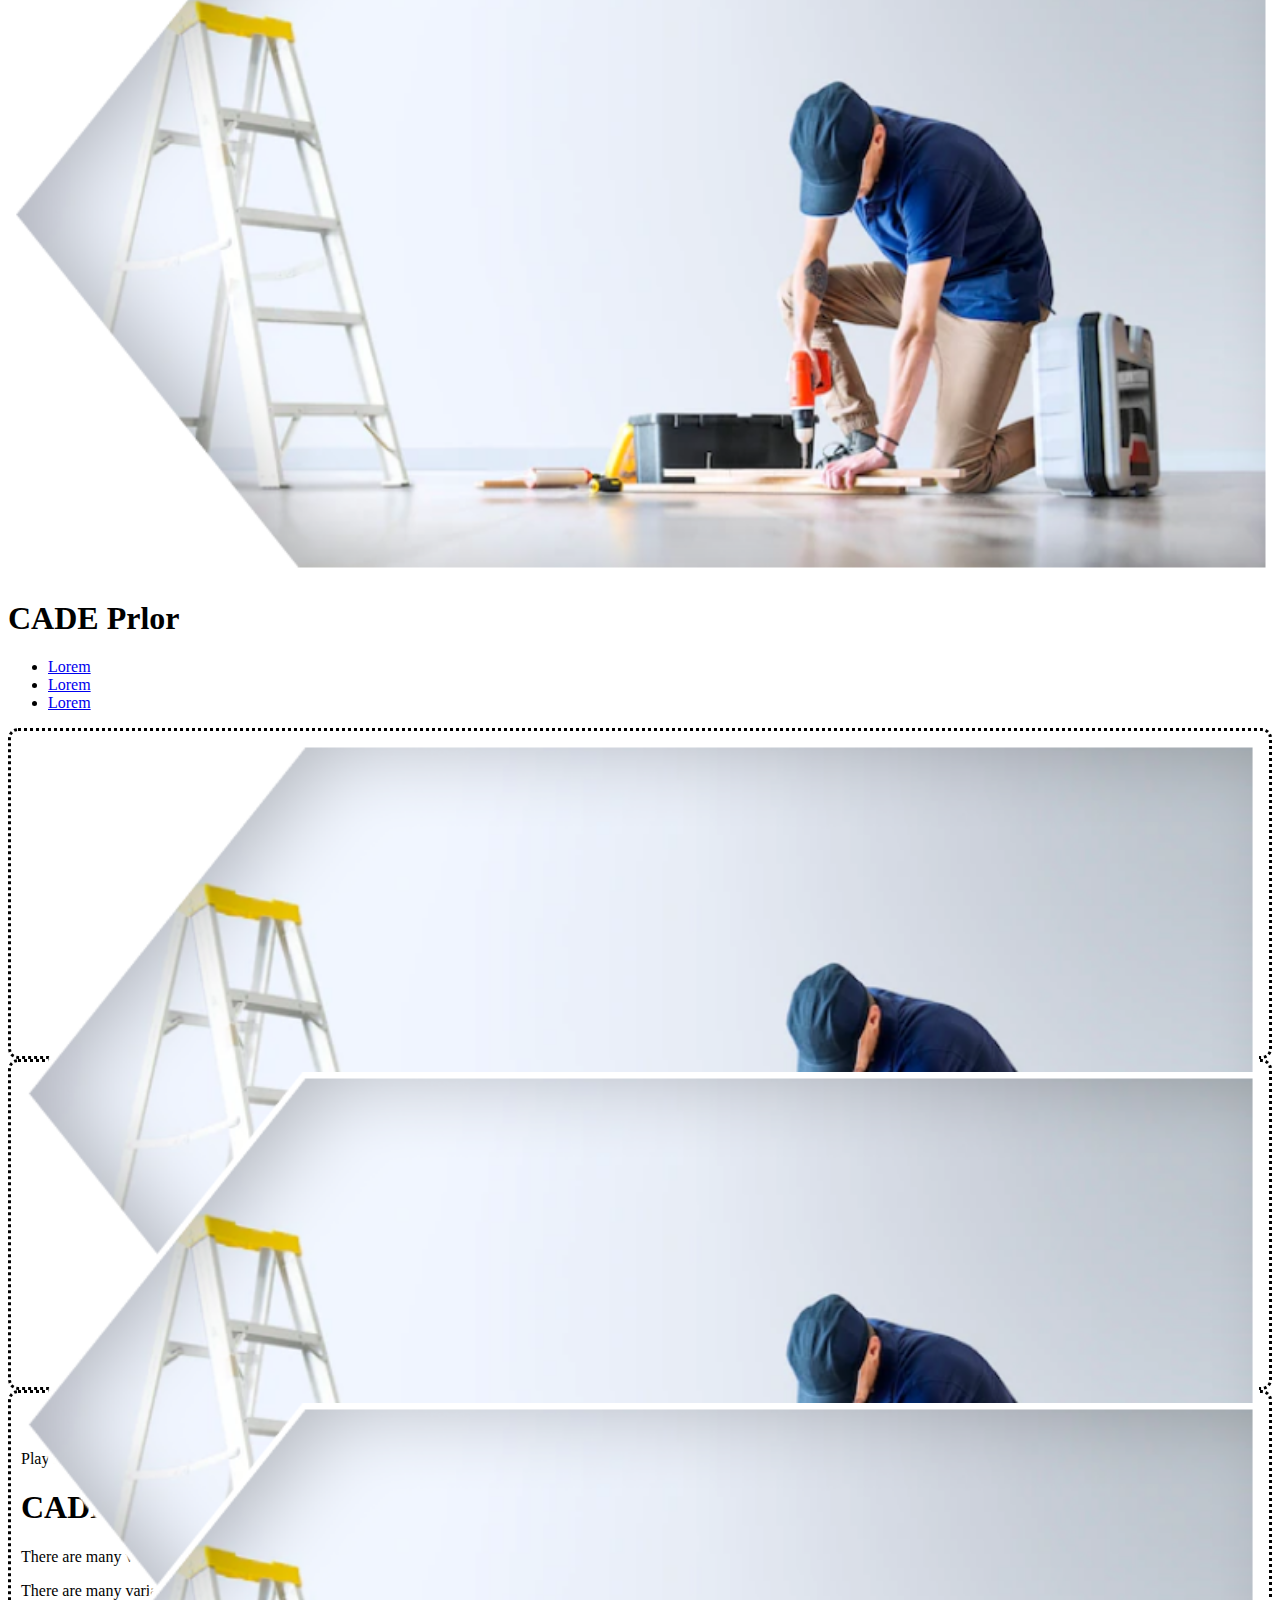
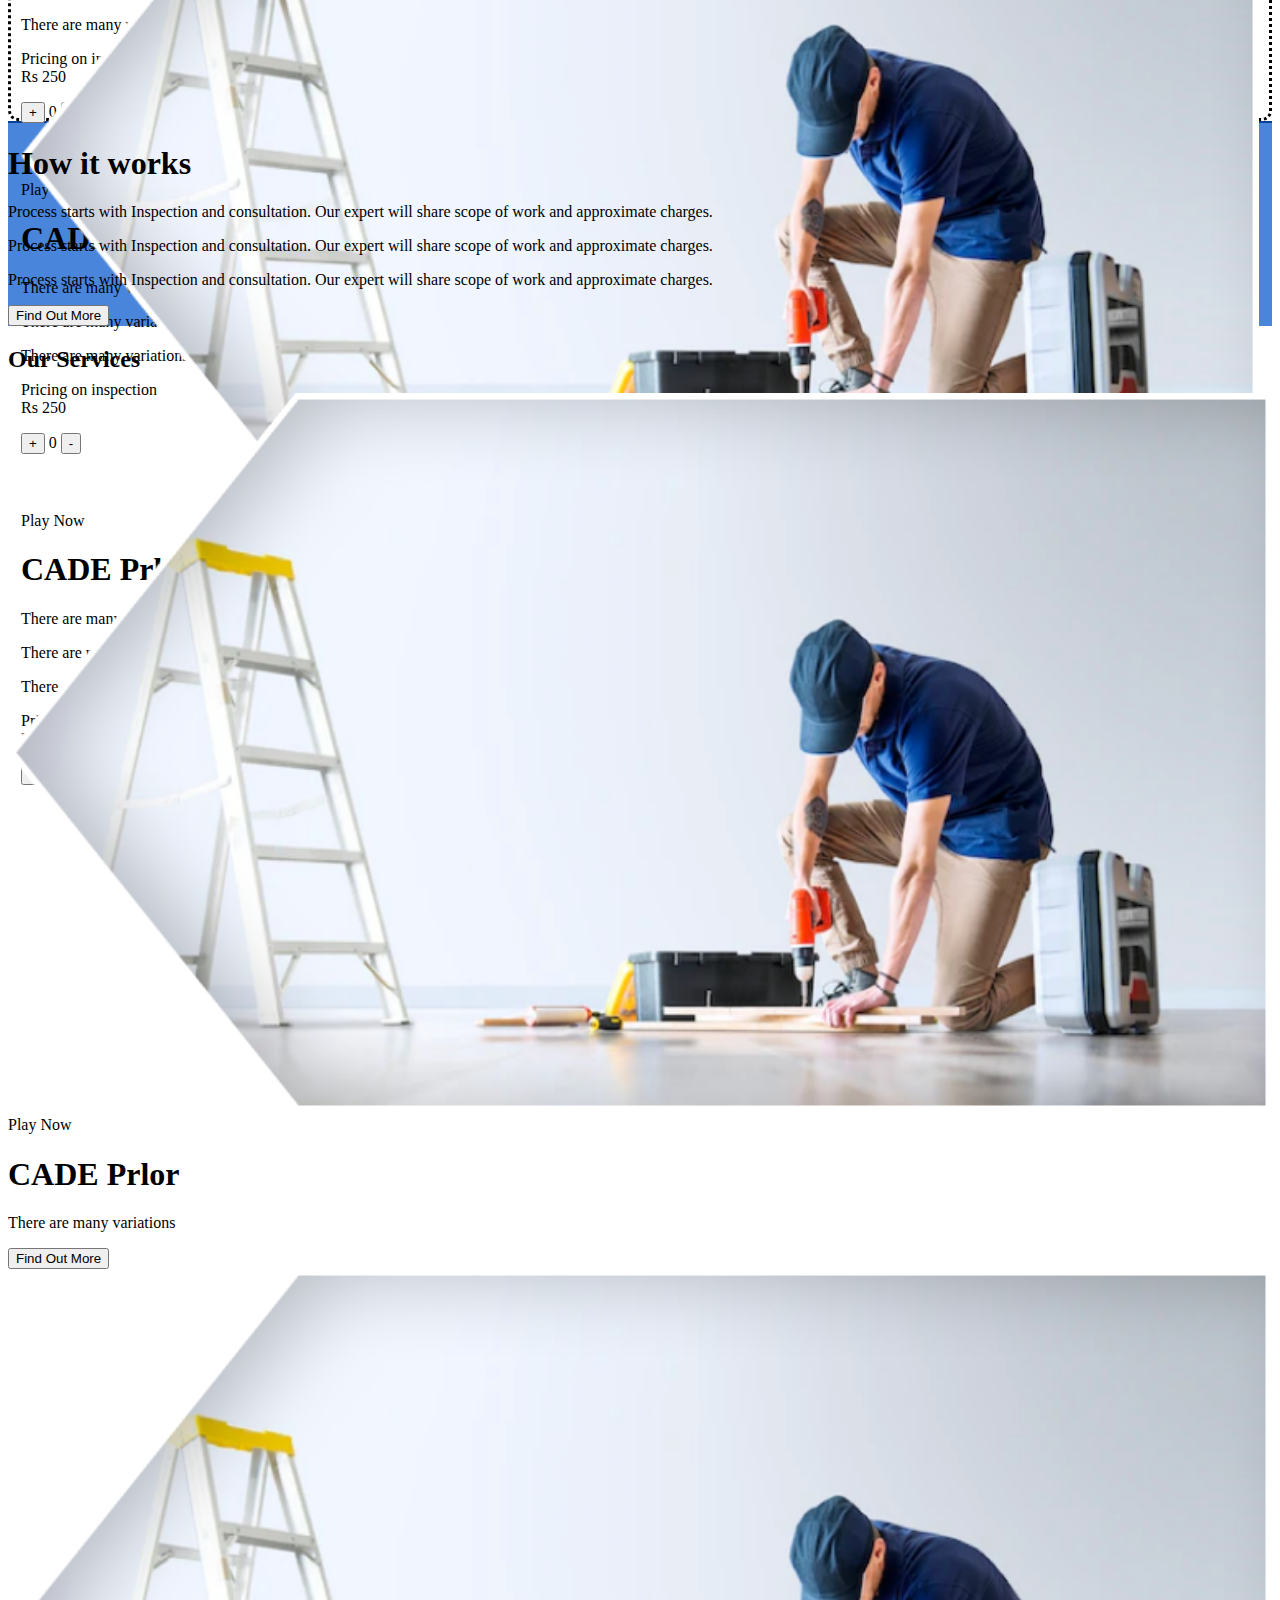
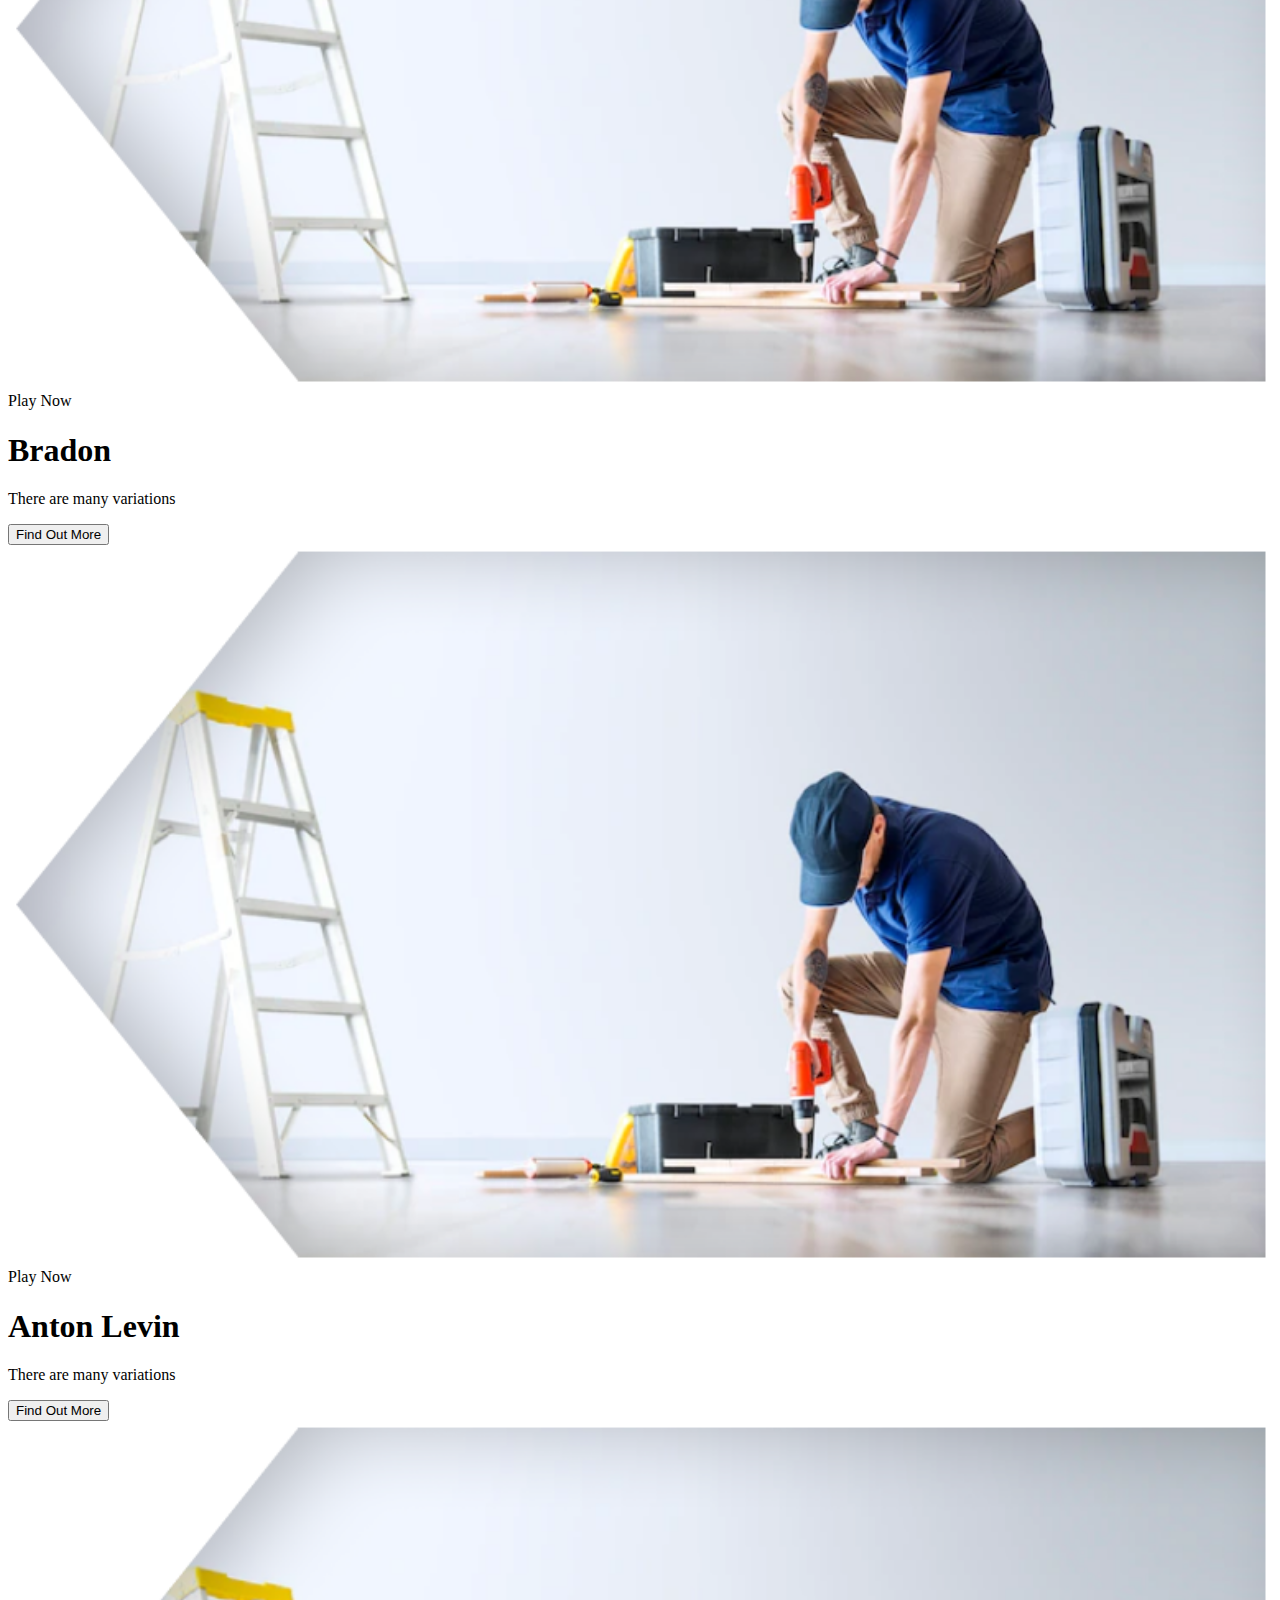
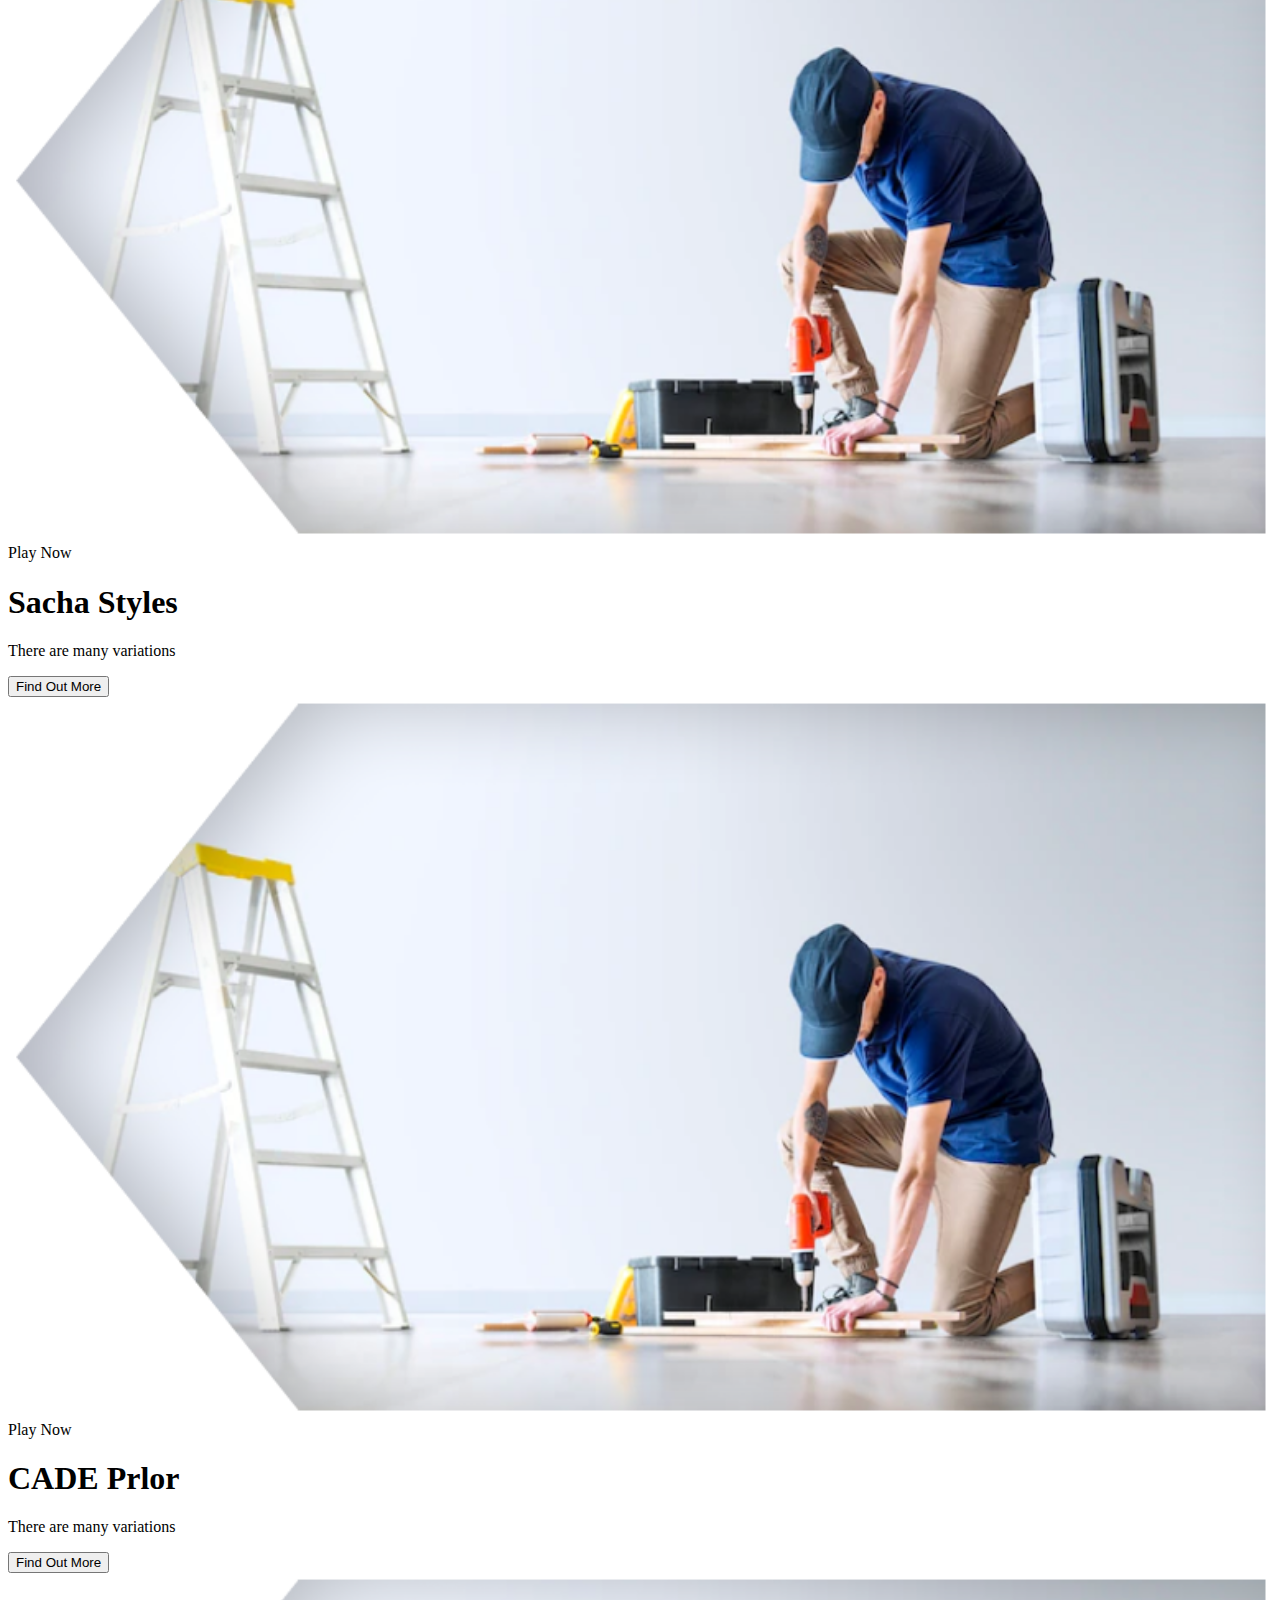
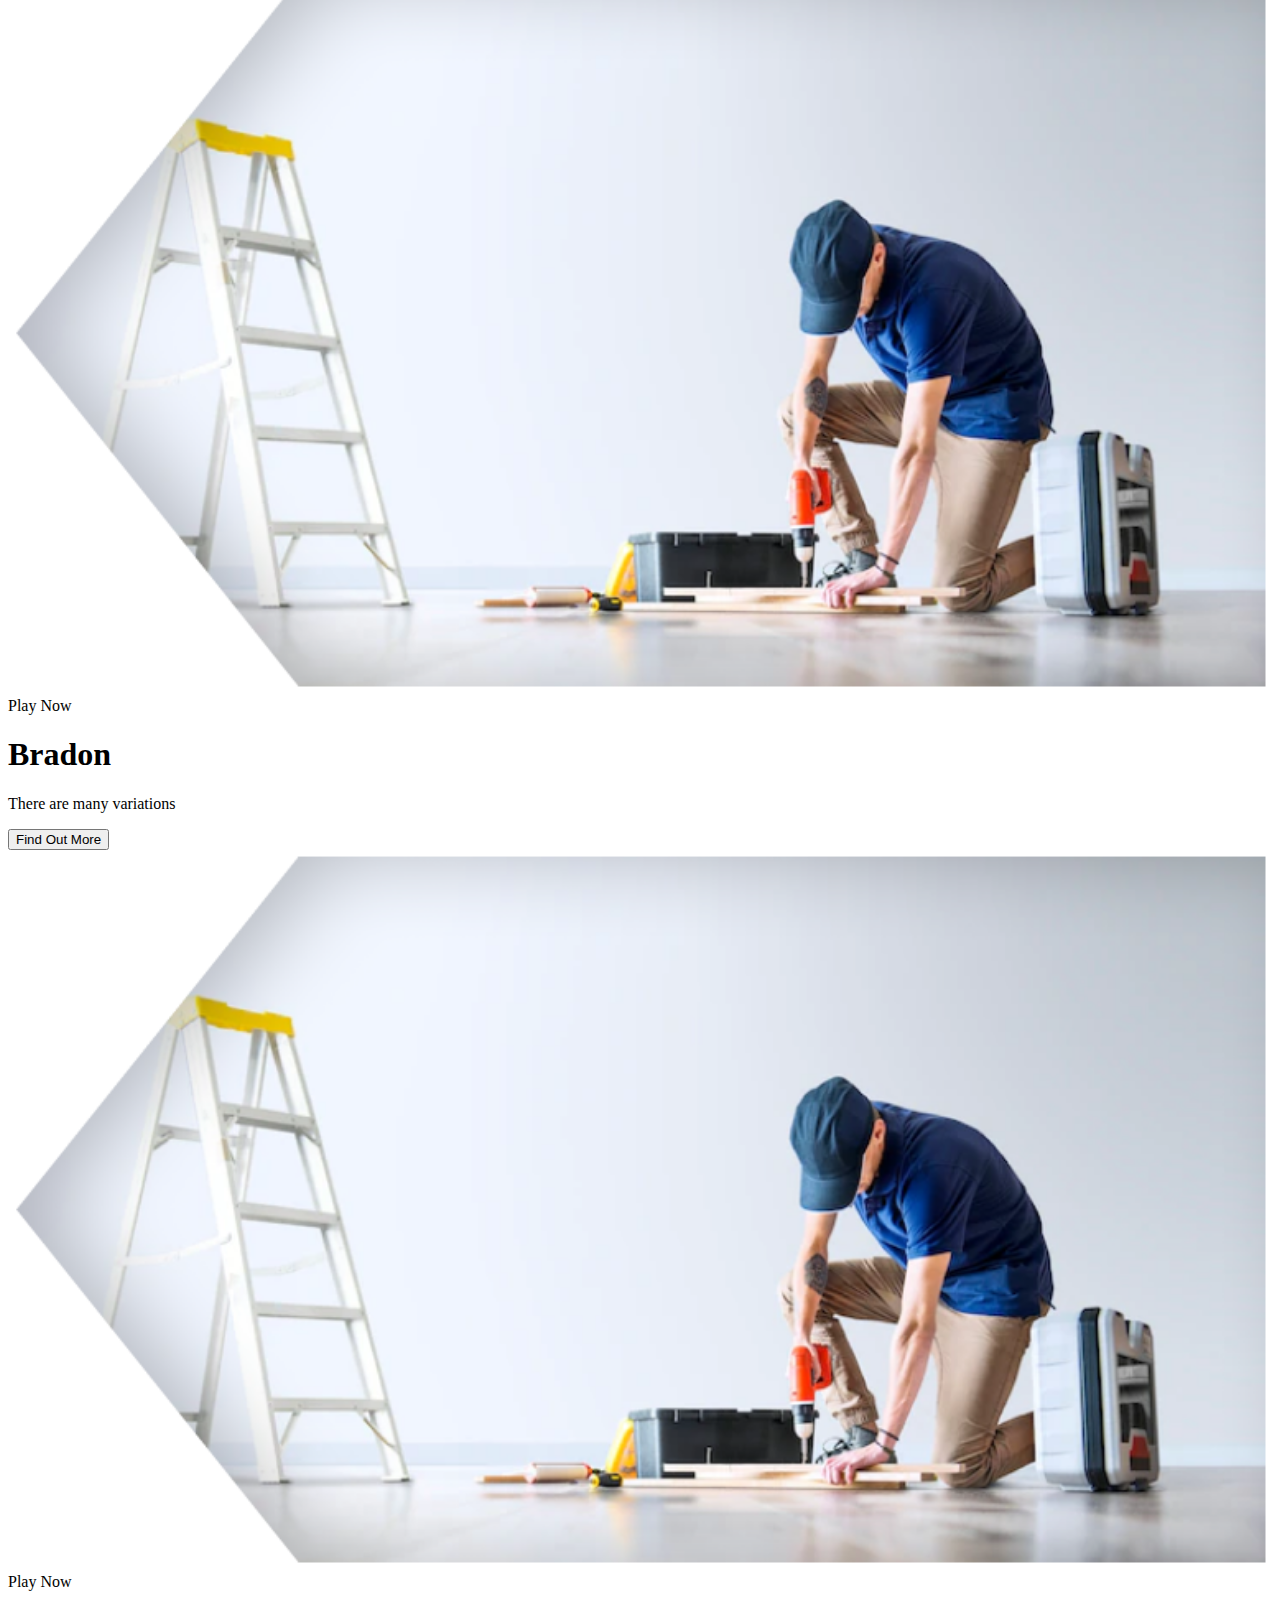
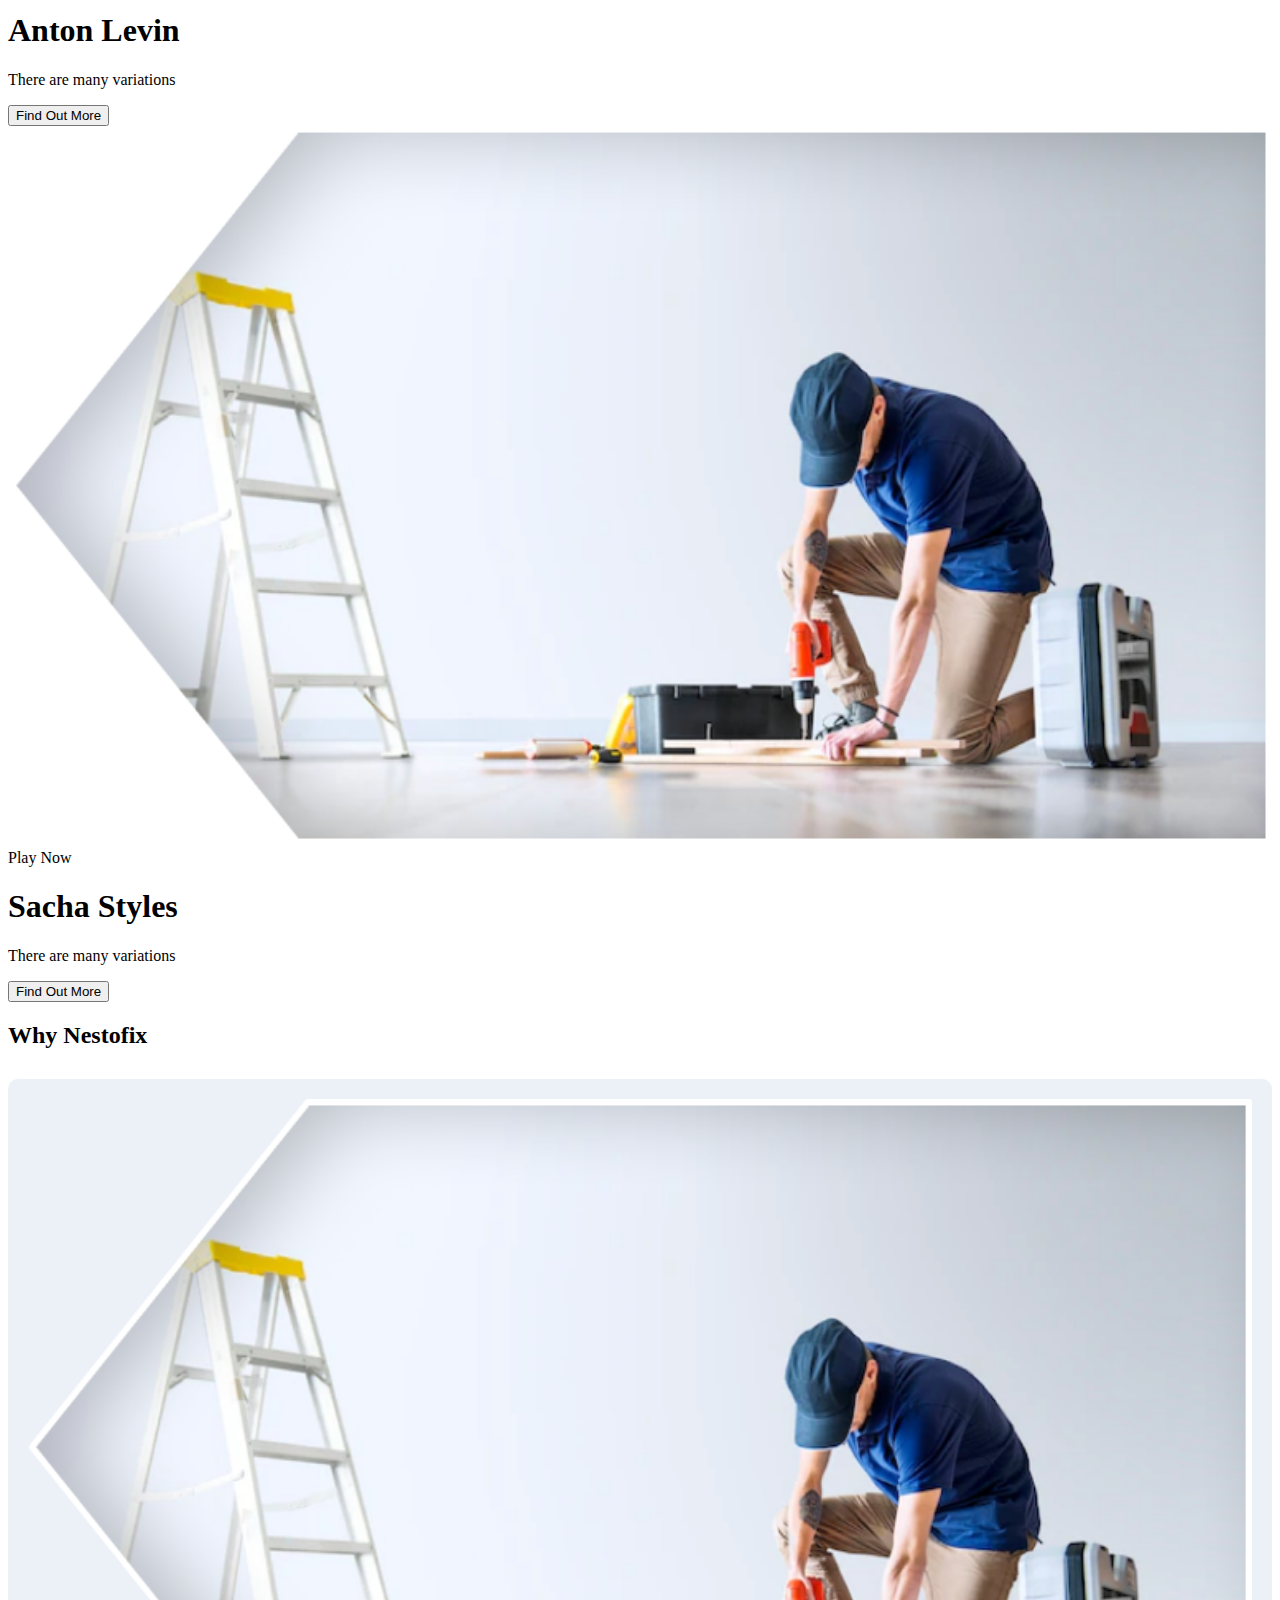
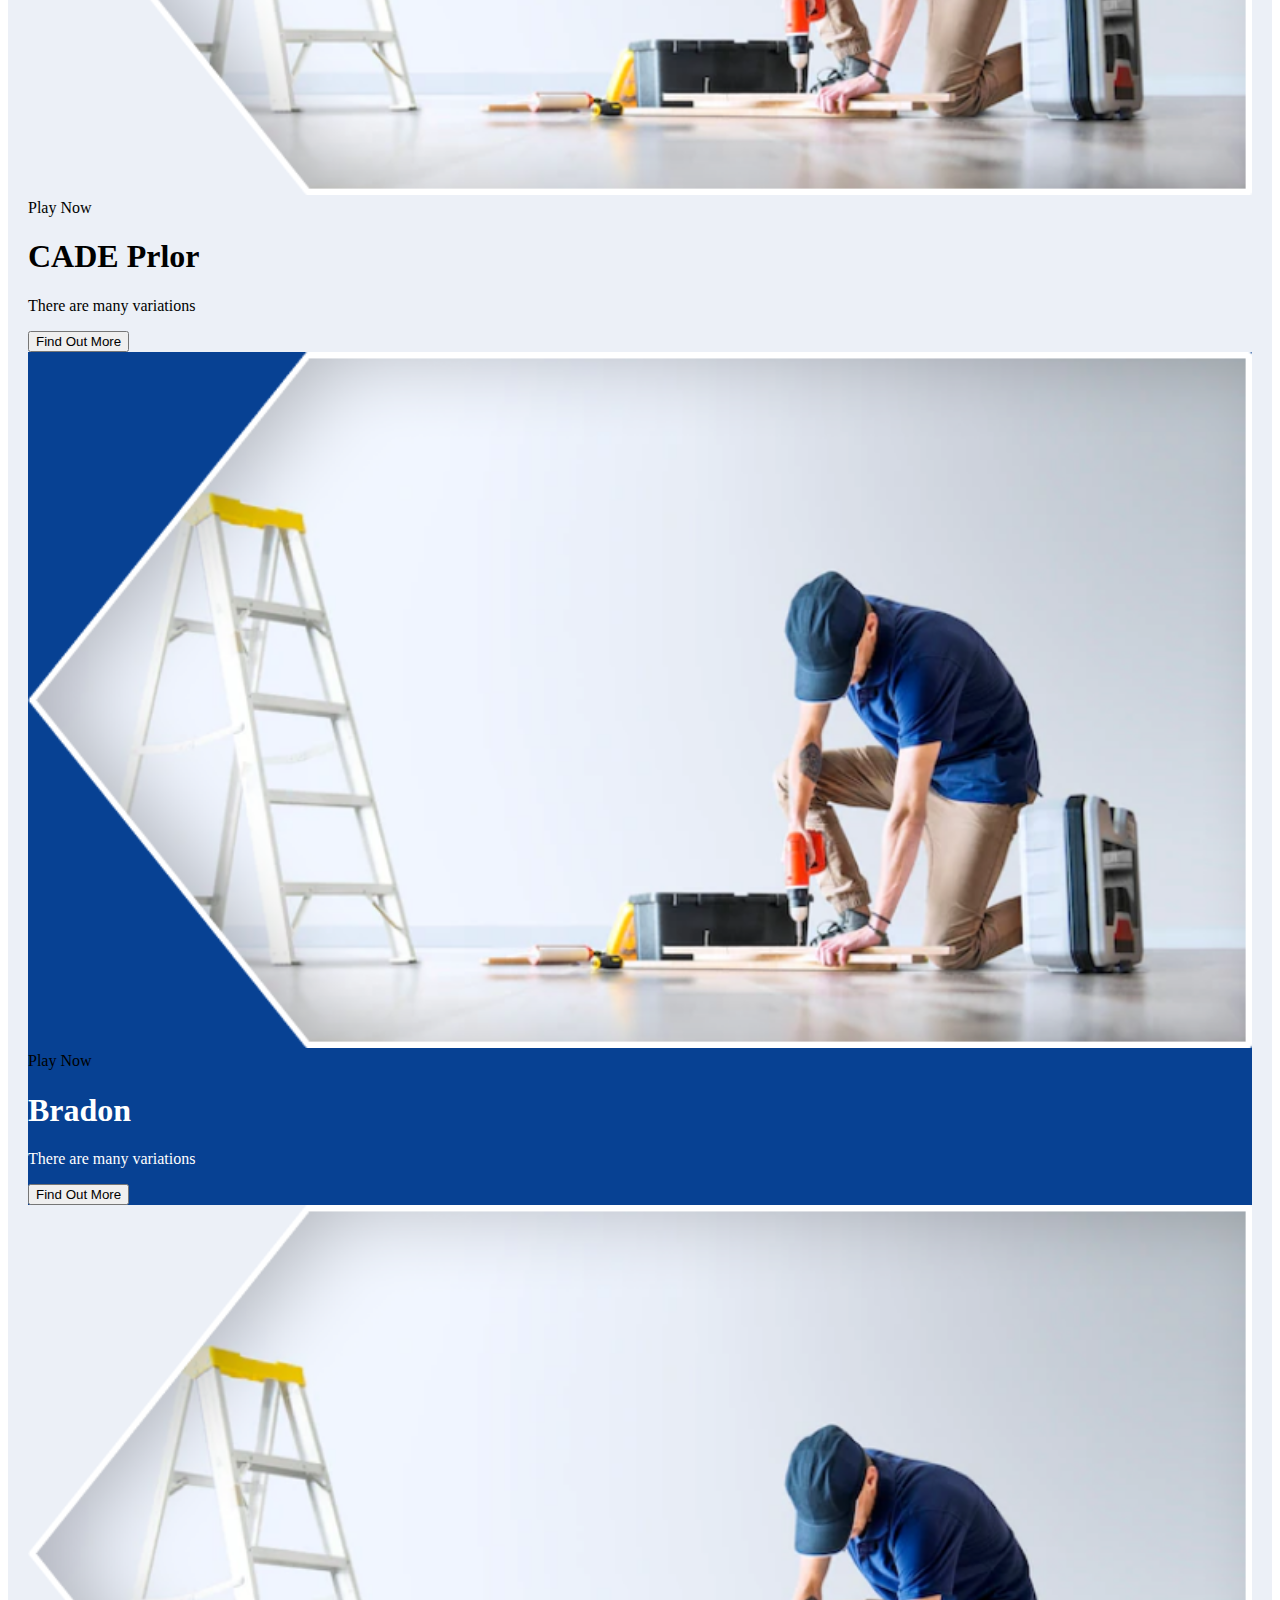
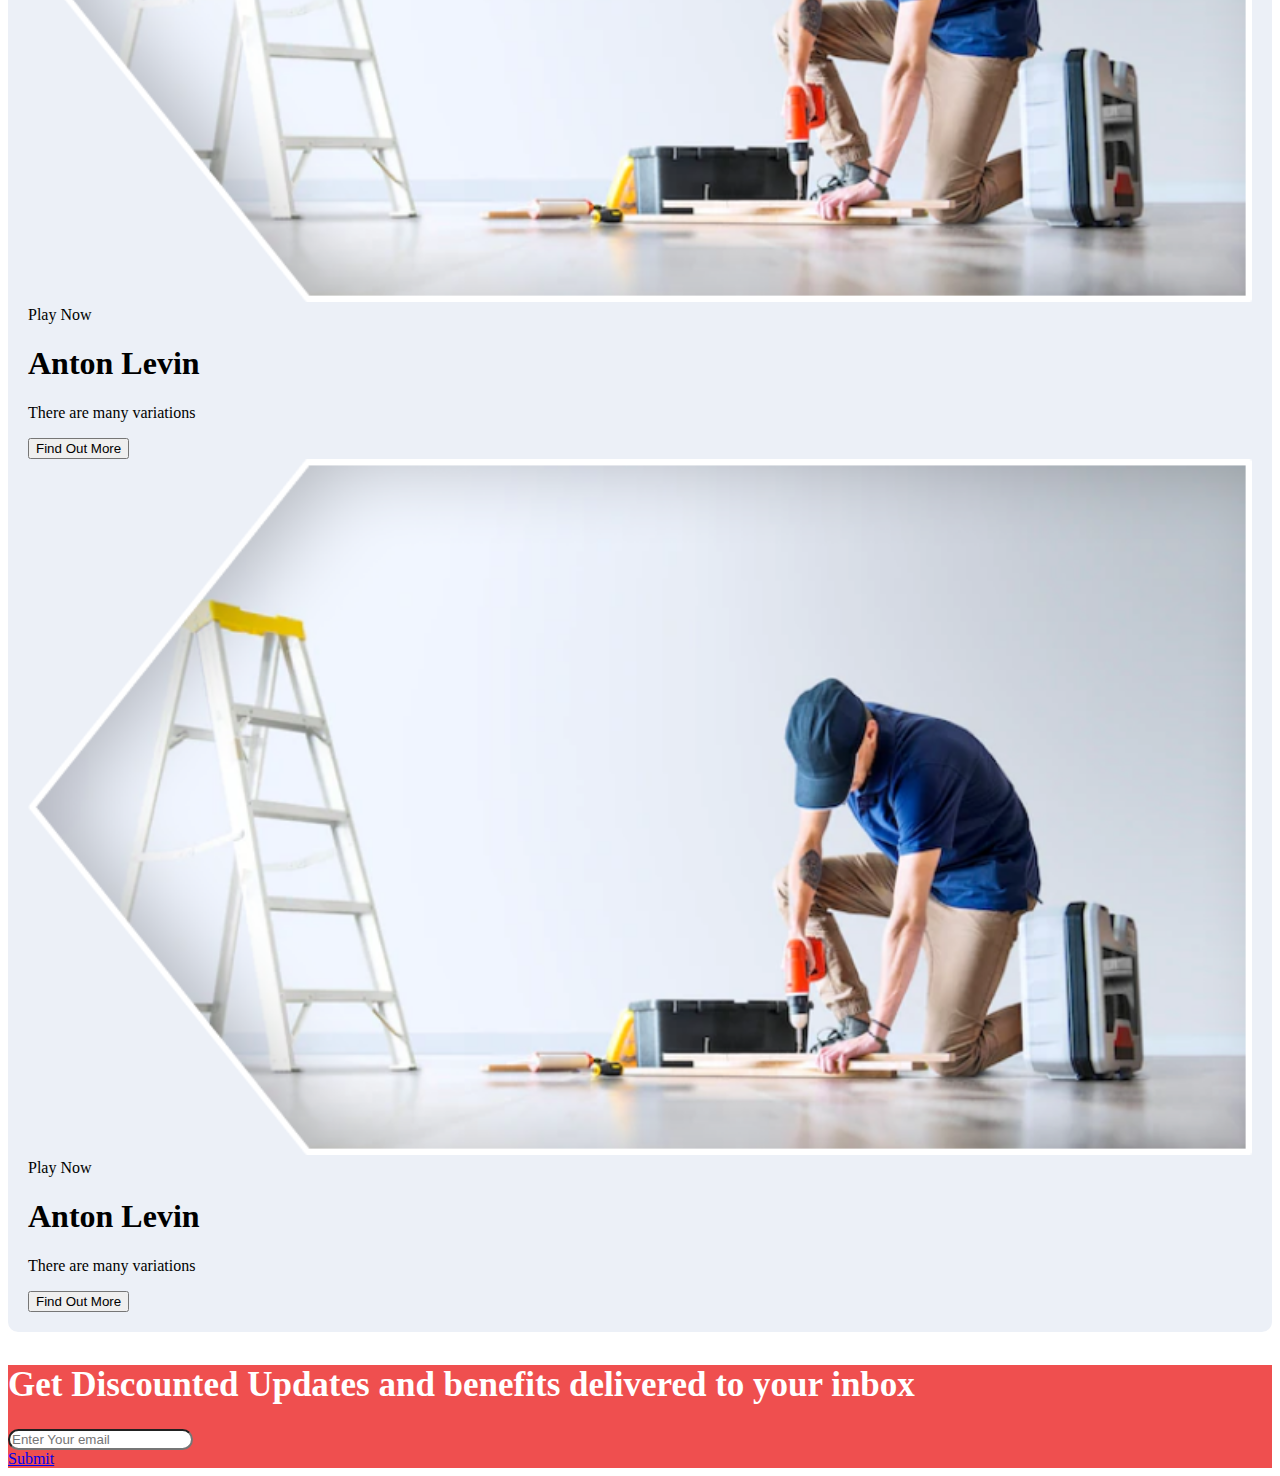
<file: painting.html>
<!DOCTYPE html>
<html lang="en">
<head>
    <meta charset="UTF-8">
    <meta http-equiv="X-UA-Compatible" content="IE=edge">
    <meta name="viewport" content="width=device-width, initial-scale=1.0">
    <title>Document</title>
</head>
<body>
    <!-- header section end -->
      <!-- banner section end -->
      <div class="banner_section_about layout_padding">
        <div class="container">
           <div class="row">
              <div class="col-md-6">
                 <div class="banner_taital">Painting</div>
              </div>
           </div>
        </div>
     </div>
     <!-- banner section end -->
    <div class="arrival_section layout_padding" style="padding-top: 10px;">
        <div class="container">
            <h2 style="color: #EF4F4F; align-self: center; text-align: center;">Six Easy Steps</h2>
            <div class="row">
                <div class="col-sm-3 col-lg-3">
                    <div class="iamge_movies">
                        <div class="image_3">
                           <img src="images/home1.png" class="image" style="width:100%">
                           <div class="middle">
                           </div>
                        </div>
                        <h1 class="code_text">CADE Prlor</h1>
                    </div>
                    <div>
                        <img src="images/vector2.png" class="image" style="width:40%; margin: auto; padding-top: 20px;">
                    </div>
                </div>
                
                <div class="col-sm-2 col-lg-2">
                    <div>
                        <img src="images/vector1.png" class="image" style="width:40%; margin: auto; padding-top: 20px;">
                    </div>
                    <div class="iamge_movies" style="    position: absolute;
                    bottom: 0px;
                    margin: auto;">
                        <div class="image_3">
                           <img src="images/home1.png" class="image" style="width:100%">
                           <div class="middle">
                           </div>
                        </div>
                        <h1 class="code_text">CADE Prlor</h1>
                    </div>
                </div> 

                <div class="col-sm-2 col-lg-2">
                    <div class="iamge_movies">
                        <div class="image_3">
                           <img src="images/home1.png" class="image" style="width:100%">
                           <div class="middle">
                           </div>
                        </div>
                        <h1 class="code_text">CADE Prlor</h1>
                    </div>
                    <div>
                        <img src="images/vector2.png" class="image" style="width:40%; margin: auto; padding-top: 20px;">
                    </div>
                </div> 
                
                <div class="col-sm-2 col-lg-2">
                    <div>
                        <img src="images/vector1.png" class="image" style="width:40%; margin: auto; padding-top: 20px;">
                    </div>
                    <div class="iamge_movies" style="    position: absolute;
                    bottom: 0px;
                    margin: auto;">
                        <div class="image_3">
                           <img src="images/home1.png" class="image" style="width:100%">
                           <div class="middle">
                           </div>
                        </div>
                        <h1 class="code_text">CADE Prlor</h1>
                    </div>
                </div> 

                <div class="col-sm-3 col-lg-3">
                    <div class="iamge_movies">
                        <div class="image_3">
                           <img src="images/home1.png" class="image" style="width:100%">
                           <div class="middle">
                           </div>
                        </div>
                        <h1 class="code_text">CADE Prlor</h1>
                    </div>
                </div> 
            </div>
        </div>
    </div>

    <div class="movies_section layout_padding">
        <div class="container">
           <div class="movies_menu">
              <ul>
                 <li class="active"><a href="#">Lorem</a></li>
                 <li><a href="#">Lorem</a></li>
                 <li><a href="#">Lorem</a></li>
              </ul>
           </div>
        </div>
        <div class="container">
            <div class="row" >
                <div class="col-md-6">
                    <div class="row" style="height: 305px; padding: 10px; border-style: dotted; border-radius: 10px;">
                        <div class="col-md-6 col-sm-6">
                        <img src="images/home1.png" class="image" style="width:100%">
                        <div class="middle">
                            <div class="playnow_bt">Play Now</div>
                        </div>
                        </div>
                        <div class="col-md-6 col-sm-6">
                        <h1 class="code_text_card">CADE Prlor</h1>
                        <p class="there_text">There are many variations </p>
                        <p class="there_text">There are many variations </p>
                        <p class="there_text">There are many variations </p>
                        <div class="row">
                            <div class="col-md-6">
                                <p class="there_text">Pricing on inspection<br/>
                                    Rs 250</p>
                            </div>
                            <div class="col-md-6">
                                <p class="there_text"><button class="there_button">+</button> 0 <button class="there_button">-</button></p>
                            </div>
                        </div>
                        <div style="    position: absolute;
                        bottom: 2px;
                        align-self: center;">
                            <button class="there_button"> Add to Cart </button>
                            <button class="there_button"> Book now </button>
                        </div>
                        </div>
                    </div>
                    <div class="row my-2" style="height: 305px; padding: 10px; border-style: dotted; border-radius: 10px;">
                        <div class="col-md-6 col-sm-6">
                        <img src="images/home1.png" class="image" style="width:100%">
                        <div class="middle">
                            <div class="playnow_bt">Play Now</div>
                        </div>
                        </div>
                        <div class="col-md-6 col-sm-6">
                        <h1 class="code_text_card">CADE Prlor</h1>
                        <p class="there_text">There are many variations </p>
                        <p class="there_text">There are many variations </p>
                        <p class="there_text">There are many variations </p>
                        <div class="row">
                            <div class="col-md-6">
                                <p class="there_text">Pricing on inspection<br/>
                                    Rs 250</p>
                            </div>
                            <div class="col-md-6">
                                <p class="there_text"><button class="there_button">+</button> 0 <button class="there_button">-</button></p>
                            </div>
                        </div>
                        <div style="    position: absolute;
                        bottom: 2px;
                        align-self: center;">
                            <button class="there_button"> Add to Cart </button>
                            <button class="there_button"> Book now </button>
                        </div>
                        </div>
                    </div>
                    <div class="row my-2" style="height: 305px; padding: 10px; border-style: dotted; border-radius: 10px;">
                        <div class="col-md-6 col-sm-6">
                        <img src="images/home1.png" class="image" style="width:100%">
                        <div class="middle">
                            <div class="playnow_bt">Play Now</div>
                        </div>
                        </div>
                        <div class="col-md-6 col-sm-6">
                        <h1 class="code_text_card">CADE Prlor</h1>
                        <p class="there_text">There are many variations </p>
                        <p class="there_text">There are many variations </p>
                        <p class="there_text">There are many variations </p>
                        <div class="row">
                            <div class="col-md-6">
                                <p class="there_text">Pricing on inspection<br/>
                                    Rs 250</p>
                            </div>
                            <div class="col-md-6">
                                <p class="there_text"><button class="there_button">+</button> 0 <button class="there_button">-</button></p>
                            </div>
                        </div>
                        <div style="    position: absolute;
                        bottom: 2px;
                        align-self: center;">
                            <button class="there_button"> Add to Cart </button>
                            <button class="there_button"> Book now </button>
                        </div>
                        </div>
                    </div>
                </div>
                <div class="col-md-6">
                    <div class="iamge_movies_" style="background-color: #4985DA; border-top: 2px solid #074193;">
                        <h1 class="code_text">How it works</h1>
                        <p class="there_text_card">Process starts with Inspection and consultation. Our expert will share scope of work and approximate charges. </p>
                        <p class="there_text_card">Process starts with Inspection and consultation. Our expert will share scope of work and approximate charges. </p>
                        <p class="there_text_card">Process starts with Inspection and consultation. Our expert will share scope of work and approximate charges. </p>
                        <div class="star_icon">
                           <button class="there_button"> Find Out More </button>
                        </div>
                     </div>
                </div>
            </div>
        </div>
     </div>

    
    
     <div class="movies_section layout_padding" style="background-color: #ffffff;">
        <div class="container">
           <div class="movies_section_2 layout_padding" style="padding-top: 0px">
              <h2 class="letest_text">Our Services</h2>
              <div class="movies_main">
                 <div class="iamge_movies_main">
                    <div class="iamge_movies">
                       <div class="image_3">
                          <img src="images/home1.png" class="image" style="width:100%">
                          <div class="middle">
                             <div class="playnow_bt">Play Now</div>
                          </div>
                       </div>
                       <h1 class="code_text">CADE Prlor</h1>
                       <p class="there_text">There are many variations </p>
                       <div class="star_icon">
                          <button class="there_button"> Find Out More </button>
                       </div>
                    </div>
                    <div class="iamge_movies">
                       <div class="image_3">
                          <img src="images/home1.png" class="image" style="width:100%">
                          <div class="middle">
                             <div class="playnow_bt">Play Now</div>
                          </div>
                       </div>
                       <h1 class="code_text">Bradon</h1>
                       <p class="there_text">There are many variations </p>
                       <div class="star_icon">
                          <button class="there_button"> Find Out More </button>
                       </div>
                    </div>
                    <div class="iamge_movies">
                       <div class="image_3">
                          <img src="images/home1.png" class="image" style="width:100%">
                          <div class="middle">
                             <div class="playnow_bt">Play Now</div>
                          </div>
                       </div>
                       <h1 class="code_text">Anton Levin</h1>
                       <p class="there_text">There are many variations </p>
                       <div class="star_icon">
                          <button class="there_button"> Find Out More </button>
                       </div>
                    </div>
                    <div class="iamge_movies">
                       <div class="image_3">
                          <img src="images/home1.png" class="image" style="width:100%">
                          <div class="middle">
                             <div class="playnow_bt">Play Now</div>
                          </div>
                       </div>
                       <h1 class="code_text">Sacha Styles</h1>
                       <p class="there_text">There are many variations </p>
                       <div class="star_icon">
                          <button class="there_button"> Find Out More </button>
                       </div>
                    </div>
                 </div>
              </div>
           </div>
           <div class="movies_section_2 layout_padding">
              <div class="movies_main">
                 
                 <div class="iamge_movies_main">
                    <div class="iamge_movies">
                       <div class="image_3">
                          <img src="images/home1.png" class="image" style="width:100%">
                          <div class="middle">
                             <div class="playnow_bt">Play Now</div>
                          </div>
                       </div>
                       <h1 class="code_text">CADE Prlor</h1>
                       <p class="there_text">There are many variations </p>
                       <div class="star_icon">
                          <button class="there_button"> Find Out More </button>
                       </div>
                    </div>
                    <div class="iamge_movies">
                       <div class="image_3">
                          <img src="images/home1.png" class="image" style="width:100%">
                          <div class="middle">
                             <div class="playnow_bt">Play Now</div>
                          </div>
                       </div>
                       <h1 class="code_text">Bradon</h1>
                       <p class="there_text">There are many variations </p>
                       <div class="star_icon">
                          <button class="there_button"> Find Out More </button>
                       </div>
                    </div>
                    <div class="iamge_movies">
                       <div class="image_3">
                          <img src="images/home1.png" class="image" style="width:100%">
                          <div class="middle">
                             <div class="playnow_bt">Play Now</div>
                          </div>
                       </div>
                       <h1 class="code_text">Anton Levin</h1>
                       <p class="there_text">There are many variations </p>
                       <div class="star_icon">
                          <button class="there_button"> Find Out More </button>
                       </div>
                    </div>
                    <div class="iamge_movies">
                       <div class="image_3">
                          <img src="images/home1.png" class="image" style="width:100%">
                          <div class="middle">
                             <div class="playnow_bt">Play Now</div>
                          </div>
                       </div>
                       <h1 class="code_text">Sacha Styles</h1>
                       <p class="there_text">There are many variations </p>
                       <div class="star_icon">
                          <button class="there_button"> Find Out More </button>
                       </div>
                    </div>
                 </div>
              </div>
           </div>
        </div>
     </div>

     <div class="movies_section layout_padding" style="background-color: #ffffff; padding-bottom: 0px;">
        <div class="container">
           <div class="movies_section_2 layout_padding" style="padding-top: 0px">
              <h2 class="letest_text">Why Nestofix</h2>
           </div>
           <div class="movies_section_2 layout_padding" style="padding-top: 10px; padding-bottom: 10px;">
              <div class="movies_main">
                 
                 <div class="iamge_movies_main" style="background-color: #07419314; padding: 20px; border-radius: 10px;">
                    <div class="iamge_movies_">
                       <div class="image_3">
                          <img src="images/home1.png" class="image" style="width:100%">
                          <div class="middle">
                             <div class="playnow_bt">Play Now</div>
                          </div>
                       </div>
                       <h1 class="code_text">CADE Prlor</h1>
                       <p class="there_text">There are many variations </p>
                       <div class="star_icon">
                          <button class="there_button"> Find Out More </button>
                       </div>
                    </div>
                    <div class="iamge_movies_" style="background-color: #074193;">
                       <div class="image_3">
                          <img src="images/home1.png" class="image" style="width:100%">
                          <div class="middle">
                             <div class="playnow_bt">Play Now</div>
                          </div>
                       </div>
                       <h1 class="code_text" style="color: #ffffff;">Bradon</h1>
                       <p class="there_text" style="color: #ffffff;">There are many variations </p>
                       <div class="star_icon">
                          <button class="there_button"> Find Out More </button>
                       </div>
                    </div>
                    <div class="iamge_movies_">
                       <div class="image_3">
                          <img src="images/home1.png" class="image" style="width:100%">
                          <div class="middle">
                             <div class="playnow_bt">Play Now</div>
                          </div>
                       </div>
                       <h1 class="code_text">Anton Levin</h1>
                       <p class="there_text">There are many variations </p>
                       <div class="star_icon">
                          <button class="there_button"> Find Out More </button>
                       </div>
                    </div>
                    <div class="iamge_movies_">
                       <div class="image_3">
                          <img src="images/home1.png" class="image" style="width:100%">
                          <div class="middle">
                             <div class="playnow_bt">Play Now</div>
                          </div>
                       </div>
                       <h1 class="code_text">Anton Levin</h1>
                       <p class="there_text">There are many variations </p>
                       <div class="star_icon">
                          <button class="there_button"> Find Out More </button>
                       </div>
                    </div>
              </div>
           </div>
        </div>
     </div>

     <div class="cooming_section layout_padding" style="background-color: #EF4F4F;">
        <div class="container">
           <div class="row">
              <div class="col-md-8">
                 <h1 class="Cooming_soon_taital" style="font-size: 35px; color: #ffffff;">Get Discounted Updates and benefits delivered to your inbox</h1>
              </div>
              <div class="col-md-4" style="align-items: center;">
                 <div class="mail_main">
                    <input type="text" class="email_text" placeholder="Enter Your email" name="Your name" style="border-radius: 20px;">
                 </div>
                 <div class="paly_bt_"><a href="#">Submit</a></div>
              </div>
           </div>
        </div>
     </div>

     <script> 
        $(function(){
          $("#includedSignUpAsPartnerContent").load("signupaspartner.html"); 
        });
     </script>
</body>
</html>
</file>
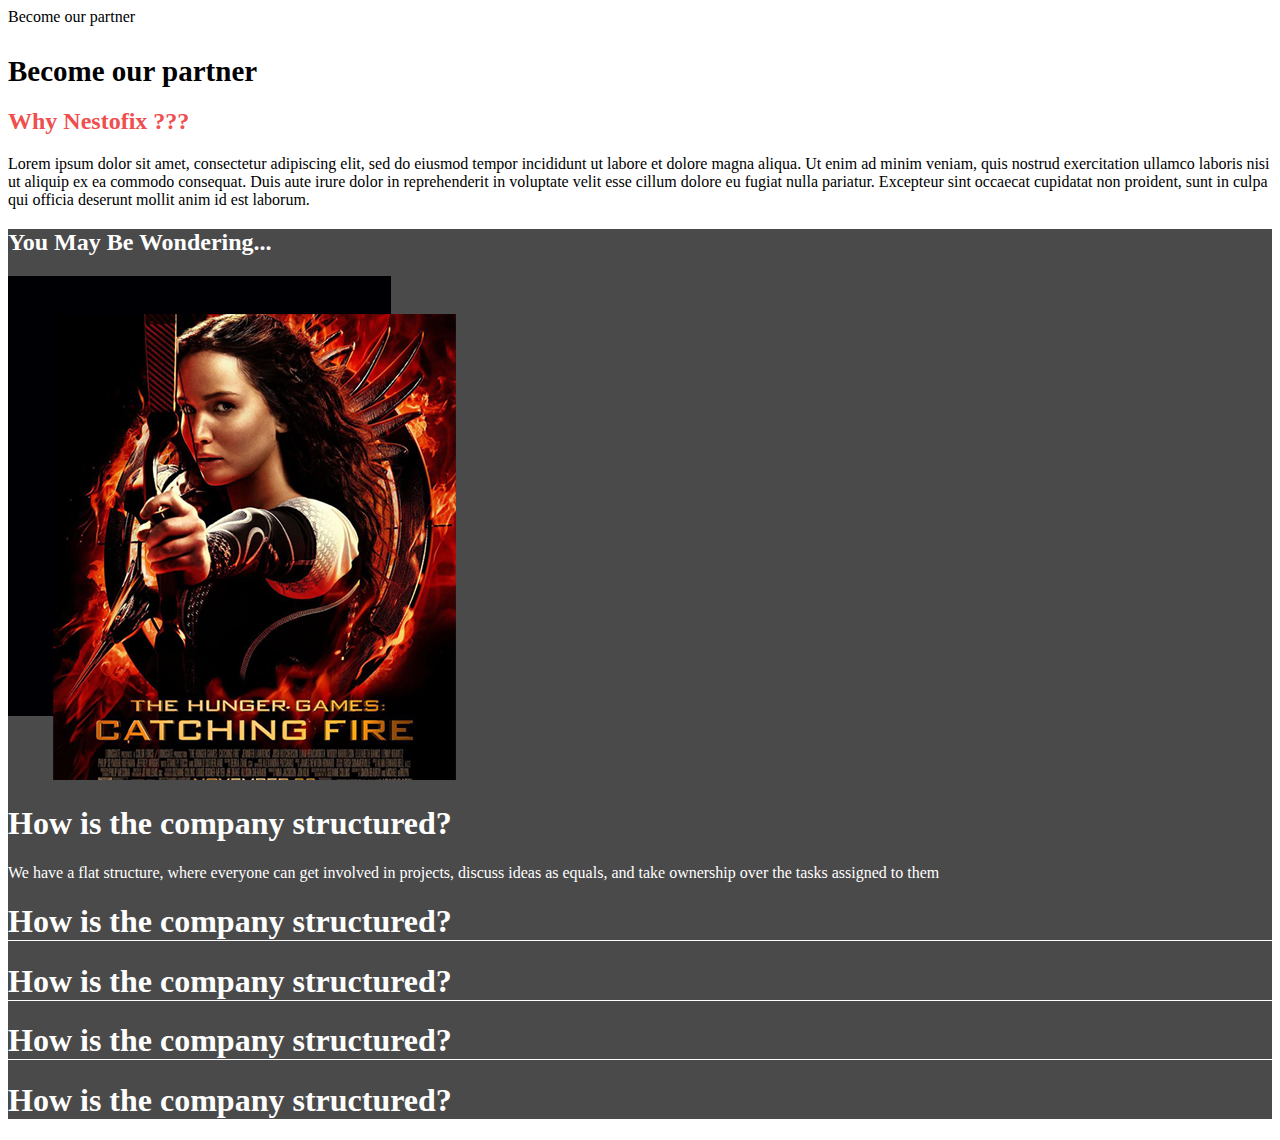
<file: partner.html>
<!DOCTYPE html>
<html lang="en">
<head>
    <meta charset="UTF-8">
    <meta http-equiv="X-UA-Compatible" content="IE=edge">
    <meta name="viewport" content="width=device-width, initial-scale=1.0">
    <title>Document</title>
</head>
<body>
    <!-- header section end -->
      <!-- banner section end -->
      <div class="banner_section_about layout_padding">
        <div class="container">
           <div class="row">
              <div class="col-md-6">
                 <div class="banner_taital">Become our partner </div>
              </div>
           </div>
        </div>
     </div>
     <!-- banner section end -->
    <div class="arrival_section layout_padding" style="padding-top: 10px;">
        <div class="container">
            <div class="row">
                <div class="col-sm-8 col-lg-6">
                    <h1 class="arrival_text" style="font-size: 29px;">Become our partner </h1>
                    <h2 style="color: #EF4F4F;">Why Nestofix ???</h2>
                    <p class="long_text">
                        Lorem ipsum dolor sit amet, consectetur adipiscing elit, sed do eiusmod tempor incididunt ut labore et dolore magna aliqua. Ut enim ad minim veniam, quis nostrud exercitation ullamco laboris nisi ut aliquip ex ea commodo consequat. Duis aute irure dolor in reprehenderit in voluptate velit esse cillum dolore eu fugiat nulla pariatur. Excepteur sint occaecat cupidatat non proident, sunt in culpa qui officia deserunt mollit anim id est laborum.
                    </p>
                </div>
                <div class="col-sm-6 col-lg-6">
                    <div class="image_1">
                        <h2 class="jesusroch_text"></h2>
                        <p class="movie_text"></p>
                    </div>
                </div> 
            </div>
        </div>
    </div>
    <!-- Contact form -->
    <div id="includedSignUpAsPartnerContent"></div>

    <div class="cooming_section layout_padding" style="background-color: #4A4A4A;">
        <div class="container">
           <div class="movies_section_2 layout_padding">
              <h2 class="letest_text" style="color: #ffffff;">You May Be Wondering...</h2>
           </div>
           <div class="row">
              <div class="col-md-6">
                 <div class="image_17">
                    <div class="image_17"><img src="images/img-17.png"></div>
                 </div>
              </div>
              <div class="col-md-6">
                 <h1 class="Cooming_soon_taital" style="color: #ffffff;">How is the company structured?</h1>
                 <p class="long_text_1" style="color: #ffffff;">We have a flat structure, where everyone can get involved in projects, discuss ideas as equals, and take ownership over the tasks assigned to them</p>
                 <h1 class="Cooming_soon_taital" style="border-bottom: 1px solid #ffffff; border-top: #ffffff; color: #ffffff;">How is the company structured?</h1>
                 <h1 class="Cooming_soon_taital" style="border-bottom: 1px solid #ffffff; color: #ffffff;">How is the company structured?</h1>
                 <h1 class="Cooming_soon_taital" style="border-bottom: 1px solid #ffffff; color: #ffffff;">How is the company structured?</h1>
                 <h1 class="Cooming_soon_taital" style="color: #ffffff;">How is the company structured?</h1>
              </div>
           </div>
        </div>
     </div>
     <script> 
        $(function(){
          $("#includedSignUpAsPartnerContent").load("signupaspartner.html"); 
        });
     </script>
</body>
</html>
</file>
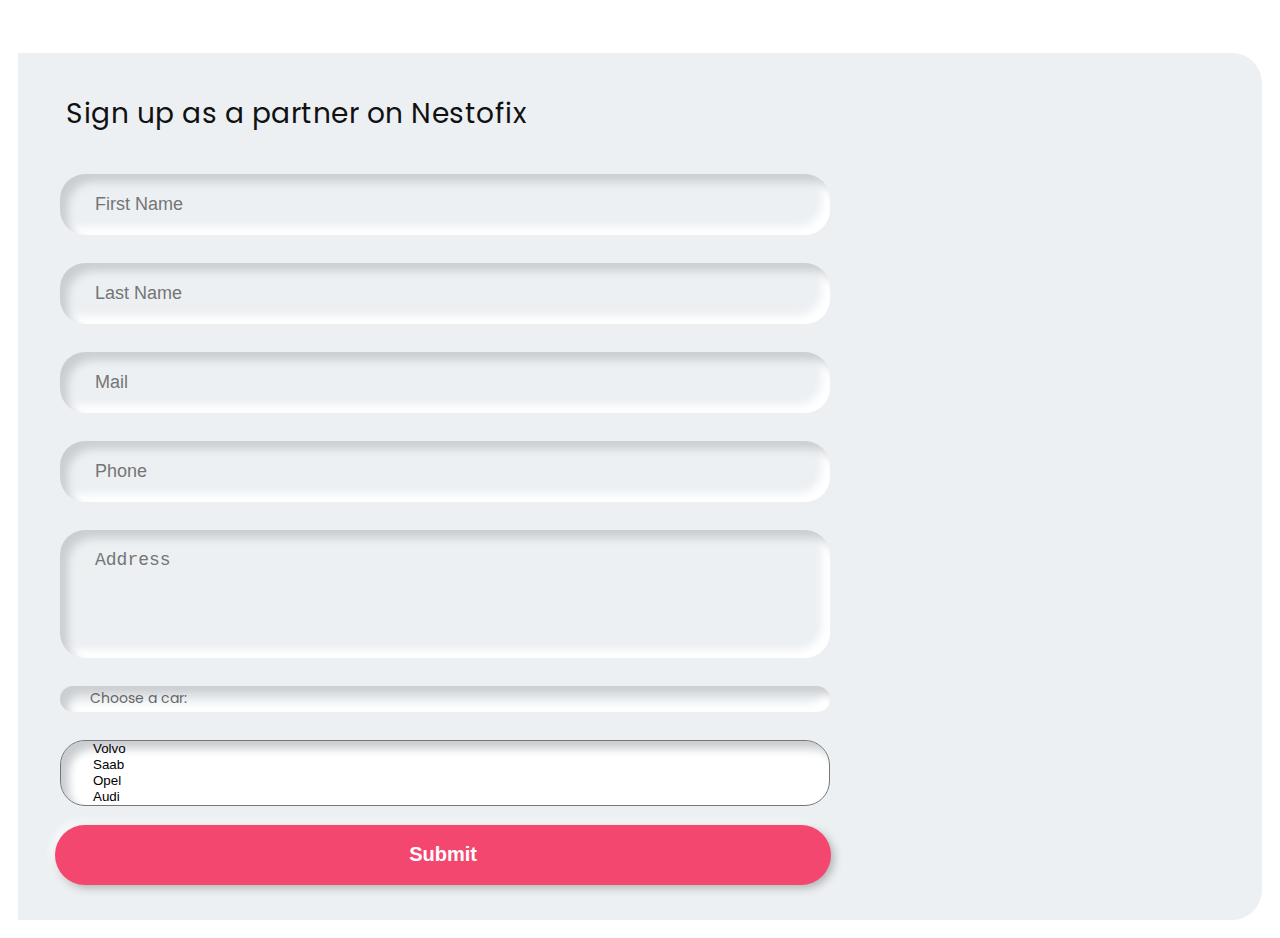
<file: signupaspartner.html>
<!DOCTYPE html>
<html lang="en">
<head>
    <meta charset="UTF-8">
    <meta http-equiv="X-UA-Compatible" content="IE=edge">
    <meta name="viewport" content="width=device-width, initial-scale=1.0">
    <title>Responsive Contact Us Page Design using Html CSS</title>
    <link rel="stylesheet" href="https://fonts.googleapis.com/css2?family=Roboto:wght@300;400;500;700&display=swap">
    <!-- Font Awesome CDN -->
    <link rel="stylesheet" href="https://use.fontawesome.com/releases/v5.15.4/css/all.css">
    <link rel="stylesheet" href="css/style.css">
    <style>
#section-wrapper{
    width: 100%;
    padding: 10px;
}
.box-wrapper_{
    position: relative;
    display: table;
    width:100%;
    margin:auto;
    margin-top:35px;
    border-radius: 30px;
}
.info-wrap{
    width:35%;
    height: 551px;
    padding: 40px;
    float: left;
    display: block;
    border-radius: 30px 0px 0px 30px;
    background: linear-gradient(144deg, rgba(126,39,156,1) 0%, rgba(49,39,157,1) 49%);
    color: #fff;
}
.info-title{
    text-align: left;
    font-size: 28px;
    letter-spacing: 0.5px;
}
.info-sub-title{
    font-size: 18px;
    font-weight: 300;
    margin-top: 17px;
    letter-spacing: 0.5px;
    line-height: 26px;
}
.info-details {
    list-style: none;
    margin: 60px 0px;
}
.info-details li {
    margin-top: 25px;
    font-size: 18px;
    color: #fff;
}
.info-details li i {
    background: #F44770;
    padding: 12px;
    border-radius: 50%;
    margin-right: 5px;
}
.info-details li a {
    color: #fff;
    text-decoration: none;
}
.info-details li a:hover {
    color: #F44770;
}
.social-icons {
    list-style: none;
    text-align: center;
    margin: 20px 0px;
}
.social-icons li {
    display: inline-block;
}
.social-icons li i {
    background: #F44770;
    color: #fff;
    padding: 15px;
    font-size: 20px;
    border-radius: 22%;
    margin: 0px 5px;
    cursor: pointer;
    transition: all .5s;
}
.social-icons li i:hover {
    background: #fff;
    color: #000000;
}
.form-wrap_{
    width:100%;
    float: right;
    padding:40px 25px 35px 25px;
    border-radius: 0px 30px 30px 0px;
    background: #ecf0f3;
}
.form-title{
    text-align: left;
    margin-left: 23px;
    font-size: 28px;
    letter-spacing: 0.5px;
}
.form-fields{
    display: table;
    width: 100%;
    padding: 15px 5px 5px 5px;
}
.form-fields input,
.form-fields textarea{
    border: none;
    outline:none;
    background: none;
    font-size: 18px;
    color:#555;
    padding: 20px 10px 20px 5px;
    width:100%
}
.form-fields textarea{
    height: 120px;
    resize: none;
}
.form-group{
    width: 65%;
    float: left;
    padding: 0px 30px;
    margin: 14px 12px;
    border-radius: 25px;
    box-shadow: inset 8px 8px 8px #cbced1, inset -8px -8px 8px #ffffff;
}
.submit-button{
    width: 65%;
    height: 60px;
    margin: 0px 12px;
    border-radius: 30px;
    font-size: 20px;;
    font-weight: 700;
    outline: none;
    border:none;
    cursor: pointer;
    color:#fff;
    text-align: center;
    background: #F44770;
    box-shadow: 3px 3px 8px #b1b1b1, -3px -3px 8px #ffffff;
    transition: .5s;
}
.submit-button:hover{
    background: #31279d;
}


/* Responsive css */

@media only screen and (max-width: 767px) {
    .box-wrapper_{
        width: 100%;
    }
    .info-wrap,
    .form-wrap_{
        width: 100%;
        height: inherit;
        float: none;  
    }
    .info-wrap{
        border-radius: 30px 30px 0px 0px;
    }
    .form-wrap_{
        border-radius: 0px 0px 30px 30px;
    }
    .form-group{
        width: 100%;
        float: none;
        margin: 25px 0px;
    }
    .form-fields .form-group:last-child, 
    .submit-button{
        width: 100%;
    }
    .submit-button{
        margin: 10px 0px;
    }
   
}
    </style>
</head>
<body>
    <section id="section-wrapper">
        <div class="box-wrapper_">
            <div class="form-wrap_">
                <form action="#" method="POST">
                    <h2 class="form-title">Sign up as a partner on Nestofix</h2>
                    <div class="form-fields">
                        <div class="form-group">
                            <input type="text" class="fname" placeholder="First Name">
                        </div>
                        <div class="form-group">
                            <input type="text" class="lname" placeholder="Last Name">
                        </div>
                        <div class="form-group">
                            <input type="email" class="email" placeholder="Mail">
                        </div>
                        <div class="form-group">
                            <input type="number" class="phone" placeholder="Phone">
                        </div>
                        <div class="form-group">
                            <textarea name="message" id="" placeholder="Address"></textarea>
                        </div>
                        <label for="cars" class="form-group">Choose a car:</label>
                        <select name="cars" id="cars" multiple class="form-group">
                            <option value="volvo">Volvo</option>
                            <option value="saab">Saab</option>
                            <option value="opel">Opel</option>
                            <option value="audi">Audi</option>
                        </select>
                    </div>
                    <input type="submit" value="Submit" class="submit-button">
                </form>
            </div>
        </div>
    </section>
</body>
</html>
</file>
<file: css/style.css>
/*--------------------------------------------------------------------- File Name: style.css ---------------------------------------------------------------------*/


/*--------------------------------------------------------------------- import Fonts ---------------------------------------------------------------------*/

@import url('https://fonts.googleapis.com/css?family=Rajdhani:300,400,500,600,700');
@import url('https://fonts.googleapis.com/css?family=Poppins:100,100i,200,200i,300,300i,400,400i,500,500i,600,600i,700,700i,800,800i,900,900i');
@font-face {
    font-family: "Righteous";
    src: url("../fonts/Poppins-Regular.ttf");
    src: url("../fonts/Open Sans-Regular.ttf");
}


/*****---------------------------------------- 1) font-family: 'Rajdhani', sans-serif;
 2) font-family: 'Poppins', sans-serif;
 ----------------------------------------*****/


/*--------------------------------------------------------------------- import Files ---------------------------------------------------------------------*/

@import url(animate.min.css);
@import url(normalize.css);
@import url(icomoon.css);
@import url(css/font-awesome.min.css);
@import url(meanmenu.css);
@import url(owl.carousel.min.css);
@import url(swiper.min.css);
@import url(slick.css);
@import url(jquery.fancybox.min.css);
@import url(jquery-ui.css);
@import url(nice-select.css);

/*--------------------------------------------------------------------- skeleton ---------------------------------------------------------------------*/

* {
    box-sizing: border-box !important;
    transition: ease all 0.5s;
}

html {
    scroll-behavior: smooth;
}

body {
    color: #666666;
    font-size: 14px;
    font-family: poppins;
    line-height: 1.80857;
    font-weight: normal;
    overflow-x: hidden;
}

a {
    color: #1f1f1f;
    text-decoration: none !important;
    outline: none !important;
    -webkit-transition: all .3s ease-in-out;
    -moz-transition: all .3s ease-in-out;
    -ms-transition: all .3s ease-in-out;
    -o-transition: all .3s ease-in-out;
    transition: all .3s ease-in-out;
}

h1,
h2,
h3,
h4,
h5,
h6 {
    letter-spacing: 0;
    font-weight: normal;
    position: relative;
    padding: 0 0 10px 0;
    font-weight: normal;
    line-height: normal;
    color: #111111;
    margin: 0
}

h1 {
    font-size: 24px
}

h2 {
    font-size: 22px
}

h3 {
    font-size: 18px
}

h4 {
    font-size: 16px
}

h5 {
    font-size: 14px
}

h6 {
    font-size: 13px
}

*,
*::after,
*::before {
    -webkit-box-sizing: border-box;
    -moz-box-sizing: border-box;
    box-sizing: border-box;
}

h1 a,
h2 a,
h3 a,
h4 a,
h5 a,
h6 a {
    color: #212121;
    text-decoration: none!important;
    opacity: 1
}

button:focus {
    outline: none;
}

ul,
li,
ol {
    margin: 0px;
    padding: 0px;
    list-style: none;
}

p {
    margin: 20px;
    font-weight: 300;
    font-size: 15px;
    line-height: 24px;
}

a {
    color: #222222;
    text-decoration: none;
    outline: none !important;
}

a,
.btn {
    text-decoration: none !important;
    outline: none !important;
    -webkit-transition: all .3s ease-in-out;
    -moz-transition: all .3s ease-in-out;
    -ms-transition: all .3s ease-in-out;
    -o-transition: all .3s ease-in-out;
    transition: all .3s ease-in-out;
}

img {
    max-width: 100%;
    height: auto;
}

 :focus {
    outline: 0;
}

.paddind_bottom_0 {
    padding-bottom: 0 !important;
}

.btn-custom {
    margin-top: 20px;
    background-color: transparent !important;
    border: 2px solid #ddd;
    padding: 12px 40px;
    font-size: 16px;
}

.lead {
    font-size: 18px;
    line-height: 30px;
    color: #767676;
    margin: 0;
    padding: 0;
}

.form-control:focus {
    border-color: #ffffff !important;
    box-shadow: 0 0 0 .2rem rgba(255, 255, 255, .25);
}

.navbar-form input {
    border: none !important;
}

.badge {
    font-weight: 500;
}

blockquote {
    margin: 20px 0 20px;
    padding: 30px;
}

button {
    border: 0;
    margin: 0;
    padding: 0;
    cursor: pointer;
}

.full {
    float: left;
    width: 100%;
}

.layout_padding {
    padding-top: 90px;
    padding-bottom: 0px;
}

.padding_0 {
    padding: 0px;
}

.logo {
    width: 15%;
    float: left;
}

.navbar-light .navbar-nav .active>.nav-link,
.navbar-light .navbar-nav .nav-link.active,
.navbar-light .navbar-nav .nav-link.show,
.navbar-light .navbar-nav .show>.nav-link {
    color: #df9911;
}

.navbar-expand-lg .navbar-nav .nav-link {
    padding-right: 15px;
    padding-left: 15px;
    font-size: 18px;
    color: #000000;
}

.navbar-light .navbar-nav .nav-link:hover {
    color: #df9911;
}

.padding_left_15 {
    padding-left: 15px;
}

.search_icon {
    font-size: 18px;
    color: #000;
    padding-left: 30px;
}

.banner_section {
    width: 100%;
    float: left;
    background: linear-gradient(90deg, #001F4C 55%, rgba(60, 90, 90, 0) 55%), url(../images/home1.png);
    /* position: relative; */
    padding-bottom: 90px;
}
.banner_section_about{
    width: 100%;
    float: left;
    background: linear-gradient(165deg, #001F4C 55%, rgba(60, 90, 90, 0) 55%);
    /* position: relative; */
    padding-bottom: 90px;
}

.banner_taital {
    width: 85%;
    float: left;
    color: #ffffff;
    font-size: 50px;
    font-weight: bold;
    line-height: 70px;
}

.banner_text {
    width: 85%;
    float: left;
    color: #ffffff;
    font-size: 16px;
    margin-left: 0px;
}

.see_bt {
    width: 200px;
    float: left;
    padding-top: 30px;
}

.see_bt a {
    width: 100%;
    float: left;
    font-size: 18px;
    color: #ffffff;
    background-color: #EF4F4F;
    text-align: center;
    padding: 7px 0px;
    border-radius: 40px;
}

.see_bt a:hover {
    color: #000;
    background-color: #ffffff;
}

.play_icon {
    width: 200px;
    float: left;
    padding-top: 140px;
    position: relative;
    z-index: 5;
}

.play_icon::before {
    content: '';
    position: absolute;
    top: 78%;
    left: 57px;
    width: 135px;
    height: 135px;
    transform: translate(-50%, -50%);
    background-color: #ffffff;
    border-radius: 100%;
    z-index: -1;
    animation: fadeEffect 1.3s infinite ease;
    box-shadow: 0px 0px 10px 0px;
}

@keyframes fadeEffect {
    0% {
        transform: translate(-50%, -50%) scale(1);
        opacity: 1
    }
    100% {
        transform: translate(-50%, -50%) scale(1.2);
        opacity: 0;
    }
}

.arrival_section {
    width: 100%;
    float: left;
    padding-bottom: 90px;
}

.image_1 {
    width: 100%;
    float: left;
    background-image: url(../images/img-1.png);
    height: auto;
    background-size: 100%;
    background-repeat: no-repeat;
    padding-bottom: 40px;
}

.image_2 {
    width: 100%;
    float: left;
    background-image: url(../images/img-2.png);
    height: auto;
    background-size: 100%;
    background-repeat: no-repeat;
    padding-bottom: 40px;
}

.jesusroch_text {
    width: 100%;
    float: left;
    font-size: 20px;
    color: #ffffff;
    text-align: center;
    padding: 0px;
    text-transform: uppercase;
    padding-top: 330px;
}

.movie_text {
    width: 100%;
    float: left;
    font-size: 16px;
    color: #ffffff;
    text-align: center;
    margin: 0px;
}

.arrival_text {
    width: 100%;
    float: left;
    font-size: 50px;
    color: #141414;
    padding-top: 15px;
    text-transform: uppercase;
}

.arrival_text:after {
    content: '';
    position: absolute;
    border: 2px solid #464646;
    left: initial;
    right: -20px;
    width: 100px;
    top: 48px;
}

.movie_main {
    width: 100%;
    display: flex;
}

.mins_text {
    width: 100%;
    font-size: 18px;
    color: #4d4d4d;
}

.icon_1 {
    padding-left: 10px;
}

.mins_text_1 {
    width: 70%;
    float: left;
    font-size: 18px;
    font-size: 18px;
    color: #1e1e1e;
}

.long_text {
    width: 100%;
    float: left;
    font-size: 16px;
    color: #4d4d4d;
    margin-left: 0px;
    margin-top: 0px;
}

.rating_main {
    width: 100%;
    float: left;
}

.icon_2 {
    width: 100%;
    float: left;
    font-size: 17px;
    color: #000;
}

.padding_10 {
    padding-left: 8px;
}

.paly_bt {
    width: 170px;
    float: left;
    padding-top: 50px;
}

.paly_bt a {
    width: 100%;
    float: left;
    font-size: 18px;
    color: #ffffff;
    background-color: #EF4F4F;
    text-align: center;
    padding: 7px 0px;
    border-radius: 40px;
}

.paly_bt a:hover {
    color: #ffffff;
    background-color: #141414;
}

.paly_bt_ {
    width: 170px;
    float: left;
    padding-top: 50px;
}

.paly_bt_ a {
    width: 100%;
    float: left;
    font-size: 18px;
    color: #ffffff;
    background-color: #EF4F4F;
    text-align: center;
    padding: 7px 0px;
    border-radius: 40px;
    border: 2px solid #ffffff;
}

.paly_bt_ a:hover {
    color: #ffffff;
    background-color: #141414;
}

.movies_section {
    width: 100%;
    float: left;
    background-color: #ffffff;
    height: auto;
    padding-top: 0px;
    padding-bottom: 90px;
}

.movies_menu {
    width: 80%;
    margin: 0 auto;
    text-align: center;
}

.movies_menu ul {
    margin: 0px;
    padding: 0px;
    display: inline-block;
    text-align: center;
}

.movies_menu li {
    float: left;
    font-size: 18px;
    color: #000000;
    padding: 0px 25px;
}

.movies_menu li a {
    color: #000000;
}

.movies_menu li a:hover {
    color: #074193;
    border-bottom: 5px solid #d89616;
    z-index: 2;
    position: relative;
}

.movies_menu:after {
    content: '';
    border: 1px solid #000000;
    position: relative;
    width: 890px;
    text-align: center;
    right: 0;
    top: -2px;
    margin: 0 auto;
    display: flex;
    justify-content: center;
    left: -20px;
    z-index: 0;
}

.movies_menu li.active a {
    color: #d89616;
    border-bottom: 5px solid #d89616;
    z-index: 2;
    position: relative;
}

.movies_section_2 {
    width: 100%;
    float: left;
    text-align: center;
}

.letest_text {
    width: 100%;
    float: left;
    font-size: 24px;
    color: #000000;
}

.seemore_bt {
    width: 100%;
    float: right;
}

.seemore_bt a {
    width: 170px;
    float: right;
    font-size: 18px;
    color: #df9911;
    text-align: right;
}

.seemore_bt a:hover {
    color: #ffffff;
}

.movies_main {
    width: 100%;
    float: left;
}

.image_3 {
    position: relative;
    width: 100%;
    padding-top: 15px;
}

.image {
    opacity: 1;
    display: block;
    width: 100%;
    height: auto;
    transition: .5s ease;
    backface-visibility: hidden;
}

.middle {
    transition: .5s ease;
    opacity: 0;
    position: absolute;
    top: 50%;
    left: 50%;
    transform: translate(-50%, -50%);
    -ms-transform: translate(-50%, -50%);
    text-align: center;
}

.image_3:hover .middle {
    opacity: 1;
}

.playnow_bt {
    background-color: #df9911;
    color: #ececec;
    font-size: 16px;
    padding: 7px 0px;
    width: 110px;
    border-radius: 30px;
}

.code_text {
    width: 100%;
    float: left;
    font-size: 24px;
    color: #000000;
    text-align: center;
    text-transform: uppercase;
    padding-top: 20px;
    padding-bottom: 0px;
}
.code_text_{
    width: 100%;
    float: left;
    font-size: 14px;
    color: #000000;
    text-align: center;
    text-transform: uppercase;
    padding-top: 20px;
    padding-bottom: 0px;
}
.code_text_card{
    width: 100%;
    float: left;
    font-size: 14px;
    color: #000000;
    text-align: center;
    text-transform: uppercase;
    padding-top: 5px;
    padding-bottom: 0px;
}

.there_text {
    width: 100%;
    float: left;
    font-size: 15px;
    color: #000000;
    text-align: center;
    margin: 0px;
}
.there_text_{
    width: 100%;
    float: left;
    font-size: 11px;
    color: #000000;
    text-align: center;
    margin: 0px;
}
.there_text_card{
    width: 100%;
    float: left;
    font-size: 13px;
    color: #000000;
    text-align: left;
    margin: 0px;
}
.there_button{
    background-color: #074193;
    padding: 5px;
    border-radius: 3px;
    color: #ffffff;
}
.there_button_{
    background-color: #EF4F4F;
    padding: 5px;
    border-radius: 3px;
    color: #ffffff;

}
.star_icon {
    width: 100%;
    margin: 0 auto;
    text-align: center;
}

.star_icon ul {
    margin: 0px;
    padding: 0px;
    display: inline-block;
}

.star_icon li {
    float: left;
    padding: 0px 1px;
}

.seebt_1 {
    width: 170px;
    margin: 0 auto;
    text-align: center;
}

.seebt_1 a {
    width: 170px;
    float: right;
    font-size: 18px;
    color: #ffffff;
    text-align: center;
    background-color: #df9911;
    padding: 7px 0px;
    border-radius: 30px;
    margin-top: 60px;
}

.seebt_1 a:hover {
    color: #000;
    background-color: #ffffff;
}

.newsletter_section {
    width: 100%;
    float: left;
    background-image: url(../images/newsletter-bg.png);
    height: auto;
    padding-bottom: 90px;
    background-size: 100%;
}

.newsletter_text {
    width: 100%;
    float: left;
    text-align: center;
    font-size: 40px;
    color: #ffffff;
    text-transform: uppercase;
}

.box_main {
    width: 65%;
    margin: 0 auto;
    text-align: center;
    background-color: rgba(255, 255, 255, 0.5);
    height: auto;
    padding: 40px;
    display: table;
}

.dummy_text {
    width: 100%;
    float: left;
    font-size: 16px;
    color: #ececec;
    margin: 0px;
    text-align: left;
}

.mail_main {
    width: 100%;
    display: flex;
    padding-top: 20px;
}

.email_text {
    width: 100%;
    float: left;
    font-size: 18px;
    color: #929191;
    background-color: #ffffff;
    padding: 5px 15px;
    border: 0px !important;
}

input.email_text::placeholder {
    color: #929191;
}

.right_arrow {
    width: 8%;
    background-color: #df9911;
    height: auto;
    padding: 10px 10px;
}

.cooming_section {
    width: 100%;
    float: left;
    padding-bottom: 90px;
}
.cooming_section_{
    background:linear-gradient( rgba(0, 0, 0, 0.7) 100%, rgba(0, 0, 0, 0.5)100%),url("https://assets.digitalocean.com/labs/images/community_bg.png");
}
.number_text {
    width: 72px;
    float: left;
    text-align: center;
    font-size: 26px;
    color: #fff;
    background-color: #074193;
    border-radius: 100px;
    padding: 15px 0px;
    margin-top: 10px;
    margin-bottom: 10px;
}

.Cooming_soon_taital {
    width: 100%;
    float: left;
    font-size: 24px;
    color: #141414;
    padding-top: 15px;
    text-transform: uppercase;
}

.long_text_1 {
    width: 100%;
    float: left;
    color: #202123;
    font-size: 18px;
    margin: 0px;
}

.footer_section {
    width: 100%;
    float: left;
    /* background:
    linear-gradient(
        #001F4C,
        #001F4C
    ),
    url('https://www.placecage.com/c/460/300'); */
    height: auto;
    padding: 90px 0px;
    background:linear-gradient( rgba(0, 0, 0, 0.7) 100%, rgba(0, 0, 0, 0.5)100%),url("https://assets.digitalocean.com/labs/images/community_bg.png");
}
.footer_section ::before{
    background-color: #000;
}

.footer_menu {
    width: 100%;
    margin: 0 auto;
    text-align: center;
}

.footer_menu ul {
    margin: 0px;
    padding: 0px;
    display: inline-block;
    text-align: center;
}

.footer_menu li {
    float: left;
    font-size: 18px;
    color: #ffffff;
    padding: 0px 25px;
}

.footer_menu li a {
    color: #ffffff;
}

.footer_menu li a:hover {
    color: #d89616;
}

.social_icon {
    width: 100%;
    margin: 0 auto;
    text-align: center;
}

.social_icon ul {
    margin: 0px;
    padding: 0px;
    display: flex;
    flex-direction: column;
}

.social_icon li {
    float: left;
    padding: 5px 5px 0px 5px;
}

.iamge_movies_main {
    width: 100%;
    display: flex;
}

.iamge_movies {
    width: 100%;
    float: left;
    margin: 0px 13px;
    background-color: #ffffff;
    padding: 10px;
    border-radius: 5px;
    box-shadow: 0px 4px 38px rgba(0, 0, 0, 0.11);
}
.iamge_movies_{
    width: 100%;
    float: left;
    margin: 0px 13px;
    background-color: #ffffff;
    padding: 10px;
    border-radius: 5px;
}
.copyright_section {
    width: 100%;
    float: left;
    background-color: #ffffff;
    height: auto;
    padding: 10px 0px;
}

.copyright_text {
    width: 100%;
    float: left;
    color: #222222;
    text-align: center;
    font-size: 16px;
    margin-left: 0px;
}

.copyright_text a {
    color: #222222;
}

.copyright_text a:hover {
    color: #d89616;
}




/* Navbar css */
.wrapper{
    background: #ffffff;
    position: fixed;
    width: 100%;
  }
  .wrapper nav{
    position: relative;
    display: flex;
    max-width: calc(100% - 200px);
    margin: 0 auto;
    height: 70px;
    align-items: center;
    justify-content: space-between;
  }
  nav .content{
    display: flex;
    align-items: center;
  }
  nav .content .links{
    margin-left: 80px;
    display: flex;
  }
  .content .logo a{
    color: #000000;
    font-size: 30px;
    font-weight: 600;
  }
  .content .links li{
    list-style: none;
    line-height: 70px;
  }
  .content .links li a,
  .content .links li label{
    color: #000000;
    font-size: 18px;
    font-weight: 500;
    padding: 9px 17px;
    border-radius: 5px;
    transition: all 0.3s ease;
  }
  .content .links li label{
    display: none;
  }
  .content .links li a:hover,
  .content .links li label:hover{
    background: #323c4e;
  }
  .wrapper .search-icon,
  .wrapper .menu-icon{
    color: #fff;
    font-size: 18px;
    cursor: pointer;
    line-height: 70px;
    width: 70px;
    text-align: center;
  }
  .wrapper .menu-icon{
    display: none;
  }
  .wrapper #show-search:checked ~ .search-icon i::before{
    content: "\f00d";
  }
  
  .wrapper .search-box{
    position: absolute;
    height: 100%;
    max-width: calc(100% - 50px);
    width: 100%;
    opacity: 0;
    pointer-events: none;
    transition: all 0.3s ease;
  }
  .wrapper #show-search:checked ~ .search-box{
    opacity: 1;
    pointer-events: auto;
  }
  .wrapper input[type="checkbox"]{
    display: none;
  }
  
  /* Dropdown Menu code start */
  .content .links ul{
    position: absolute;
    background: #4985DA;
    top: 80px;
    z-index: -1;
    opacity: 0;
    visibility: hidden;
  }
  .content .links li:hover > ul{
    top: 70px;
    opacity: 1;
    visibility: visible;
    transition: all 0.3s ease;
  }
  .content .links ul li a{
    display: block;
    width: 100%;
    line-height: 30px;
    border-radius: 0px!important;
  }
  .content .links ul ul{
    position: absolute;
    top: 0;
    right: calc(-100% + 8px);
  }
  .content .links ul li{
    position: relative;
  }
  .content .links ul li:hover ul{
    top: 0;
  }
  .blog_subheading{
    color: #074193;
  }
  /* Responsive code start */
  @media screen and (max-width: 1250px){
    .wrapper nav{
      max-width: 100%;
      padding: 0 20px;
    }
    nav .content .links{
      margin-left: 30px;
    }
    .content .links li a{
      padding: 8px 13px;
    }
    .wrapper .search-box{
      max-width: calc(100% - 100px);
    }
    .wrapper .search-box input{
      padding: 0 100px 0 15px;
    }
  }
  
  @media screen and (max-width: 900px){
    .wrapper .menu-icon{
      display: block;
    }
    .wrapper #show-menu:checked ~ .menu-icon i::before{
      content: "\f00d";
    }
    nav .content .links{
      display: block;
      position: fixed;
      background: #4985DA;
      height: 100%;
      width: 100%;
      top: 70px;
      left: -100%;
      margin-left: 0;
      max-width: 350px;
      overflow-y: auto;
      padding-bottom: 100px;
      transition: all 0.3s ease;
    }
    nav #show-menu:checked ~ .content .links{
      left: 0%;
    }
    .content .links li{
      margin: 15px 20px;
    }
    .content .links li a,
    .content .links li label{
      line-height: 40px;
      font-size: 20px;
      display: block;
      padding: 8px 18px;
      cursor: pointer;
    }
    .content .links li a.desktop-link{
      display: none;
    }
  
    /* dropdown responsive code start */
    .content .links ul,
    .content .links ul ul{
      position: static;
      opacity: 1;
      visibility: visible;
      background: none;
      max-height: 0px;
      overflow: hidden;
    }
    .content .links #show-features:checked ~ ul,
    .content .links #show-services:checked ~ ul,
    .content .links #show-items:checked ~ ul{
      max-height: 100vh;
    }
    .content .links ul li{
      margin: 7px 20px;
    }
    .content .links ul li a{
      font-size: 18px;
      line-height: 30px;
      border-radius: 5px!important;
    }
  }
  
  @media screen and (max-width: 400px){
    .wrapper nav{
      padding: 0 10px;
    }
    .content .logo a{
      font-size: 27px;
    }
    .wrapper .search-box{
      max-width: calc(100% - 70px);
    }
    .wrapper .search-box .go-icon{
      width: 30px;
      right: 0;
    }
    .wrapper .search-box input{
      padding-right: 30px;
    }
  }
  
  .dummy-text{
    position: absolute;
    top: 50%;
    left: 50%;
    width: 100%;
    z-index: -1;
    padding: 0 20px;
    text-align: center;
    transform: translate(-50%, -50%);
  }
  .dummy-text h2{
    font-size: 45px;
    margin: 5px 0;
  }
</file>
